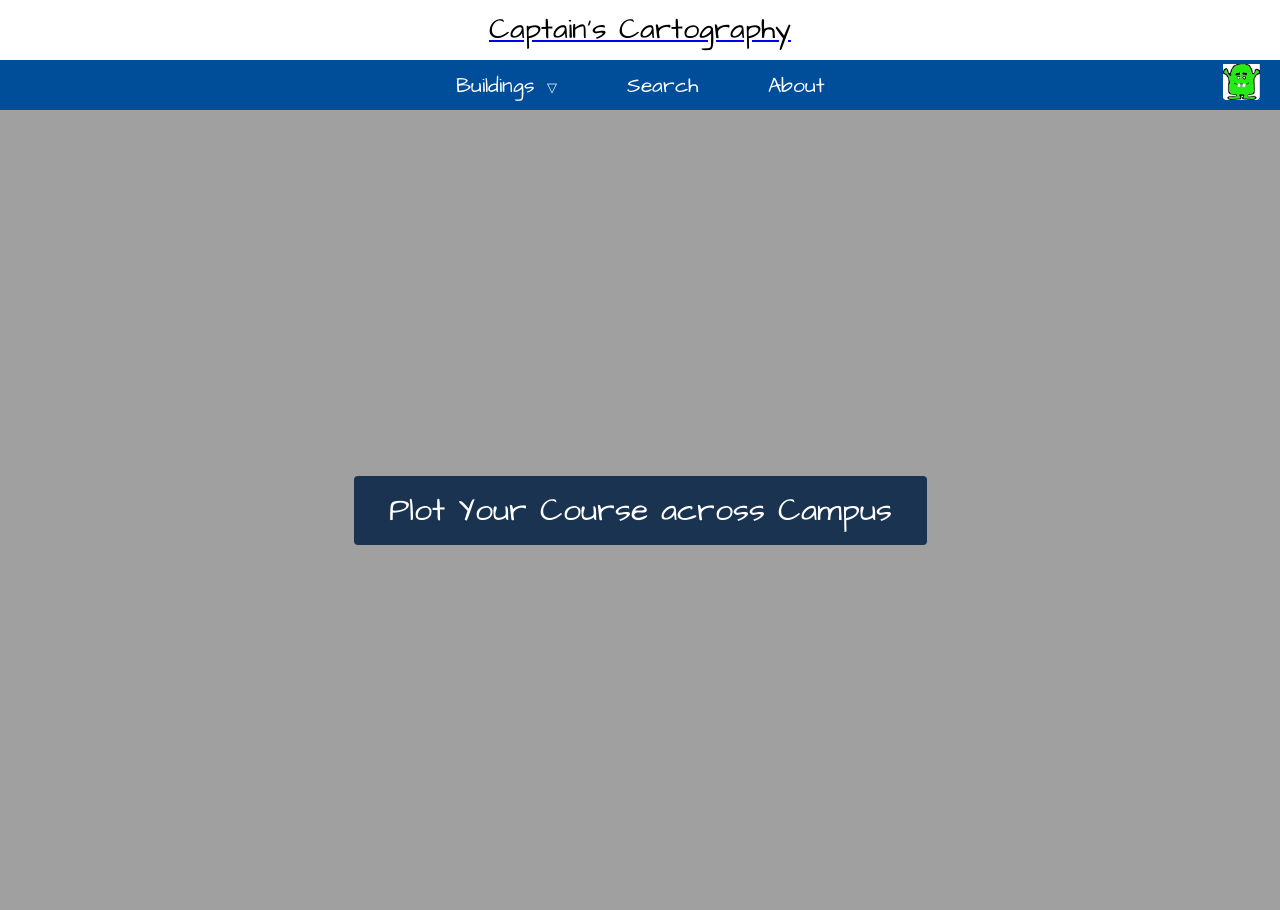
<file: index.html>
<!DOCTYPE html>
<html lang="en">
<head>
    <meta charset="UTF-8">
    <meta name="viewport" content="width=device-width, initial-scale=1.0">
    <title>Captain's Cartography</title>
    <!-- Google Font: Architects Daughter -->
    <link rel="preconnect" href="https://fonts.googleapis.com">
    <link rel="preconnect" href="https://fonts.gstatic.com" crossorigin>
    <link href="https://fonts.googleapis.com/css2?family=Architects+Daughter&display=swap" rel="stylesheet">
    
    <link rel="stylesheet" href="website/style.css"> 
    <script src="website/script.js"></script> 
</head>
<body>

    <!-- Header / Title -->
    <header class="header-title">
        <a href="index.html"><h1>Captain's Cartography</h1></a>
    </header>

    <!-- Navigation Bar -->
    <nav class="navbar">
        <ul class="navbar-links">
            <li class="dropdown">
                <a href="#" class="dropdown-toggle">Buildings <span class="arrow">&#9661;</span></a>
                <ul class="dropdown-menu">
                    <li><a href="website/Buildings/FERG/">Ferguson Center of the Arts (FERG)</a></li>
                    <li><a href="website/Buildings/FORBES/">Forbes</a></li>
                    <li><a href="website/Buildings/LUTR/">Luter (LUTR)</a></li>
                    <li><a href="website/Buildings/MCM/">McMurran (MCM)</a></li>
                    <li><a href="website/Buildings/SERC/">Science and Research Center (SERC)</a></li>
                    <li><a href="website/Buildings/TFAC/">Torggler Fine Arts Center (TFAC)</a></li>
                    <li><a href="website/Buildings/TRIB/">Trible Library (TRIB)</a></li>
                </ul>
            </li>
            <li><a href="#">Search</a></li>
            <li><a href="#">About</a></li>
        </ul>

        <!-- Rightmost Logo -->
        <div class="navbar-logo">
            <a href="index.html">
                <img src="website/media/Wumpus.png" alt="Logo"> <!-- Replace with correct logo image path -->
            </a>
        </div>
    </nav>

    <!-- Hero Section -->
    <div class="hero-container">
        
        <video id="hero-video" autoplay loop muted playsinline poster="website/media/CNU_Flyaround.mp4" class="hero-image">
            <source src="website/media/CNU_Flyaround.mp4" type="video/mp4">
            Your browser does not support the video tag.
        </video>
        
        <div class="hero-overlay-text">
            Plot Your Course across Campus
        </div>
    </div>
</body>
</html>
</file>
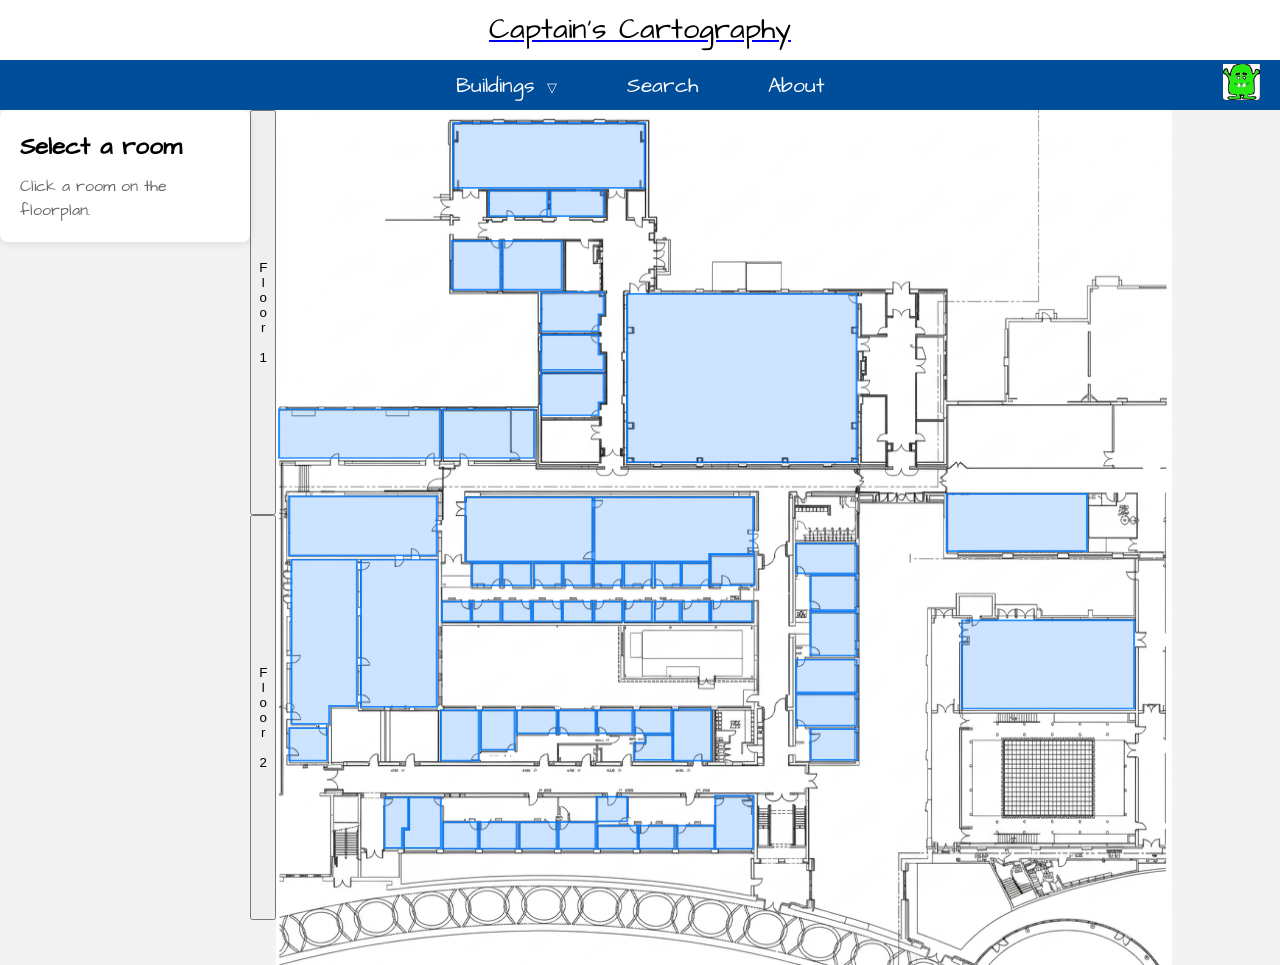
<file: website/Buildings/FERG/index.html>
<!DOCTYPE html>
<html lang="en">
<head>
    <meta charset="UTF-8">
    <meta name="viewport" content="width=device-width, initial-scale=1.0">
    <title>IMap: MCM</title>

    <link rel="stylesheet" href="../../style.css">
    <script src="../../script.js"></script>

    <!-- <script>alert("Please Note:\n\nSome rooms may be labeled differently then they appear");</script> -->

    <style>
        .floor_button {
            height: 45vh;
            width: 2vw;
            padding: 0;
            writing-mode: vertical-lr;
            text-orientation: upright;
            display: flex;
            justify-content: center;
            align-items: center;
        }
    </style>
</head>

<body data-building="FERG">
    <!-- NavBar -->
    <div id="navbar-placeholder"></div>

    <div class="main-layout">

        <!--
            INFORMATION PANEL
        -->
        <div class="room-info" id="information-panel">
            <!-- Original room-information view -->
            <section id="room-info-view">
                <h2 id="room-name">Select a room</h2>
                <p id="room-description">Click a room on the floorplan.</p>
            </section>

            <!-- Search panel injected here -->
            <div id="searchbar-placeholder"></div>
        </div>


        <!--
            FLOORPLAN
        -->
        <div class="floor-buttons">
            <button class="floor_button", onclick="showFloor(1)">Floor 1</button>
            <button class="floor_button", onclick="showFloor(2)">Floor 2</button>
        </div>

        <div class="floorplan-container">

            <!-- FLOOR 1 -->
            <div class="active floor" id="floor-1">
                <img src="Floors/FERG_1.jpg" class="floorplan-image">
                <svg
                    class="room-overlay"
                    viewBox="0 0 1000 1000"
                    preserveAspectRatio="none"
                >

                    <!-- FERG A157 -->
                    <polygon
                        class="room"
                        data-room="A157"
                        data-name="FERG A157"
                        points="
                            3,350
                            3,407
                            160,407
                            160,350
                        "
                    />

                    <!-- FERG A184 -->
                    <polygon
                        class="room"
                        data-room="A184"
                        data-name="FERG A184"
                        points="
                            163,350
                            163,407
                            252,407
                            252,350
                        "
                    />

                    <!-- FERG R108 -->
                    <polygon
                        class="room"
                        data-room="R108"
                        data-name="FERG R108"
                        points="
                            320,307
                            320,342
                            315,342
                            315,357
                            259,357
                            259,307
                        "
                    />

                    <!-- FERG R109 -->
                    <polygon
                        class="room"
                        data-room="R109"
                        data-name="FERG R109"
                        points="
                            259,304
                            259,263
                            315,263
                            315,286
                            320,286
                            320,304
                        "
                    />

                    <!-- FERG R110 -->
                    <polygon
                        class="room"
                        data-room="R110"
                        data-name="FERG R110"
                        points="
                            259,259
                            259,213
                            320,213
                            320,239
                            315,239
                            315,259
                        "
                    />

                    <!-- FERG R113 -->
                    <polygon
                        class="room"
                        data-room="R113"
                        data-name="FERG R113"
                        points="
                            219,153
                            219,210
                            172,210
                            172,153
                        "
                    />

                    <!-- FERG R112 -->
                    <polygon
                        class="room"
                        data-room="R112"
                        data-name="FERG R112"
                        points="
                            221,153
                            221,210
                            279,210
                            279,153
                        "
                    />

                    <!-- FERG R116 -->
                    <polygon
                        class="room"
                        data-room="R116"
                        data-name="FERG R116"
                        points="
                            208,94
                            208,124
                            265,124
                            265,94
                        "
                    />

                    <!-- FERG R117 -->
                    <polygon
                        class="room"
                        data-room="R117"
                        data-name="FERG R117"
                        points="
                            268,94
                            268,124
                            320,124
                            320,94
                        "
                    />

                    <!-- FERG R118 -->
                    <polygon
                        class="room"
                        data-room="R118"
                        data-name="FERG R118"
                        points="
                            173,15
                            360,15
                            360,91
                            173,91
                        "
                    />

                    <!-- FERG A182 -->
                    <polygon
                        class="room"
                        data-room="A182"
                        data-name="FERG A182"
                        points="
                            185,453
                            309,453
                            309,528
                            185,528
                        "
                    />

                    <!-- FERG A183 -->
                    <polygon
                        class="room"
                        data-room="A183"
                        data-name="FERG A183"
                        points="
                            311,453
                            466,453
                            466,519
                            423,519
                            423,528
                            311,528
                        "
                    />

                    <!-- FERG A168 -->
                    <polygon
                        class="room"
                        data-room="A168"
                        data-name="FERG A168"
                        points="
                            162,575
                            162,598
                            190,598
                            190,575
                        "
                    />

                    <!-- FERG A167 -->
                    <polygon
                        class="room"
                        data-room="A167"
                        data-name="FERG A167"
                        points="
                            191,575
                            191,598
                            219,598
                            219,575
                        "
                    />

                    <!-- FERG A166 -->
                    <polygon
                        class="room"
                        data-room="A166"
                        data-name="FERG A166"
                        points="
                            221,575
                            221,598
                            249,598
                            249,575
                        "
                    />

                    <!-- FERG A165 -->
                    <polygon
                        class="room"
                        data-room="A165"
                        data-name="FERG A165"
                        points="
                            251,575
                            251,598
                            279,598
                            279,575
                        "
                    />

                    <!-- FERG A164 -->
                    <polygon
                        class="room"
                        data-room="A164"
                        data-name="FERG A164"
                        points="
                            280,575
                            280,598
                            309,598
                            309,575
                        "
                    />

                    <!-- FERG A163 -->
                    <polygon
                        class="room"
                        data-room="A163"
                        data-name="FERG A163"
                        points="
                            311,575
                            311,598
                            338,598
                            338,575
                        "
                    />

                    <!-- FERG A162 -->
                    <polygon
                        class="room"
                        data-room="A162"
                        data-name="FERG A162"
                        points="
                            340,575
                            340,598
                            367,598
                            367,575
                        "
                    />

                    <!-- FERG A161 -->
                    <polygon
                        class="room"
                        data-room="A161"
                        data-name="FERG A161"
                        points="
                            370,575
                            370,598
                            394,598
                            394,575
                        "
                    />

                    <!-- FERG A160 -->
                    <polygon
                        class="room"
                        data-room="A160"
                        data-name="FERG A160"
                        points="
                            396,575
                            396,598
                            423,598
                            423,575
                        "
                    />

                    <!-- FERG A159 -->
                    <polygon
                        class="room"
                        data-room="A159"
                        data-name="FERG A159"
                        points="
                            425,575
                            425,598
                            465,598
                            465,575
                        "
                    />

                    <!-- FERG A171 -->
                    <polygon
                        class="room"
                        data-room="A171"
                        data-name="FERG A171"
                        points="
                            191,530
                            191,556
                            219,556
                            219,530
                        "
                    />

                    <!-- FERG A172 -->
                    <polygon
                        class="room"
                        data-room="A172"
                        data-name="FERG A172"
                        points="
                            221,530
                            221,556
                            249,556
                            249,530
                        "
                    />

                    <!-- FERG A173 -->
                    <polygon
                        class="room"
                        data-room="A173"
                        data-name="FERG A173"
                        points="
                            252,530
                            252,556
                            279,556
                            279,530
                        "
                    />

                    <!-- FERG A174 -->
                    <polygon
                        class="room"
                        data-room="A174"
                        data-name="FERG A174"
                        points="
                            281,530
                            281,556
                            308,556
                            308,530
                        "
                    />

                    <!-- FERG A175 -->
                    <polygon
                        class="room"
                        data-room="A175"
                        data-name="FERG A175"
                        points="
                            310,530
                            310,556
                            338,556
                            338,530
                        "
                    />

                    <!-- FERG A176 -->
                    <polygon
                        class="room"
                        data-room="A176"
                        data-name="FERG A176"
                        points="
                            340,530
                            340,556
                            367,556
                            367,530
                        "
                    />

                    <!-- FERG A177 -->
                    <polygon
                        class="room"
                        data-room="A177"
                        data-name="FERG A177"
                        points="
                            370,530
                            370,556
                            395,556
                            395,530
                        "
                    />

                    <!-- FERG A178 -->
                    <polygon
                        class="room"
                        data-room="A178"
                        data-name="FERG A178"
                        points="
                            396,530
                            396,556
                            423,556
                            423,530
                        "
                    />

                    <!-- FERG A179 -->
                    <polygon
                        class="room"
                        data-room="A179"
                        data-name="FERG A179"
                        points="
                            424,520
                            424,556
                            467,556
                            467,520
                        "
                    />

                    <!-- FERG R106 -->
                    <polygon
                        class="room"
                        data-room="R106"
                        data-name="FERG R106"
                        points="
                            343,215
                            343,412
                            567,412
                            567,215
                        "
                    />

                    <!-- FERG A152 -->
                    <polygon
                        class="room"
                        data-room="A152"
                        data-name="FERG A152"
                        points="
                            508,507
                            508,542
                            567,542
                            567,507
                        "
                    />

                    <!-- FERG A151 -->
                    <polygon
                        class="room"
                        data-room="A151"
                        data-name="FERG A151"
                        points="
                            522,544
                            522,585
                            567,585
                            567,544
                        "
                    />

                    <!-- FERG A150 -->
                    <polygon
                        class="room"
                        data-room="A150"
                        data-name="FERG A150"
                        points="
                            522,587
                            522,638
                            567,638
                            567,587
                        "
                    />

                    <!-- FERG A149 -->
                    <polygon
                        class="room"
                        data-room="A149"
                        data-name="FERG A149"
                        points="
                            508,643
                            508,681
                            567,681
                            567,643
                        "
                    />

                    <!-- FERG A148 -->
                    <polygon
                        class="room"
                        data-room="A148"
                        data-name="FERG A148"
                        points="
                            508,683
                            508,720
                            567,720
                            567,683
                        "
                    />

                    <!-- FERG A146 -->
                    <polygon
                        class="room"
                        data-room="A146"
                        data-name="FERG A146"
                        points="
                            522,724
                            522,760
                            567,760
                            567,724
                        "
                    />

                    <!-- FERG A108 -->
                    <polygon
                        class="room"
                        data-room="A108"
                        data-name="FERG A108"
                        points="
                            106,804
                            129,804
                            129,840
                            123,840
                            123,863
                            106,863
                        "
                    />

                    <!-- FERG A111 -->
                    <polygon
                        class="room"
                        data-room="A111"
                        data-name="FERG A111"
                        points="
                            130,804
                            161,804
                            161,863
                            125,863
                            125,842
                            130,842
                        "
                    />

                    <!-- FERG A112 -->
                    <polygon
                        class="room"
                        data-room="A112"
                        data-name="FERG A112"
                        points="
                            163,833
                            163,864
                            197,864
                            197,833
                        "
                    />

                    <!-- FERG A113 -->
                    <polygon
                        class="room"
                        data-room="A113"
                        data-name="FERG A113"
                        points="
                            199,833
                            199,864
                            235,864
                            235,833
                        "
                    />

                    <!-- FERG A114 -->
                    <polygon
                        class="room"
                        data-room="A114"
                        data-name="FERG A114"
                        points="
                            238,833
                            238,864
                            274,864
                            274,833
                        "
                    />

                    <!-- FERG A115 -->
                    <polygon
                        class="room"
                        data-room="A1"
                        data-name="FERG A115"
                        points="
                            276,833
                            276,864
                            312,864
                            312,833
                        "
                    />

                    <!-- FERG A120 -->
                    <polygon
                        class="room"
                        data-room="A120"
                        data-name="FERG A120"
                        points="
                            314,837
                            314,864
                            353,864
                            353,837
                        "
                    />

                    <!-- FERG A119 -->
                    <polygon
                        class="room"
                        data-room="A119"
                        data-name="FERG A119"
                        points="
                            313,803
                            313,832
                            343,832
                            343,803
                        "
                    />

                    <!-- FERG A121 -->
                    <polygon
                        class="room"
                        data-room="A121"
                        data-name="FERG A121"
                        points="
                            354,837
                            354,864
                            389,864
                            389,837
                        "
                    />

                    <!-- FERG A122 -->
                    <polygon
                        class="room"
                        data-room="A122"
                        data-name="FERG A122"
                        points="
                            392,837
                            392,864
                            428,864
                            428,837
                        "
                    />

                     <!-- FERG A123 -->
                    <polygon
                        class="room"
                        data-room="A123"
                        data-name="FERG A123"
                        points="
                            429,802
                            429,864
                            466,864
                            466,802
                        "
                    />

                     <!-- FERG A196 -->
                    <polygon
                        class="room"
                        data-room="A196"
                        data-name="FERG A196"
                        points="
                            15,526
                            79,526
                            79,697
                            52,697
                            52,718
                            15,718
                        "
                    />

                     <!-- FERG A197 -->
                    <polygon
                        class="room"
                        data-room="A197"
                        data-name="FERG A197"
                        points="
                            83,526
                            157,526
                            157,698
                            83,698
                        "
                    />

                     <!-- FERG A198 -->
                    <polygon
                        class="room"
                        data-room="A198"
                        data-name="FERG A198"
                        points="
                            13,452
                            157,452
                            157,521
                            13,521
                        "
                    />

                     <!-- FERG A195 -->
                    <polygon
                        class="room"
                        data-room="A195"
                        data-name="FERG A195"
                        points="
                            13,723
                            50,723
                            50,761
                            13,761
                        "
                    />

                     <!-- FERG A141 -->
                    <polygon
                        class="room"
                        data-room="A141"
                        data-name="FERG A141"
                        points="
                            161,702
                            198,702
                            198,761
                            161,761
                        "
                    />

                     <!-- FERG A140 -->
                    <polygon
                        class="room"
                        data-room="A140"
                        data-name="FERG A140"
                        points="
                            200,702
                            233,702
                            233,748
                            200,748
                        "
                    />

                     <!-- FERG A139 -->
                    <polygon
                        class="room"
                        data-room="A139"
                        data-name="FERG A139"
                        points="
                            235,702
                            274,702
                            274,729
                            235,729
                        "
                    />

                     <!-- FERG A138 -->
                    <polygon
                        class="room"
                        data-room="A138"
                        data-name="FERG A138"
                        points="
                            276,702
                            312,702
                            312,729
                            276,729
                        "
                    />

                     <!-- FERG A137 -->
                    <polygon
                        class="room"
                        data-room="A137"
                        data-name="FERG A137"
                        points="
                            348,702
                            313,702
                            313,729
                            348,729
                        "
                    />

                     <!-- FERG A136 -->
                    <polygon
                        class="room"
                        data-room="A136"
                        data-name="FERG A136"
                        points="
                            350,702
                            386,702
                            386,729
                            350,729
                        "
                    />

                     <!-- FERG A135 -->
                    <polygon
                        class="room"
                        data-room="A135"
                        data-name="FERG A135"
                        points="
                            350,740
                            361,740
                            361,731
                            387,731
                            387,760
                            350,760
                        "
                    />

                     <!-- FERG A130 -->
                    <polygon
                        class="room"
                        data-room="A130"
                        data-name="FERG A130"
                        points="
                            388,701
                            425,701
                            425,761
                            388,761
                        "
                    />

                     <!-- FERG T177 -->
                    <polygon
                        class="room"
                        data-room="T177"
                        data-name="FERG T177"
                        points="
                            655,449
                            792,449
                            792,516
                            655,516
                        "
                    />

                     <!-- FERG T107 -->
                    <polygon
                        class="room"
                        data-room="T107"
                        data-name="FERG T107"
                        points="
                            670,700
                            838,700
                            838,597
                            670,597
                        "
                    />




























                </svg>
            </div>

            <!-- FLOOR 2 -->
            <div class="floor" id="floor-2">
                <img src="Floors/FERG_2.jpg" class="floorplan-image">

                <svg 
                    class="room-overlay"
                    viewBox="0 0 1000 1000"
                    preserveAspectRatio="none"
                >
                    <!-- FERG 201 -->
                    <polygon
                        class="room"
                        data-room="201"
                        data-name="FERG 201"
                        points="
                            10,538
                            53,538
                            53,549
                            123,549
                            123,971
                            10,971
                        "
                    />

                    <!-- FERG 220 -->
                    <polygon
                        class="room"
                        data-room="220"
                        data-name="FERG 220"
                        points="
                            169,546
                            287,546
                            287,830
                            169,830
                        "
                    />

                    <!-- FERG 221 -->
                    <polygon
                        class="room"
                        data-room="221"
                        data-name="FERG 221"
                        points="
                            405,546
                            289,546
                            289,830
                            405,830
                        "
                    />

                    <!-- FERG 222 -->
                    <polygon
                        class="room"
                        data-room="222"
                        data-name="FERG 222"
                        points="
                            408,546
                            581,546
                            581,830
                            408,830
                        "
                    />

                    <!-- FERG 223 -->
                    <polygon
                        class="room"
                        data-room="223"
                        data-name="FERG 223"
                        points="
                            584,546
                            758,546
                            758,830
                            584,830
                        "
                    />

                    <!-- FERG 213 -->
                    <polygon
                        class="room"
                        data-room="213"
                        data-name="FERG 213"
                        points="
                            584,332
                            584,49
                            757,49
                            757,332
                        "
                    />

                    <!-- FERG 210 -->
                    <polygon
                        class="room"
                        data-room="210"
                        data-name="FERG 210"
                        points="
                            523,332
                            523,49
                            349,49
                            349,332
                        "
                    />

                    <!-- FERG 208 -->
                    <polygon
                        class="room"
                        data-room="208"
                        data-name="FERG 208"
                        points="
                            345,332
                            345,49
                            231,49
                            231,332
                        "
                    />

                    <!-- FERG 207 -->
                    <polygon
                        class="room"
                        data-room="207"
                        data-name="FERG 207"
                        points="
                            228,332
                            228,49
                            112,49
                            112,332
                        "
                    />



                </svg>
            </div>

        </div>
    </div>

</body>
</html>
</file>
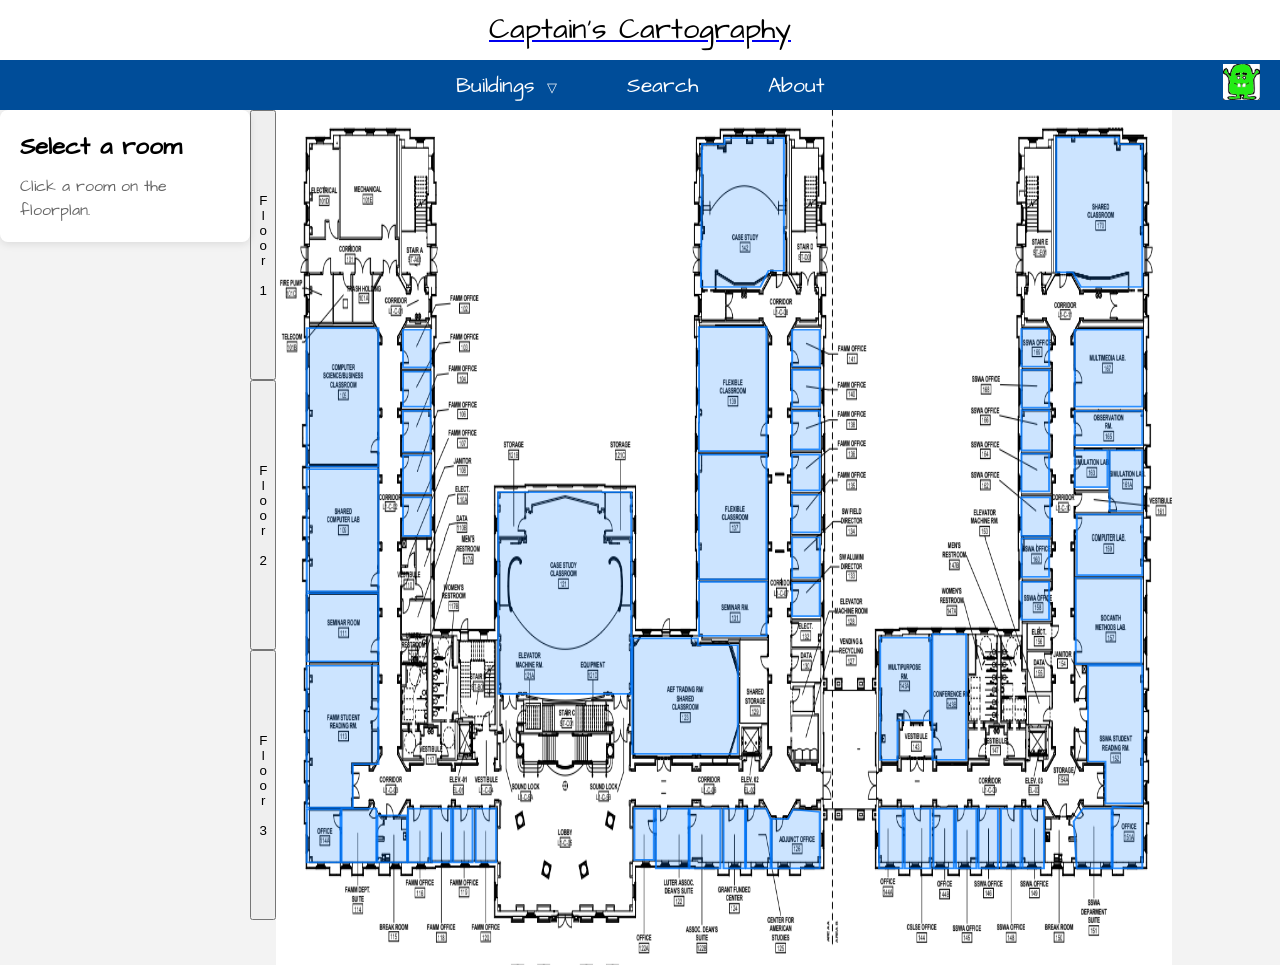
<file: website/Buildings/LUTR/index.html>
<!DOCTYPE html>
<html lang="en">
<head>
    <meta charset="UTF-8">
    <meta name="viewport" content="width=device-width, initial-scale=1.0">
    <title>Captain's Cartography</title>

    <link rel="stylesheet" href="../../style.css">
    <script src="../../script.js"></script>

    <!-- <script>alert("Please Note:\n\nSome rooms may be labeled differently then they appear");</script> -->

</head>

<body data-building="LUTR">
    <!-- NavBar -->
    <div id="navbar-placeholder"></div>

    <div class="main-layout">

        <!--
            INFORMATION PANEL
        -->
        <div class="room-info" id="information-panel">
            <!-- Original room-information view -->
            <section id="room-info-view">
                <h2 id="room-name">Select a room</h2>
                <p id="room-description">Click a room on the floorplan.</p>
            </section>

            <!-- Search panel injected here -->
            <div id="searchbar-placeholder"></div>
        </div>


        <!--
            FLOORPLAN
        -->
        <div class="floor-buttons">
            <button class="floor_button", onclick="showFloor(1)">Floor 1</button>
            <button class="floor_button", onclick="showFloor(2)">Floor 2</button>
            <button class="floor_button", onclick="showFloor(3)">Floor 3</button>
        </div>

        <div class="floorplan-container">

            <!-- FLOOR 1 -->
            <div class="active floor" id="floor-1">
                <img src="Floors/LUTR_1.png" class="floorplan-image">
                <svg
                    class="room-overlay"
                    viewBox="0 0 1000 1000"
                    preserveAspectRatio="none"
                >

                    <!-- LUTR 105 -->
                    <polygon
                        class="room"
                        data-room="105"
                        data-name="LUTR 105"
                        points="
                            30,255
                            100,255
                            100,417
                            30,417
                        "
                    />

                    <!-- LUTR 109 -->
                    <polygon
                        class="room"
                        data-room="109"
                        data-name="LUTR 109"
                        points="
                            30,420
                            100,420
                            100,563
                            30,563
                        "
                    />

                    <!-- LUTR 111 -->
                    <polygon
                        class="room"
                        data-room="111"
                        data-name="LUTR 111"
                        points="
                            30,565
                            100,565
                            100,645
                            30,645
                        "
                    />

                    <!-- LUTR 113 -->
                    <polygon
                        class="room"
                        data-room="113"
                        data-name="LUTR 113"
                        points="
                            30,650
                            100,650
                            100,765
                            75,765
                            75,816
                            30,816
                        "
                    />

                    <!-- LUTR 114A -->
                    <polygon
                        class="room"
                        data-room="114A"
                        data-name="LUTR 114A"
                        points="
                            30,818
                            63,818
                            63,880
                            30,880
                        "
                    />

                    <!-- LUTR 114 -->
                    <polygon
                        class="room"
                        data-room="114"
                        data-name="LUTR 114"
                        points="
                            64,817
                            98,817
                            98,880
                            64,880
                        "
                    />

                    <!-- LUTR 115 -->
                    <polygon
                        class="room"
                        data-room="115"
                        data-name="LUTR 115"
                        points="
                            99,825
                            128,825
                            128,880
                            99,880
                        "
                    />

                    <!-- LUTR 116 -->
                    <polygon
                        class="room"
                        data-room="116"
                        data-name="LUTR 116"
                        points="
                            129,817
                            150,817
                            150,880
                            129,880
                        "
                    />

                    <!-- LUTR 118 -->
                    <polygon
                        class="room"
                        data-room="118"
                        data-name="LUTR 118"
                        points="
                            152,817
                            171,817
                            171,880
                            152,880
                        "
                    />

                    <!-- LUTR 119 -->
                    <polygon
                        class="room"
                        data-room="119"
                        data-name="LUTR 119"
                        points="
                            173,817
                            192,817
                            192,880
                            173,880

                        "
                    />

                    <!-- LUTR 120 -->
                    <polygon
                        class="room"
                        data-room="120"
                        data-name="LUTR 120"
                        points="
                            195,817
                            215,817
                            215,880
                            195,880

                        "
                    />

                    <!-- LUTR 102 -->
                    <polygon
                        class="room"
                        data-room="102"
                        data-name="LUTR 102"
                        points="
                            124,257
                            151,257
                            151,301
                            124,301
                        "
                    />

                    <!-- LUTR 103 -->
                    <polygon
                        class="room"
                        data-room="103"
                        data-name="LUTR 103"
                        points="
                            124,306
                            151,306
                            151,347
                            124,347
                        "
                    />

                    <!-- LUTR 104 -->
                    <polygon
                        class="room"
                        data-room="104"
                        data-name="LUTR 104"
                        points="
                            124,352
                            151,352
                            151,400
                            124,400
                        "
                    />

                    <!-- LUTR 106 -->
                    <polygon
                        class="room"
                        data-room="106"
                        data-name="LUTR 106"
                        points="
                            124,404
                            151,404
                            151,448
                            124,448
                        "
                    />

                    <!-- LUTR 107 -->
                    <polygon
                        class="room"
                        data-room="107"
                        data-name="LUTR 107"
                        points="
                            124,453
                            151,453
                            151,498
                            124,498
                        "
                    />

                    <!-- LUTR 121 -->
                    <polygon
                        class="room"
                        data-room="121"
                        data-name="LUTR 121"
                        points="
                            217,447
                            347,447
                            347,683
                            217,683
                        "
                    />

                    <!-- LUTR 123 -->
                    <polygon
                        class="room"
                        data-room="123"
                        data-name="LUTR 123"
                        points="
                            348,618
                            412,618
                            412,626
                            451,626
                            451,753
                            348,753
                        "
                    />

                    <!-- LUTR 131 -->
                    <polygon
                        class="room"
                        data-room="131"
                        data-name="LUTR 131"
                        points="
                            413,552
                            479,552
                            479,615
                            413,615
                        "
                    />

                    <!-- LUTR 137 -->
                    <polygon
                        class="room"
                        data-room="137"
                        data-name="LUTR 137"
                        points="
                            413,403
                            479,403
                            479,549
                            413,549
                        "
                    />

                    <!-- LUTR 139 -->
                    <polygon
                        class="room"
                        data-room="139"
                        data-name="LUTR 139"
                        points="
                            413,254
                            479,254
                            479,399
                            413,399
                        "
                    />

                    <!-- LUTR 142 -->
                    <polygon
                        class="room"
                        data-room="142"
                        data-name="LUTR 142"
                        points="
                            496,33
                            496,188
                            481,188
                            473,207
                            415,207
                            416,40
                            438,40
                            438,33
                        "
                    />

                    <!-- LUTR 141 -->
                    <polygon
                        class="room"
                        data-room="141"
                        data-name="LUTR 141"
                        points="
                            504,257
                            531,257
                            531,300
                            504,300
                        "
                    />

                    <!-- LUTR 140 -->
                    <polygon
                        class="room"
                        data-room="140"
                        data-name="LUTR 140"
                        points="
                            504,304
                            531,304
                            531,347
                            504,347
                        "
                    />

                    <!-- LUTR 138 -->
                    <polygon
                        class="room"
                        data-room="138"
                        data-name="LUTR 138"
                        points="
                            504,352
                            531,352
                            531,397
                            504,397
                        "
                    />

                    <!-- LUTR 136 -->
                    <polygon
                        class="room"
                        data-room="136"
                        data-name="LUTR 136"
                        points="
                            504,403
                            531,403
                            531,445
                            504,445
                        "
                    />

                    <!-- LUTR 135 -->
                    <polygon
                        class="room"
                        data-room="135"
                        data-name="LUTR 135"
                        points="
                            504,450
                            531,450
                            531,494
                            504,494
                        "
                    />

                    <!-- LUTR 134 -->
                    <polygon
                        class="room"
                        data-room="134"
                        data-name="LUTR 134"
                        points="
                            504,500
                            531,500
                            531,547
                            504,547
                        "
                    />

                    <!-- LUTR 133 -->
                    <polygon
                        class="room"
                        data-room="133"
                        data-name="LUTR 133"
                        points="
                            504,553
                            531,553
                            531,592
                            504,592
                        "
                    />

                    <!-- LUTR 122A -->
                    <polygon
                        class="room"
                        data-room="122A"
                        data-name="LUTR 122A"
                        points="
                            350,817
                            369,817
                            369,877
                            350,877
                        "
                    />

                    <!-- LUTR 122 -->
                    <polygon
                        class="room"
                        data-room="122"
                        data-name="LUTR 122"
                        points="
                            371,817
                            403,817
                            403,887
                            371,887
                        "
                    />

                    <!-- LUTR 122B -->
                    <polygon
                        class="room"
                        data-room="122B"
                        data-name="LUTR 122B"
                        points="
                            404,817
                            434,817
                            434,887
                            404,887
                        "
                    />

                    <!-- LUTR 124 -->
                    <polygon
                        class="room"
                        data-room="124"
                        data-name="LUTR 124"
                        points="
                            437,817
                            458,817
                            458,887
                            437,887
                        "
                    />

                    <!-- LUTR 126 -->
                    <polygon
                        class="room"
                        data-room="126"
                        data-name="LUTR 126"
                        points="
                            484,829
                            500,829
                            505,818
                            531,821
                            531,887
                            484,887
                        "
                    />

                    <!-- LUTR 125 -->
                    <polygon
                        class="room"
                        data-room="125"
                        data-name="LUTR 125"
                        points="
                            459,817
                            479,817
                            483,830
                            483,887
                            459,887
                        "
                    />

                    <!-- LUTR 144A -->
                    <polygon
                        class="room"
                        data-room="144A"
                        data-name="LUTR 144A"
                        points="
                            589,817
                            612,817
                            612,887
                            589,887
                        "
                    />

                    <!-- LUTR 144 -->
                    <polygon
                        class="room"
                        data-room="144"
                        data-name="LUTR 144"
                        points="
                            614,817
                            639,817
                            639,887
                            614,887
                        "
                    />

                    <!-- LUTR 144B -->
                    <polygon
                        class="room"
                        data-room="144B"
                        data-name="LUTR 144B"
                        points="
                            642,817
                            662,817
                            662,887
                            642,887
                        "
                    />

                    <!-- LUTR 145 -->
                    <polygon
                        class="room"
                        data-room="145"
                        data-name="LUTR 145"
                        points="
                            664,817
                            684,817
                            684,887
                            664,887
                        "
                    />

                    <!-- LUTR 146 -->
                    <polygon
                        class="room"
                        data-room="146"
                        data-name="LUTR 146"
                        points="
                            686,817
                            705,817
                            705,887
                            686,887
                        "
                    />

                    <!-- LUTR 148 -->
                    <polygon
                        class="room"
                        data-room="148"
                        data-name="LUTR 148"
                        points="
                            708,817
                            727,817
                            727,887
                            708,887
                        "
                    />

                    <!-- LUTR 149 -->
                    <polygon
                        class="room"
                        data-room="149"
                        data-name="LUTR 149"
                        points="
                            729,817
                            750,817
                            750,887
                            729,887
                        "
                    />

                    <!-- LUTR 151 -->
                    <polygon
                        class="room"
                        data-room="151"
                        data-name="LUTR 151"
                        points="
                            782,887
                            779,832
                            788,817
                            816,817
                            816,887
                        "
                    />

                    <!-- LUTR 151A -->
                    <polygon
                        class="room"
                        data-room="151A"
                        data-name="LUTR 151A"
                        points="
                            817,815
                            846,817
                            846,887
                            817,887
                        "
                    />


                    <!-- LUTR 152 -->
                    <polygon
                        class="room"
                        data-room="152"
                        data-name="LUTR 152"
                        points="
                            793,650
                            846,650
                            846,811
                            810,811
                            810,762
                            793,762
                            793,650
                        "
                    />

                    <!-- LUTR 157 -->
                    <polygon
                        class="room"
                        data-room="157"
                        data-name="LUTR 157"
                        points="
                            781,547
                            845,547
                            845,648
                            781,648
                        "
                    />


                    <!-- LUTR 159 -->
                    <polygon
                        class="room"
                        data-room="159"
                        data-name="LUTR 159"
                        points="
                            782,473
                            846,473
                            846,544
                            782,544

                        "
                    />


                    <!-- LUTR 161A -->
                    <polygon
                        class="room"
                        data-room="161A"
                        data-name="LUTR 161A"
                        points="
                            814,398
                            846,398
                            846,469
                            814,469
                        "
                    />


                    <!-- LUTR 163 -->
                    <polygon
                        class="room"
                        data-room="163"
                        data-name="LUTR 163"
                        points="
                            780,398
                            812,398
                            812,441
                            780,441
                        "
                    />


                    <!-- LUTR 165 -->
                    <polygon
                        class="room"
                        data-room="165"
                        data-name="LUTR 165"
                        points="
                            780,352
                            846,352
                            846,392
                            780,392
                        "
                    />


                    <!-- LUTR 167 -->
                    <polygon
                        class="room"
                        data-room="167"
                        data-name="LUTR 167"
                        points="
                            780,257
                            846,257
                            846,347
                            780,347
                        "
                    />


                    <!-- LUTR 170 -->
                    <polygon
                        class="room"
                        data-room="170"
                        data-name="LUTR 170"
                        points="
                            762,32
                            823,32
                            823,40
                            846,40
                            846,207
                            786,207
                            778,190
                            
                            762,190
                        "
                    />

                    <!-- LUTR 169 -->
                    <polygon
                        class="room"
                        data-room="169"
                        data-name="LUTR 169"
                        points="
                            728,256
                            755,256
                            755,300
                            728,300
                        "
                    />

                    <!-- LUTR 168 -->
                    <polygon
                        class="room"
                        data-room="168"
                        data-name="LUTR 168"
                        points="
                            728,304
                            755,304
                            755,348
                            728,348
                        "
                    />

                    <!-- LUTR 166 -->
                    <polygon
                        class="room"
                        data-room="166"
                        data-name="LUTR 166"
                        points="
                            728,351
                            755,351
                            755,398
                            728,398
                        "
                    />

                    <!-- LUTR 164 -->
                    <polygon
                        class="room"
                        data-room="164"
                        data-name="LUTR 164"
                        points="
                            728,402
                            755,402
                            755,446
                            728,446
                        "
                    />

                    <!-- LUTR 162 -->
                    <polygon
                        class="room"
                        data-room="162"
                        data-name="LUTR 162"
                        points="
                            728,453
                            756,453
                            756,498
                            728,498
                        "
                    />

                    <!-- LUTR 160 -->
                    <polygon
                        class="room"
                        data-room="160"
                        data-name="LUTR 160"
                        points="
                            728,501
                            755,501
                            755,546
                            728,546
                        "
                    />

                    <!-- LUTR 159 -->
                    <polygon
                        class="room"
                        data-room="159"
                        data-name="LUTR 159"
                        points="
                            728,552
                            755,552
                            755,596
                            728,596
                        "
                    />

                    <!-- LUTR 143A -->
                    <polygon
                        class="room"
                        data-room="143A"
                        data-name="LUTR 143A"
                        points="
                            590,617
                            639,617
                            639,714
                            607,714
                            607,760
                            590,760
                        "
                    />

                    <!-- LUTR 143B -->
                    <polygon
                        class="room"
                        data-room="143B"
                        data-name="LUTR 143B"
                        points="
                            641,613
                            674,613
                            674,760
                            641,760
                        "
                    />

                </svg>
            </div>

            <!-- FLOOR 2 -->
            <div class="floor" id="floor-2">
                <img src="Floors/LUTR_2.png" class="floorplan-image">

                <svg 
                    class="room-overlay"
                    viewBox="0 0 1000 1000"
                    preserveAspectRatio="none"
                >
                    <!-- LUTR 204 -->
                    <polygon
                        class="room"
                        data-room="204"
                        data-name="LUTR 204"
                        points="
                            10,275
                            78,275
                            78,398
                            10,398
                        "
                    />

                    <!-- LUTR 206 -->
                    <polygon
                        class="room"
                        data-room="206"
                        data-name="LUTR 206"
                        points="
                            10,405
                            78,405
                            78,542
                            10,542
                        "
                    />

                    <!-- LUTR 210 -->
                    <polygon
                        class="room"
                        data-room="210"
                        data-name="LUTR 210"
                        points="
                            10,546
                            78,546
                            78,653
                            10,653
                        "
                    />

                    <!-- LUTR 212 -->
                    <polygon
                        class="room"
                        data-room="212"
                        data-name="LUTR 212"
                        points="
                            10,656
                            65,658
                            65,708
                            54,708
                            54,787
                            10,787
                        "
                    />

                    <!-- LUTR 213A -->
                    <polygon
                        class="room"
                        data-room="213A"
                        data-name="LUTR 213A"
                        points="
                            10,791
                            39,791
                            39,845
                            10,845
                        "
                    />

                    <!-- LUTR 213 -->
                    <polygon
                        class="room"
                        data-room="213"
                        data-name="LUTR 213"
                        points="
                            42,793
                            76,793
                            76,846
                            42,846
                        "
                    />

                    <!-- LUTR 215 -->
                    <polygon
                        class="room"
                        data-room="215"
                        data-name="LUTR 215"
                        points="
                            110,793
                            131,793
                            131,845
                            110,845
                        "
                    />

                    <!-- LUTR 217 -->
                    <polygon
                        class="room"
                        data-room="217"
                        data-name="LUTR 217"
                        points="
                            134,793
                            154,793
                            154,845
                            134,845
                        "
                    />

                    <!-- LUTR 218 -->
                    <polygon
                        class="room"
                        data-room="218"
                        data-name="LUTR 218"
                        points="
                            156,793
                            177,793
                            177,845
                            156,845
                        "
                    />

                    <!-- LUTR 219 -->
                    <polygon
                        class="room"
                        data-room="219"
                        data-name="LUTR 219"
                        points="
                            179,793
                            200,793
                            200,845
                            179,845
                        "
                    />

                    <!-- LUTR 202 -->
                    <polygon
                        class="room"
                        data-room="202"
                        data-name="LUTR 202"
                        points="
                            104,296
                            131,296
                            131,334
                            104,334
                        "
                    />

                    <!-- LUTR 203 -->
                    <polygon
                        class="room"
                        data-room="203"
                        data-name="LUTR 203"
                        points="
                            104,337
                            131,337
                            131,378
                            104,378
                        "
                    />

                    <!-- LUTR 205 -->
                    <polygon
                        class="room"
                        data-room="205"
                        data-name="LUTR 205"
                        points="
                            104,383
                            131,383
                            131,424
                            104,424
                        "
                    />

                    <!-- LUTR 207 -->
                    <polygon
                        class="room"
                        data-room="207"
                        data-name="LUTR 207"
                        points="
                            104,426
                            131,426
                            131,469
                            104,469
                        "
                    />

                    <!-- LUTR 208 -->
                    <polygon
                        class="room"
                        data-room="208"
                        data-name="LUTR 208"
                        points="
                            104,473
                            131,473
                            131,514
                            104,514
                        "
                    />

                    <!-- LUTR 221 -->
                    <polygon
                        class="room"
                        data-room="221"
                        data-name="LUTR 221"
                        points="
                            203,592
                            203,474
                            238,474
                            238,453
                            303,453
                            303,474
                            338,474
                            338,592
                        "
                    />

                    <!-- LUTR 224C -->
                    <polygon
                        class="room"
                        data-room="224C"
                        data-name="LUTR 224C"
                        points="
                            340,609
                            380,609
                            380,674
                            340,674
                        "
                    />

                    <!-- LUTR 224B -->
                    <polygon
                        class="room"
                        data-room="224B"
                        data-name="LUTR 224B"
                        points="
                            382,608
                            413,608
                            413,675
                            382,675
                        "
                    />

                    <!-- LUTR 224A -->
                    <polygon
                        class="room"
                        data-room="224A"
                        data-name="LUTR 224A"
                        points="
                            415,613
                            447,613
                            447,735
                            415,735
                        "
                    />

                    <!-- LUTR 234A -->
                    <polygon
                        class="room"
                        data-room="234A"
                        data-name="LUTR 234A"
                        points="
                            456,562
                            477,562
                            477,608
                            456,608
                        "
                    />

                    <!-- LUTR 234 -->
                    <polygon
                        class="room"
                        data-room="234"
                        data-name="LUTR 234"
                        points="
                            409,517
                            477,517
                            477,557
                            454,557
                            454,608
                            409,608
                        "
                    />

                    <!-- LUTR 236 -->
                    <polygon
                        class="room"
                        data-room="236"
                        data-name="LUTR 236"
                        points="
                            409,279
                            477,279
                            477,513
                            409,513
                        "
                    />

                    <!-- LUTR 242 -->
                    <polygon
                        class="room"
                        data-room="242"
                        data-name="LUTR 242"
                        points="
                            410,230
                            410,80
                            434,80
                            434,70
                            496,70
                            496,214
                            479,214
                            470,230
                        "
                    />

                    <!-- LUTR 241 -->
                    <polygon
                        class="room"
                        data-room="241"
                        data-name="LUTR 241"
                        points="
                            503,296
                            529,296
                            529,332
                            503,332
                        "
                    />

                    <!-- LUTR 240 -->
                    <polygon
                        class="room"
                        data-room="240"
                        data-name="LUTR 240"
                        points="
                            503,338
                            529,338
                            529,376
                            503,376
                        "
                    />

                    <!-- LUTR 239 -->
                    <polygon
                        class="room"
                        data-room="239"
                        data-name="LUTR 239"
                        points="
                            503,380
                            529,380
                            529,423
                            503,423
                        "
                    />

                    <!-- LUTR 238 -->
                    <polygon
                        class="room"
                        data-room="238"
                        data-name="LUTR 238"
                        points="
                            503,426
                            529,426
                            529,467
                            503,467
                        "
                    />

                    <!-- LUTR 237 -->
                    <polygon
                        class="room"
                        data-room="237"
                        data-name="LUTR 237"
                        points="
                            503,471
                            529,471
                            529,513
                            503,513
                        "
                    />

                    <!-- LUTR 235 -->
                    <polygon
                        class="room"
                        data-room="235"
                        data-name="LUTR 235"
                        points="
                            503,517
                            529,517
                            529,558
                            503,558
                        "
                    />

                    <!-- LUTR 233 -->
                    <polygon
                        class="room"
                        data-room="233"
                        data-name="LUTR 233"
                        points="
                            503,562
                            529,562
                            529,606
                            503,606
                        "
                    />

                    <!-- LUTR 243 -->
                    <polygon
                        class="room"
                        data-room="243"
                        data-name="LUTR 243"
                        points="
                            533,667
                            589,667
                            589,739
                            533,739
                        "
                    />

                    <!-- LUTR 245 -->
                    <polygon
                        class="room"
                        data-room="245"
                        data-name="LUTR 245"
                        points="
                            593,608
                            635,608
                            635,740
                            593,740
                        "
                    />

                    <!-- LUTR 248 -->
                    <polygon
                        class="room"
                        data-room="248"
                        data-name="LUTR 248"
                        points="
                            637,608
                            682,608
                            682,741
                            637,741
                        "
                    />

                    <!-- LUTR 261 -->
                    <polygon
                        class="room"
                        data-room="261"
                        data-name="LUTR 261"
                        points="
                            738,565
                            766,565
                            766,607
                            738,607
                        "
                    />

                    <!-- LUTR 262 -->
                    <polygon
                        class="room"
                        data-room="262"
                        data-name="LUTR 262"
                        points="
                            738,520
                            766,520
                            766,562
                            738,562
                        "
                    />

                    <!-- LUTR 263 -->
                    <polygon
                        class="room"
                        data-room="263"
                        data-name="LUTR 263"
                        points="
                            738,517
                            766,517
                            766,476
                            738,476
                        "
                    />

                    <!-- LUTR 265 -->
                    <polygon
                        class="room"
                        data-room="265"
                        data-name="LUTR 265"
                        points="
                            738,470
                            766,470
                            766,430
                            738,430
                        "
                    />

                    <!-- LUTR 266 -->
                    <polygon
                        class="room"
                        data-room="266"
                        data-name="LUTR 266"
                        points="
                            738,425
                            766,425
                            766,385
                            738,385
                        "
                    />

                    <!-- LUTR 267 -->
                    <polygon
                        class="room"
                        data-room="267"
                        data-name="LUTR 267"
                        points="
                            738,381
                            766,381
                            766,340
                            738,340
                        "
                    />

                    <!-- LUTR 268 -->
                    <polygon
                        class="room"
                        data-room="268"
                        data-name="LUTR 268"
                        points="
                            738,336
                            766,336
                            766,296
                            738,296
                        "
                    />

                    <!-- LUTR 269 -->
                    <polygon
                        class="room"
                        data-room="269"
                        data-name="LUTR 269"
                        points="
                            774,70
                            836,70
                            836,80
                            860,80
                            860,232
                            798,232
                            789,213
                            774,213
                        "
                    />

                    <!-- LUTR 264 -->
                    <polygon
                        class="room"
                        data-room="264"
                        data-name="LUTR 264"
                        points="
                            792,279
                            860,279
                            860,470
                            792,470
                        "
                    />

                    <!-- LUTR 258 -->
                    <polygon
                        class="room"
                        data-room="258"
                        data-name="LUTR 258"
                        points="
                            792,475
                            860,475
                            860,704
                            792,704
                        "
                    />

                    <!-- LUTR 256 -->
                    <polygon
                        class="room"
                        data-room="256"
                        data-name="LUTR 256"
                        points="
                            810,710
                            860,710
                            860,790
                            810,790
                        "
                    />

                    <!-- LUTR 255A -->
                    <polygon
                        class="room"
                        data-room="255A"
                        data-name="LUTR 255A"
                        points="
                            831,793
                            860,793
                            860,846
                            831,846
                        "
                    />

                    <!-- LUTR 255 -->
                    <polygon
                        class="room"
                        data-room="255"
                        data-name="LUTR 255"
                        points="
                            794,846
                            828,848
                            828,793
                            794,793
                        "
                    />

                    <!-- LUTR 253 -->
                    <polygon
                        class="room"
                        data-room="253"
                        data-name="LUTR 253"
                        points="
                            759,793
                            738,793
                            738,846
                            759,846
                        "
                    />

                    <!-- LUTR 252 -->
                    <polygon
                        class="room"
                        data-room="252"
                        data-name="LUTR 252"
                        points="
                            736,846
                            716,848
                            716,793
                            736,793
                        "
                    />

                    <!-- LUTR 250 -->
                    <polygon
                        class="room"
                        data-room="250"
                        data-name="LUTR 250"
                        points="
                            714,846
                            693,848
                            693,793
                            714,793
                        "
                    />

                    <!-- LUTR 249 -->
                    <polygon
                        class="room"
                        data-room="249"
                        data-name="LUTR 249"
                        points="
                            691,846
                            670,848
                            670,793
                            691,793
                        "
                    />

                    <!-- LUTR 247 -->
                    <polygon
                        class="room"
                        data-room="247"
                        data-name="LUTR 247"
                        points="
                            668,846
                            647,848
                            647,793
                            668,793
                        "
                    />

                    <!-- LUTR 246 -->
                    <polygon
                        class="room"
                        data-room="246"
                        data-name="LUTR 246"
                        points="
                            645,846
                            623,848
                            623,793
                            645,793
                        "
                    />

                    <!-- LUTR 244 -->
                    <polygon
                        class="room"
                        data-room="244"
                        data-name="LUTR 244"
                        points="
                            621,846
                            592,848
                            592,793
                            621,793
                        "
                    />

                    <!-- LUTR 227 -->
                    <polygon
                        class="room"
                        data-room="227"
                        data-name="LUTR 227"
                        points="
                            461,793
                            475,793
                            480,805
                            502,805
                            502,846
                            461,846
                        "
                    />

                    <!-- LUTR 227A -->
                    <polygon
                        class="room"
                        data-room="227A"
                        data-name="LUTR 227A"
                        points="
                            460,846
                            433,848
                            433,793
                            460,793
                        "
                    />

                    <!-- LUTR 226 -->
                    <polygon
                        class="room"
                        data-room="226"
                        data-name="LUTR 226"
                        points="
                            430,846
                            409,848
                            409,793
                            430,793
                        "
                    />

                    <!-- LUTR 225 -->
                    <polygon
                        class="room"
                        data-room="225"
                        data-name="LUTR 225"
                        points="
                            408,846
                            388,848
                            388,793
                            408,793
                        "
                    />

                    <!-- LUTR 223 -->
                    <polygon
                        class="room"
                        data-room="223"
                        data-name="LUTR 223"
                        points="
                            384,846
                            363,848
                            363,793
                            384,793
                        "
                    />

                    <!-- LUTR 222 -->
                    <polygon
                        class="room"
                        data-room="222"
                        data-name="LUTR 222"
                        points="
                            361,846
                            340,848
                            340,793
                            361,793
                        "
                    />

                </svg>
            </div>

            <!-- FLOOR 3 -->
            <div class="floor" id="floor-3">
                <img src="Floors/LUTR_3.png" class="floorplan-image">

                <svg 
                    class="room-overlay"
                    viewBox="0 0 1000 1000"
                    preserveAspectRatio="none"
                >
                    <!-- LUTR 301 -->
                    <polygon
                        class="room"
                        data-room="301"
                        data-name="LUTR 301"
                        points="
                            12,54
                            36,54
                            36,42
                            99,42
                            99,191
                            83,191
                            72,205
                            12,205
                        "
                    />

                    <!-- LUTR 306 -->
                    <polygon
                        class="room"
                        data-room="306"
                        data-name="LUTR 306"
                        points="
                            12,258
                            78,258
                            78,427
                            12,427
                        "
                    />

                    <!-- LUTR 307 -->
                    <polygon
                        class="room"
                        data-room="307"
                        data-name="LUTR 307"
                        points="
                            12,431
                            63,431
                            63,505
                            12,505
                        "
                    />

                    <!-- LUTR 310 -->
                    <polygon
                        class="room"
                        data-room="310"
                        data-name="LUTR 310"
                        points="
                            12,512
                            72,512
                            72,544
                            79,544
                            79,652
                            72,652
                            72,691
                            12,691
                        "
                    />

                    <!-- LUTR 312 -->
                    <polygon
                        class="room"
                        data-room="312"
                        data-name="LUTR 312"
                        points="
                            12,695
                            55,695
                            55,772
                            12,772
                        "
                    />

                    <!-- LUTR 313A -->
                    <polygon
                        class="room"
                        data-room="313A"
                        data-name="LUTR 313A"
                        points="
                            12,777
                            40,777
                            40,832
                            12,832
                        "
                    />

                    <!-- LUTR 313 -->
                    <polygon
                        class="room"
                        data-room="313"
                        data-name="LUTR 313"
                        points="
                            43,777
                            77,777
                            77,832
                            43,832
                        "
                    />

                    <!-- LUTR 315 -->
                    <polygon
                        class="room"
                        data-room="315"
                        data-name="LUTR 315"
                        points="
                            110,777
                            131,777
                            131,832
                            110,832
                        "
                    />

                    <!-- LUTR 317 -->
                    <polygon
                        class="room"
                        data-room="317"
                        data-name="LUTR 317"
                        points="
                            133,777
                            154,777
                            154,832
                            133,832
                        "
                    />

                    <!-- LUTR 318 -->
                    <polygon
                        class="room"
                        data-room="318"
                        data-name="LUTR 318"
                        points="
                            156,777
                            176,777
                            176,832
                            156,832
                        "
                    />

                    <!-- LUTR 319 -->
                    <polygon
                        class="room"
                        data-room="319"
                        data-name="LUTR 319"
                        points="
                            178,777
                            199,777
                            199,832
                            178,832
                        "
                    />

                    <!-- LUTR 325 -->
                    <polygon
                        class="room"
                        data-room="325"
                        data-name="LUTR 325"
                        points="
                            337,777
                            358,777
                            358,832
                            337,832
                        "
                    />

                    <!-- LUTR 326 -->
                    <polygon
                        class="room"
                        data-room="326"
                        data-name="LUTR 326"
                        points="
                            359,777
                            380,777
                            380,832
                            359,832
                        "
                    />

                    <!-- LUTR 328 -->
                    <polygon
                        class="room"
                        data-room="328"
                        data-name="LUTR 328"
                        points="
                            382,777
                            403,777
                            403,832
                            382,832
                        "
                    />

                    <!-- LUTR 329 -->
                    <polygon
                        class="room"
                        data-room="329"
                        data-name="LUTR 329"
                        points="
                            405,777
                            425,777
                            425,832
                            405,832
                        "
                    />

                    <!-- LUTR 330 -->
                    <polygon
                        class="room"
                        data-room="330"
                        data-name="LUTR 330"
                        points="
                            427,777
                            448,777
                            448,832
                            427,832
                        "
                    />

                    <!-- LUTR 331 -->
                    <polygon
                        class="room"
                        data-room="331"
                        data-name="LUTR 331"
                        points="
                            450,777
                            470,777
                            470,832
                            450,832
                        "
                    />

                    <!-- LUTR 332 -->
                    <polygon
                        class="room"
                        data-room="332"
                        data-name="LUTR 332"
                        points="
                            472,789
                            493,789
                            493,832
                            472,832
                        "
                    />

                    <!-- LUTR 333 -->
                    <polygon
                        class="room"
                        data-room="333"
                        data-name="LUTR 333"
                        points="
                            495,777
                            525,777
                            525,832
                            495,832
                        "
                    />

                    <!-- LUTR 349 -->
                    <polygon
                        class="room"
                        data-room="349"
                        data-name="LUTR 349"
                        points="
                            585,777
                            614,777
                            614,832
                            585,832
                        "
                    />

                    <!-- LUTR 351 -->
                    <polygon
                        class="room"
                        data-room="351"
                        data-name="LUTR 351"
                        points="
                            617,777
                            637,777
                            637,832
                            617,832
                        "
                    />

                    <!-- LUTR 353 -->
                    <polygon
                        class="room"
                        data-room="353"
                        data-name="LUTR 353"
                        points="
                            638,777
                            659,777
                            659,832
                            638,832
                        "
                    />

                    <!-- LUTR 354 -->
                    <polygon
                        class="room"
                        data-room="354"
                        data-name="LUTR 354"
                        points="
                            661,777
                            682,777
                            682,832
                            661,832
                        "
                    />

                    <!-- LUTR 355 -->
                    <polygon
                        class="room"
                        data-room="355"
                        data-name="LUTR 355"
                        points="
                            684,777
                            705,777
                            705,832
                            684,832
                        "
                    />

                    <!-- LUTR 357 -->
                    <polygon
                        class="room"
                        data-room="357"
                        data-name="LUTR 357"
                        points="
                            707,777
                            727,777
                            727,832
                            707,832
                        "
                    />

                    <!-- LUTR 358 -->
                    <polygon
                        class="room"
                        data-room="358"
                        data-name="LUTR 358"
                        points="
                            728,777
                            750,777
                            750,832
                            728,832
                        "
                    />

                    <!-- LUTR 360 -->
                    <polygon
                        class="room"
                        data-room="360"
                        data-name="LUTR 360"
                        points="
                            783,777
                            818,777
                            818,832
                            783,832
                        "
                    />

                    <!-- LUTR 360A -->
                    <polygon
                        class="room"
                        data-room="360A"
                        data-name="LUTR 360A"
                        points="
                            819,777
                            848,777
                            848,832
                            819,832
                        "
                    />

                    <!-- LUTR 302 -->
                    <polygon
                        class="room"
                        data-room="302"
                        data-name="LUTR 302"
                        points="
                            104,273
                            131,273
                            131,311
                            104,311
                        "
                    />

                    <!-- LUTR 303 -->
                    <polygon
                        class="room"
                        data-room="303"
                        data-name="LUTR 303"
                        points="
                            104,316
                            131,316
                            131,356
                            104,356
                        "
                    />

                    <!-- LUTR 304 -->
                    <polygon
                        class="room"
                        data-room="304"
                        data-name="LUTR 304"
                        points="
                            104,362
                            132,362
                            132,402
                            104,402
                        "
                    />

                    <!-- LUTR 305 -->
                    <polygon
                        class="room"
                        data-room="305"
                        data-name="LUTR 305"
                        points="
                            104,408
                            132,408
                            132,448
                            104,448
                        "
                    />

                    <!-- LUTR 309 -->
                    <polygon
                        class="room"
                        data-room="309"
                        data-name="LUTR 309"
                        points="
                            104,453
                            132,453
                            132,494
                            104,494
                        "
                    />

                    <!-- LUTR 322 -->
                    <polygon
                        class="room"
                        data-room="322"
                        data-name="LUTR 322"
                        points="
                            202,450
                            232,448
                            232,433
                            274,433
                            274,602
                            256,602
                            256,610
                            202,610
                        "
                    />

                    <!-- LUTR 323 -->
                    <polygon
                        class="room"
                        data-room="323"
                        data-name="LUTR 323"
                        points="
                            277,433
                            303,433
                            303,448
                            334,448
                            334,609
                            280,609
                            280,602
                            277,602
                        "
                    />

                    <!-- LUTR 320 -->
                    <polygon
                        class="room"
                        data-room="320"
                        data-name="LUTR 320"
                        points="
                            200,795
                            222,795
                            248,850
                            248,887
                            200,887
                        "
                    />

                    <!-- LUTR 327 -->
                    <polygon
                        class="room"
                        data-room="327"
                        data-name="LUTR 327"
                        points="
                            338,589
                            402,589
                            402,718
                            381,718
                            381,680
                            338,680
                        "
                    />

                    <!-- LUTR 327A -->
                    <polygon
                        class="room"
                        data-room="327A"
                        data-name="LUTR 327A"
                        points="
                            350,684
                            379,684
                            379,718
                            350,718
                        "
                    />

                    <!-- LUTR 335 -->
                    <polygon
                        class="room"
                        data-room="335"
                        data-name="LUTR 335"
                        points="
                            405,608
                            442,608
                            442,718
                            405,718
                        "
                    />

                    <!-- LUTR 335A -->
                    <polygon
                        class="room"
                        data-room="335A"
                        data-name="LUTR 335A"
                        points="
                            445,607
                            471,607
                            471,683
                            445,683
                        "
                    />

                    <!-- LUTR 337 -->
                    <polygon
                        class="room"
                        data-room="337"
                        data-name="LUTR 337"
                        points="
                            404,530
                            471,530
                            471,603
                            404,603
                        "
                    />

                    <!-- LUTR 339 -->
                    <polygon
                        class="room"
                        data-room="339"
                        data-name="LUTR 339"
                        points="
                            404,434
                            471,434
                            471,526
                            404,526
                        "
                    />

                    <!-- LUTR 342 -->
                    <polygon
                        class="room"
                        data-room="342"
                        data-name="LUTR 342"
                        points="
                            404,342
                            471,342
                            471,430
                            404,430
                        "
                    />

                    <!-- LUTR 345 -->
                    <polygon
                        class="room"
                        data-room="345"
                        data-name="LUTR 345"
                        points="
                            404,251
                            471,251
                            471,339
                            404,339
                        "
                    />

                    <!-- LUTR 347 -->
                    <polygon
                        class="room"
                        data-room="347"
                        data-name="LUTR 347"
                        points="
                            404,52
                            430,52
                            430,42
                            492,42
                            492,190
                            473,190
                            465,208
                            404,208
                        "
                    />

                    <!-- LUTR 346 -->
                    <polygon
                        class="room"
                        data-room="346"
                        data-name="LUTR 346"
                        points="
                            497,272
                            524,272
                            524,310
                            497,310
                        "
                    />

                    <!-- LUTR 344 -->
                    <polygon
                        class="room"
                        data-room="344"
                        data-name="LUTR 344"
                        points="
                            497,313
                            524,313
                            524,356
                            497,356
                        "
                    />

                    <!-- LUTR 343 -->
                    <polygon
                        class="room"
                        data-room="343"
                        data-name="LUTR 343"
                        points="
                            497,360
                            524,360
                            524,430
                            497,430
                        "
                    />

                    <!-- LUTR 341 -->
                    <polygon
                        class="room"
                        data-room="341"
                        data-name="LUTR 341"
                        points="
                            497,435
                            524,435
                            524,477
                            497,477
                        "
                    />

                    <!-- LUTR 340 -->
                    <polygon
                        class="room"
                        data-room="340"
                        data-name="LUTR 340"
                        points="
                            497,482
                            524,482
                            524,567
                            497,567
                        "
                    />

                    <!-- LUTR 348 -->
                    <polygon
                        class="room"
                        data-room="348"
                        data-name="LUTR 348"
                        points="
                            527,647
                            527,726
                            582,726
                            582,647
                        "
                    />

                    <!-- LUTR 350 -->
                    <polygon
                        class="room"
                        data-room="350"
                        data-name="LUTR 350"
                        points="
                            585,590
                            627,590
                            627,726
                            585,726
                        "
                    />

                    <!-- LUTR 352 -->
                    <polygon
                        class="room"
                        data-room="352"
                        data-name="LUTR 352"
                        points="
                            629,590
                            674,590
                            674,726
                            629,726
                        "
                    />

                    <!-- LUTR 361 -->
                    <polygon
                        class="room"
                        data-room="361"
                        data-name="LUTR 361"
                        points="
                            799,698
                            848,698
                            848,773
                            799,773
                        "
                    />

                    <!-- LUTR 363 -->
                    <polygon
                        class="room"
                        data-room="363"
                        data-name="LUTR 363"
                        points="
                            789,524
                            849,524
                            849,695
                            790,695
                            790,656
                            782,656
                            782,559
                            789,559
                            
                        "
                    />

                    <!-- LUTR 370 -->
                    <polygon
                        class="room"
                        data-room="370"
                        data-name="LUTR 370"
                        points="
                            789,453
                            848,453
                            848,519
                            805,519
                            805,484
                            789,484
                        "
                    />

                    <!-- LUTR 372 -->
                    <polygon
                        class="room"
                        data-room="372"
                        data-name="LUTR 372"
                        points="
                            782,258
                            848,258
                            848,449
                            789,449
                            789,418
                            782,418
                        "
                    />

                    <!-- LUTR 376 -->
                    <polygon
                        class="room"
                        data-room="376"
                        data-name="LUTR 376"
                        points="
                            763,43
                            826,43
                            826,54
                            848,54
                            848,208
                            787,208
                            778,189
                            763,189

                        "
                    />

                    <!-- LUTR 375 -->
                    <polygon
                        class="room"
                        data-room="375"
                        data-name="LUTR 375"
                        points="
                            729,273
                            756,273
                            756,313
                            729,313
                        "
                    />

                    <!-- LUTR 374 -->
                    <polygon
                        class="room"
                        data-room="374"
                        data-name="LUTR 374"
                        points="
                            729,317
                            756,317
                            756,358
                            729,358
                        "
                    />

                    <!-- LUTR 373 -->
                    <polygon
                        class="room"
                        data-room="373"
                        data-name="LUTR 373"
                        points="
                            729,363
                            756,363
                            756,406
                            729,406
                        "
                    />

                    <!-- LUTR 371 -->
                    <polygon
                        class="room"
                        data-room="371"
                        data-name="LUTR 371"
                        points="
                            729,410
                            756,410
                            756,450
                            729,450
                        "
                    />

                    <!-- LUTR 369 -->
                    <polygon
                        class="room"
                        data-room="369"
                        data-name="LUTR 369"
                        points="
                            729,454
                            756,454
                            756,496
                            729,496
                        "
                    />

                    <!-- LUTR 367 -->
                    <polygon
                        class="room"
                        data-room="367"
                        data-name="LUTR 367"
                        points="
                            729,500
                            756,500
                            756,542
                            729,542
                        "
                    />

                    <!-- LUTR 366 -->
                    <polygon
                        class="room"
                        data-room="366"
                        data-name="LUTR 366"
                        points="
                            729,546
                            756,546
                            756,588
                            729,588
                        "
                    />

                </svg>
            </div>

        </div>
    </div>

</body>
</html>
</file>
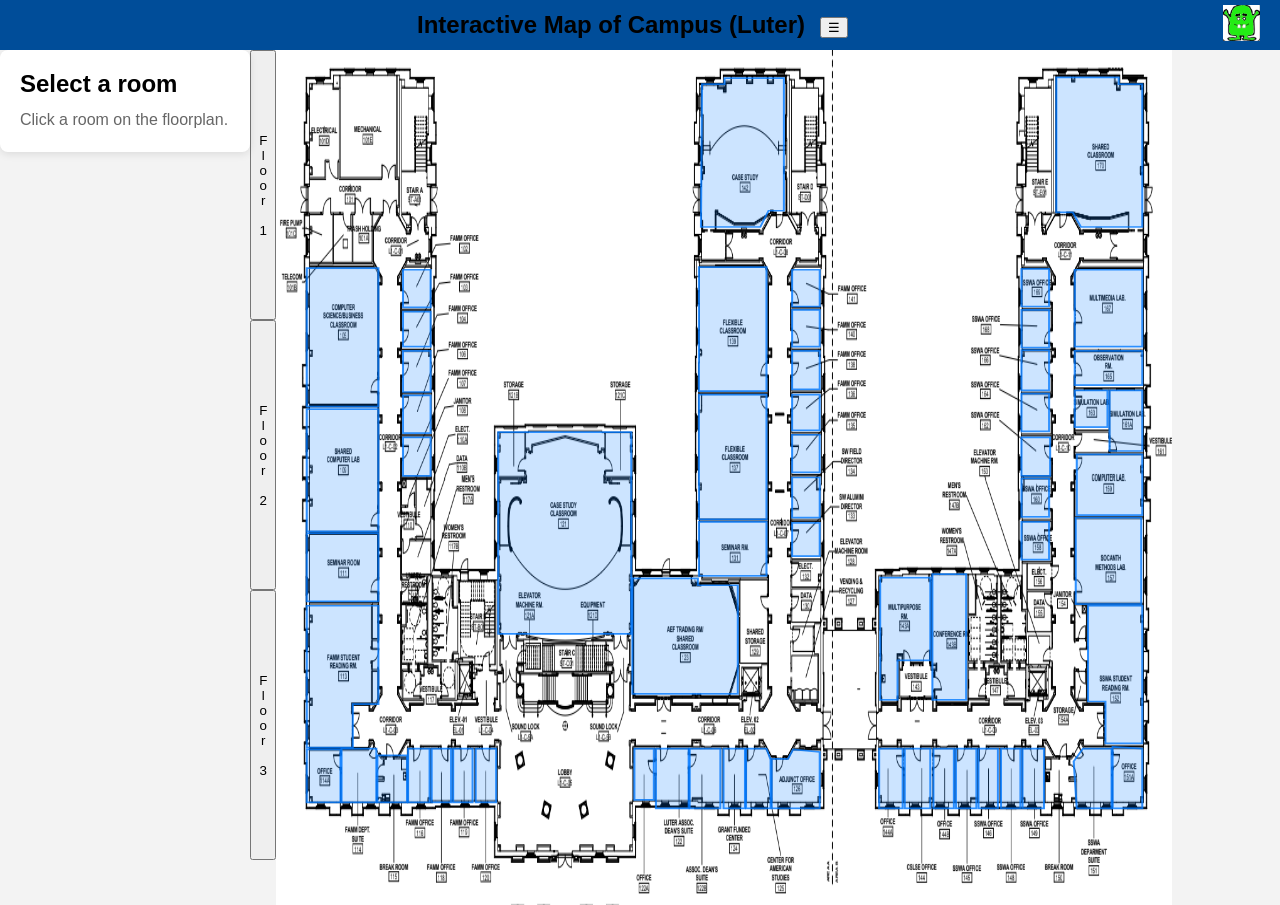
<file: website/Buildings/LUTR/index.HTML>
<!DOCTYPE html>
<html lang="en">
<head>
    <meta charset="UTF-8">
    <meta name="viewport" content="width=device-width, initial-scale=1.0">
    <title>IMap: LUTR</title>

    <link rel="stylesheet" href="../../style.css">
    <script src="../../script.js"></script>

    <!-- <script>alert("Please Note:\n\nSome rooms may be labeled differently then they appear");</script> -->

    <style>
        * {
            box-sizing: border-box;
        }

        body {
            margin: 0;
            /* padding: 20px; */
            font-family: Arial, sans-serif;
            background: #f3f3f3;
            overflow:hidden;
        }

        /*
         * Main layout
         *
         * Information = roughly 20vw
         * Floorplan   = roughly 80vw
         */
        .main-layout {
            display: flex;
            align-items: flex-start;
            /* gap: 20px; */
            width: 100%;
        }

        /*
         * Information panel
         */
        .room-info {
            width: 20vw;
            min-width: 220px;

            padding: 20px;

            background: white;
            border-radius: 8px;

            box-shadow: 0 2px 8px rgba(0,0,0,0.1);

            position: sticky;
            top: 20px;
        }

        .room-info h2 {
            margin: 0 0 10px;
        }

        .room-info p {
            margin: 0;
            color: #666;
            line-height: 1.5;

            overflow-y: scroll;
        }

        /*
         * Floorplan area
         */
        .floorplan-container {
            position: relative;
            width: 80vw;
            height: 95vh;
            max-width: calc(80vw - 20px);
            max-height: calc(95vh - 20px);
        }

        /*
         * Actual floorplan image
         */
        .floorplan-image {
            display: block;

            width: 80vw;
            height: 95vh;
            aspect-ratio: 1/1;
            padding-right: 10vw;

            /*
             * Keeps the image square.
             *
             * Change this to "contain" if your source image
             * isn't actually square and you don't want it cropped.
             */
        }

        /*
         * SVG sits exactly on top of the floorplan.
         */
        .room-overlay {
            position: absolute;

            top: 0;
            left: 0;

            width: 80vw;
            height: 95vh;
        }

        /*
         * Individual rooms
         */
        .room {
            fill: rgba(0, 120, 255, 0.20);
            stroke: rgba(0, 120, 255, 0.8);
            stroke-width: 2;

            cursor: pointer;

            transition:
                fill 0.15s ease,
                stroke 0.15s ease;
        }

        .room:hover {
            fill: rgba(0, 120, 255, 0.45);
            stroke: #0066cc;
        }

        .room.selected {
            fill: rgba(255, 170, 0, 0.50);
            stroke: #ff9900;
            stroke-width: 3;
        }

        /* TABLET / PHONE */
        @media (max-width: 700px) {

            body {
                padding: 10px;
                overflow-y: auto;
            }

            .main-layout {
                display: flex;
                flex-direction: column;
                gap: 10px;
                width: 100%;
            }

            /* Floor buttons come first */
            .floor-buttons {
                order: 1;
                display: flex;
                width: 100%;
                justify-content: center;
                gap: 5px;
            }

            /* Map comes second */
            .floorplan-container {
                order: 2;

                width: 100%;
                max-width: 100%;
                height: auto;

                aspect-ratio: 1 / 1;
            }

            /* Information comes last */
            .room-info {
                order: 3;

                width: 100%;
                min-width: 0;

                position: static;

                padding: 15px;
            }

            /* Make the floor buttons horizontal on phones */
            .floor_button {
                height: 45px;
                width: auto;
                flex: 1;

                writing-mode: horizontal-tb;
                text-orientation: initial;
            }

            /* Make the floorplan fit the phone width */
            .floorplan-image {
                width: 100%;
                height: auto;
                padding-right: 0;
            }

            .room-overlay {
                width: 100%;
                height: 100%;
            }
        }
        
        .floor {
            display: none;
        }

        .floor.active {
            display: block;
        }

        .floor_button {
            height: 30vh;
            width: 2vw;
            padding: 0;
            writing-mode: vertical-lr;
            text-orientation: upright;
            display: flex;
            justify-content: center;
            align-items: center;
        }

        /* Delete this later */
        #mouse-coordinates {
            position: fixed;
            top: 15px;
            right: 15px;
            z-index: 9999;
            background: #003366;
            color: white;
            padding: 12px 16px;
            border-radius: 8px;
            font-family: monospace;
            font-size: 16px;
            font-weight: bold;
            box-shadow: 0 2px 8px rgba(0, 0, 0, 0.3);
            pointer-events: none;
        }


    </style>
</head>

<body data-building="LUTR">
        <!-- NavBar-->
    <nav class="navbar">
        <h1 class="navbar-title">Interactive Map of Campus (Luter)</h1>

        <ul class="navbar-links">
            <li class="dropdown">
                <a href="#"><button class="menu-btn">&#9776;</button></a>
                <ul class="dropdown-menu">
                    <li><a href="../../../index.html">Home</a></li>
                    <li class="dropdown"><a href="#">Buildings</a>
                        <ul class="dropdown-menu">
                            <li><a href="../TFAC/">(TFAC) Torggler Fine Arts Center</a></li>
                            <li><a href="../FORBES/">(FORBES) Forbes</a></li>
                            <li><a href="../LUTR/">(LUTR) Luter</a></li>
                            <li><a href="../MCM/">(MCM) McMurran</a></li>
                            <li><a href="../FERG/">(FERG) Ferguson</a></li>
                            <li><a href="../SERC/">(SERC) Science and Engineering Recearch Center</a></li>
                            <li><a href="../TRIB/">(TRIB) Trible Library</a></li>
                        </ul>
                    </li>
                    <li><a href="#">Search</a></li>
                    <li><a href="#">About</a></li>
                </ul>
            </li>
        </ul>
        <div class="navbar-logo">
            <a href="../../../index.html">
                <img src="../../img/Wumpus.png" alt="IMAP Logo">
            </a>
        </div>
    </nav>

    <div class="main-layout">

        <!--
            INFORMATION PANEL
        -->
        <div class="room-info">
            <h2 id="room-name">
                Select a room
            </h2>

            <p id="room-description">
                Click a room on the floorplan.
            </p>

        </div>


        <!--
            FLOORPLAN
        -->
        <div class="floor-buttons">
            <button class="floor_button", onclick="showFloor(1)">Floor 1</button>
            <button class="floor_button", onclick="showFloor(2)">Floor 2</button>
            <button class="floor_button", onclick="showFloor(3)">Floor 3</button>
        </div>

        <div class="floorplan-container">

            <!-- FLOOR 1 -->
            <div class="active floor" id="floor-1">
                <img src="Floors/LUTR_1.png" class="floorplan-image">
                <svg
                    class="room-overlay"
                    viewBox="0 0 1000 1000"
                    preserveAspectRatio="none"
                >

                    <!-- LUTR 105 -->
                    <polygon
                        class="room"
                        data-room="105"
                        data-name="LUTR 105"
                        points="
                            30,255
                            100,255
                            100,417
                            30,417
                        "
                    />

                    <!-- LUTR 109 -->
                    <polygon
                        class="room"
                        data-room="109"
                        data-name="LUTR 109"
                        points="
                            30,420
                            100,420
                            100,563
                            30,563
                        "
                    />

                    <!-- LUTR 111 -->
                    <polygon
                        class="room"
                        data-room="111"
                        data-name="LUTR 111"
                        points="
                            30,565
                            100,565
                            100,645
                            30,645
                        "
                    />

                    <!-- LUTR 113 -->
                    <polygon
                        class="room"
                        data-room="113"
                        data-name="LUTR 113"
                        points="
                            30,650
                            100,650
                            100,765
                            75,765
                            75,816
                            30,816
                        "
                    />

                    <!-- LUTR 114A -->
                    <polygon
                        class="room"
                        data-room="114A"
                        data-name="LUTR 114A"
                        points="
                            30,818
                            63,818
                            63,880
                            30,880
                        "
                    />

                    <!-- LUTR 114 -->
                    <polygon
                        class="room"
                        data-room="114"
                        data-name="LUTR 114"
                        points="
                            64,817
                            98,817
                            98,880
                            64,880
                        "
                    />

                    <!-- LUTR 115 -->
                    <polygon
                        class="room"
                        data-room="115"
                        data-name="LUTR 115"
                        points="
                            99,825
                            128,825
                            128,880
                            99,880
                        "
                    />

                    <!-- LUTR 116 -->
                    <polygon
                        class="room"
                        data-room="116"
                        data-name="LUTR 116"
                        points="
                            129,817
                            150,817
                            150,880
                            129,880
                        "
                    />

                    <!-- LUTR 118 -->
                    <polygon
                        class="room"
                        data-room="118"
                        data-name="LUTR 118"
                        points="
                            152,817
                            171,817
                            171,880
                            152,880
                        "
                    />

                    <!-- LUTR 119 -->
                    <polygon
                        class="room"
                        data-room="119"
                        data-name="LUTR 119"
                        points="
                            173,817
                            192,817
                            192,880
                            173,880

                        "
                    />

                    <!-- LUTR 120 -->
                    <polygon
                        class="room"
                        data-room="120"
                        data-name="LUTR 120"
                        points="
                            195,817
                            215,817
                            215,880
                            195,880

                        "
                    />

                    <!-- LUTR 102 -->
                    <polygon
                        class="room"
                        data-room="102"
                        data-name="LUTR 102"
                        points="
                            124,257
                            151,257
                            151,301
                            124,301
                        "
                    />

                    <!-- LUTR 103 -->
                    <polygon
                        class="room"
                        data-room="103"
                        data-name="LUTR 103"
                        points="
                            124,306
                            151,306
                            151,347
                            124,347
                        "
                    />

                    <!-- LUTR 104 -->
                    <polygon
                        class="room"
                        data-room="104"
                        data-name="LUTR 104"
                        points="
                            124,352
                            151,352
                            151,400
                            124,400
                        "
                    />

                    <!-- LUTR 106 -->
                    <polygon
                        class="room"
                        data-room="106"
                        data-name="LUTR 106"
                        points="
                            124,404
                            151,404
                            151,448
                            124,448
                        "
                    />

                    <!-- LUTR 107 -->
                    <polygon
                        class="room"
                        data-room="107"
                        data-name="LUTR 107"
                        points="
                            124,453
                            151,453
                            151,498
                            124,498
                        "
                    />

                    <!-- LUTR 121 -->
                    <polygon
                        class="room"
                        data-room="121"
                        data-name="LUTR 121"
                        points="
                            217,447
                            347,447
                            347,683
                            217,683
                        "
                    />

                    <!-- LUTR 123 -->
                    <polygon
                        class="room"
                        data-room="123"
                        data-name="LUTR 123"
                        points="
                            348,618
                            412,618
                            412,626
                            451,626
                            451,753
                            348,753
                        "
                    />

                    <!-- LUTR 131 -->
                    <polygon
                        class="room"
                        data-room="131"
                        data-name="LUTR 131"
                        points="
                            413,552
                            479,552
                            479,615
                            413,615
                        "
                    />

                    <!-- LUTR 137 -->
                    <polygon
                        class="room"
                        data-room="137"
                        data-name="LUTR 137"
                        points="
                            413,403
                            479,403
                            479,549
                            413,549
                        "
                    />

                    <!-- LUTR 139 -->
                    <polygon
                        class="room"
                        data-room="139"
                        data-name="LUTR 139"
                        points="
                            413,254
                            479,254
                            479,399
                            413,399
                        "
                    />

                    <!-- LUTR 142 -->
                    <polygon
                        class="room"
                        data-room="142"
                        data-name="LUTR 142"
                        points="
                            496,33
                            496,188
                            481,188
                            473,207
                            415,207
                            416,40
                            438,40
                            438,33
                        "
                    />

                    <!-- LUTR 141 -->
                    <polygon
                        class="room"
                        data-room="141"
                        data-name="LUTR 141"
                        points="
                            504,257
                            531,257
                            531,300
                            504,300
                        "
                    />

                    <!-- LUTR 140 -->
                    <polygon
                        class="room"
                        data-room="140"
                        data-name="LUTR 140"
                        points="
                            504,304
                            531,304
                            531,347
                            504,347
                        "
                    />

                    <!-- LUTR 138 -->
                    <polygon
                        class="room"
                        data-room="138"
                        data-name="LUTR 138"
                        points="
                            504,352
                            531,352
                            531,397
                            504,397
                        "
                    />

                    <!-- LUTR 136 -->
                    <polygon
                        class="room"
                        data-room="136"
                        data-name="LUTR 136"
                        points="
                            504,403
                            531,403
                            531,445
                            504,445
                        "
                    />

                    <!-- LUTR 135 -->
                    <polygon
                        class="room"
                        data-room="135"
                        data-name="LUTR 135"
                        points="
                            504,450
                            531,450
                            531,494
                            504,494
                        "
                    />

                    <!-- LUTR 134 -->
                    <polygon
                        class="room"
                        data-room="134"
                        data-name="LUTR 134"
                        points="
                            504,500
                            531,500
                            531,547
                            504,547
                        "
                    />

                    <!-- LUTR 133 -->
                    <polygon
                        class="room"
                        data-room="133"
                        data-name="LUTR 133"
                        points="
                            504,553
                            531,553
                            531,592
                            504,592
                        "
                    />

                    <!-- LUTR 122A -->
                    <polygon
                        class="room"
                        data-room="122A"
                        data-name="LUTR 122A"
                        points="
                            350,817
                            369,817
                            369,877
                            350,877
                        "
                    />

                    <!-- LUTR 122 -->
                    <polygon
                        class="room"
                        data-room="122"
                        data-name="LUTR 122"
                        points="
                            371,817
                            403,817
                            403,887
                            371,887
                        "
                    />

                    <!-- LUTR 122B -->
                    <polygon
                        class="room"
                        data-room="122B"
                        data-name="LUTR 122B"
                        points="
                            404,817
                            434,817
                            434,887
                            404,887
                        "
                    />

                    <!-- LUTR 124 -->
                    <polygon
                        class="room"
                        data-room="124"
                        data-name="LUTR 124"
                        points="
                            437,817
                            458,817
                            458,887
                            437,887
                        "
                    />

                    <!-- LUTR 126 -->
                    <polygon
                        class="room"
                        data-room="126"
                        data-name="LUTR 126"
                        points="
                            484,829
                            500,829
                            505,818
                            531,821
                            531,887
                            484,887
                        "
                    />

                    <!-- LUTR 125 -->
                    <polygon
                        class="room"
                        data-room="125"
                        data-name="LUTR 125"
                        points="
                            459,817
                            479,817
                            483,830
                            483,887
                            459,887
                        "
                    />

                    <!-- LUTR 144A -->
                    <polygon
                        class="room"
                        data-room="144A"
                        data-name="LUTR 144A"
                        points="
                            589,817
                            612,817
                            612,887
                            589,887
                        "
                    />

                    <!-- LUTR 144 -->
                    <polygon
                        class="room"
                        data-room="144"
                        data-name="LUTR 144"
                        points="
                            614,817
                            639,817
                            639,887
                            614,887
                        "
                    />

                    <!-- LUTR 144B -->
                    <polygon
                        class="room"
                        data-room="144B"
                        data-name="LUTR 144B"
                        points="
                            642,817
                            662,817
                            662,887
                            642,887
                        "
                    />

                    <!-- LUTR 145 -->
                    <polygon
                        class="room"
                        data-room="145"
                        data-name="LUTR 145"
                        points="
                            664,817
                            684,817
                            684,887
                            664,887
                        "
                    />

                    <!-- LUTR 146 -->
                    <polygon
                        class="room"
                        data-room="146"
                        data-name="LUTR 146"
                        points="
                            686,817
                            705,817
                            705,887
                            686,887
                        "
                    />

                    <!-- LUTR 148 -->
                    <polygon
                        class="room"
                        data-room="148"
                        data-name="LUTR 148"
                        points="
                            708,817
                            727,817
                            727,887
                            708,887
                        "
                    />

                    <!-- LUTR 149 -->
                    <polygon
                        class="room"
                        data-room="149"
                        data-name="LUTR 149"
                        points="
                            729,817
                            750,817
                            750,887
                            729,887
                        "
                    />

                    <!-- LUTR 151 -->
                    <polygon
                        class="room"
                        data-room="151"
                        data-name="LUTR 151"
                        points="
                            782,887
                            779,832
                            788,817
                            816,817
                            816,887
                        "
                    />

                    <!-- LUTR 151A -->
                    <polygon
                        class="room"
                        data-room="151A"
                        data-name="LUTR 151A"
                        points="
                            817,815
                            846,817
                            846,887
                            817,887
                        "
                    />


                    <!-- LUTR 152 -->
                    <polygon
                        class="room"
                        data-room="152"
                        data-name="LUTR 152"
                        points="
                            793,650
                            846,650
                            846,811
                            810,811
                            810,762
                            793,762
                            793,650
                        "
                    />

                    <!-- LUTR 157 -->
                    <polygon
                        class="room"
                        data-room="157"
                        data-name="LUTR 157"
                        points="
                            781,547
                            845,547
                            845,648
                            781,648
                        "
                    />


                    <!-- LUTR 159 -->
                    <polygon
                        class="room"
                        data-room="159"
                        data-name="LUTR 159"
                        points="
                            782,473
                            846,473
                            846,544
                            782,544

                        "
                    />


                    <!-- LUTR 161A -->
                    <polygon
                        class="room"
                        data-room="161A"
                        data-name="LUTR 161A"
                        points="
                            814,398
                            846,398
                            846,469
                            814,469
                        "
                    />


                    <!-- LUTR 163 -->
                    <polygon
                        class="room"
                        data-room="163"
                        data-name="LUTR 163"
                        points="
                            780,398
                            812,398
                            812,441
                            780,441
                        "
                    />


                    <!-- LUTR 165 -->
                    <polygon
                        class="room"
                        data-room="165"
                        data-name="LUTR 165"
                        points="
                            780,352
                            846,352
                            846,392
                            780,392
                        "
                    />


                    <!-- LUTR 167 -->
                    <polygon
                        class="room"
                        data-room="167"
                        data-name="LUTR 167"
                        points="
                            780,257
                            846,257
                            846,347
                            780,347
                        "
                    />


                    <!-- LUTR 170 -->
                    <polygon
                        class="room"
                        data-room="170"
                        data-name="LUTR 170"
                        points="
                            762,32
                            823,32
                            823,40
                            846,40
                            846,207
                            786,207
                            778,190
                            
                            762,190
                        "
                    />

                    <!-- LUTR 169 -->
                    <polygon
                        class="room"
                        data-room="169"
                        data-name="LUTR 169"
                        points="
                            728,256
                            755,256
                            755,300
                            728,300
                        "
                    />

                    <!-- LUTR 168 -->
                    <polygon
                        class="room"
                        data-room="168"
                        data-name="LUTR 168"
                        points="
                            728,304
                            755,304
                            755,348
                            728,348
                        "
                    />

                    <!-- LUTR 166 -->
                    <polygon
                        class="room"
                        data-room="166"
                        data-name="LUTR 166"
                        points="
                            728,351
                            755,351
                            755,398
                            728,398
                        "
                    />

                    <!-- LUTR 164 -->
                    <polygon
                        class="room"
                        data-room="164"
                        data-name="LUTR 164"
                        points="
                            728,402
                            755,402
                            755,446
                            728,446
                        "
                    />

                    <!-- LUTR 162 -->
                    <polygon
                        class="room"
                        data-room="162"
                        data-name="LUTR 162"
                        points="
                            728,453
                            756,453
                            756,498
                            728,498
                        "
                    />

                    <!-- LUTR 160 -->
                    <polygon
                        class="room"
                        data-room="160"
                        data-name="LUTR 160"
                        points="
                            728,501
                            755,501
                            755,546
                            728,546
                        "
                    />

                    <!-- LUTR 159 -->
                    <polygon
                        class="room"
                        data-room="159"
                        data-name="LUTR 159"
                        points="
                            728,552
                            755,552
                            755,596
                            728,596
                        "
                    />

                    <!-- LUTR 143A -->
                    <polygon
                        class="room"
                        data-room="143A"
                        data-name="LUTR 143A"
                        points="
                            590,617
                            639,617
                            639,714
                            607,714
                            607,760
                            590,760
                        "
                    />

                    <!-- LUTR 143B -->
                    <polygon
                        class="room"
                        data-room="143B"
                        data-name="LUTR 143B"
                        points="
                            641,613
                            674,613
                            674,760
                            641,760
                        "
                    />

                </svg>
            </div>

            <!-- FLOOR 2 -->
            <div class="floor" id="floor-2">
                <img src="Floors/LUTR_2.png" class="floorplan-image">

                <svg 
                    class="room-overlay"
                    viewBox="0 0 1000 1000"
                    preserveAspectRatio="none"
                >
                    <!-- LUTR 204 -->
                    <polygon
                        class="room"
                        data-room="204"
                        data-name="LUTR 204"
                        points="
                            10,275
                            78,275
                            78,398
                            10,398
                        "
                    />

                    <!-- LUTR 206 -->
                    <polygon
                        class="room"
                        data-room="206"
                        data-name="LUTR 206"
                        points="
                            10,405
                            78,405
                            78,542
                            10,542
                        "
                    />

                    <!-- LUTR 210 -->
                    <polygon
                        class="room"
                        data-room="210"
                        data-name="LUTR 210"
                        points="
                            10,546
                            78,546
                            78,653
                            10,653
                        "
                    />

                    <!-- LUTR 212 -->
                    <polygon
                        class="room"
                        data-room="212"
                        data-name="LUTR 212"
                        points="
                            10,656
                            65,658
                            65,708
                            54,708
                            54,787
                            10,787
                        "
                    />

                    <!-- LUTR 213A -->
                    <polygon
                        class="room"
                        data-room="213A"
                        data-name="LUTR 213A"
                        points="
                            10,791
                            39,791
                            39,845
                            10,845
                        "
                    />

                    <!-- LUTR 213 -->
                    <polygon
                        class="room"
                        data-room="213"
                        data-name="LUTR 213"
                        points="
                            42,793
                            76,793
                            76,846
                            42,846
                        "
                    />

                    <!-- LUTR 215 -->
                    <polygon
                        class="room"
                        data-room="215"
                        data-name="LUTR 215"
                        points="
                            110,793
                            131,793
                            131,845
                            110,845
                        "
                    />

                    <!-- LUTR 217 -->
                    <polygon
                        class="room"
                        data-room="217"
                        data-name="LUTR 217"
                        points="
                            134,793
                            154,793
                            154,845
                            134,845
                        "
                    />

                    <!-- LUTR 218 -->
                    <polygon
                        class="room"
                        data-room="218"
                        data-name="LUTR 218"
                        points="
                            156,793
                            177,793
                            177,845
                            156,845
                        "
                    />

                    <!-- LUTR 219 -->
                    <polygon
                        class="room"
                        data-room="219"
                        data-name="LUTR 219"
                        points="
                            179,793
                            200,793
                            200,845
                            179,845
                        "
                    />

                    <!-- LUTR 202 -->
                    <polygon
                        class="room"
                        data-room="202"
                        data-name="LUTR 202"
                        points="
                            104,296
                            131,296
                            131,334
                            104,334
                        "
                    />

                    <!-- LUTR 203 -->
                    <polygon
                        class="room"
                        data-room="203"
                        data-name="LUTR 203"
                        points="
                            104,337
                            131,337
                            131,378
                            104,378
                        "
                    />

                    <!-- LUTR 205 -->
                    <polygon
                        class="room"
                        data-room="205"
                        data-name="LUTR 205"
                        points="
                            104,383
                            131,383
                            131,424
                            104,424
                        "
                    />

                    <!-- LUTR 207 -->
                    <polygon
                        class="room"
                        data-room="207"
                        data-name="LUTR 207"
                        points="
                            104,426
                            131,426
                            131,469
                            104,469
                        "
                    />

                    <!-- LUTR 208 -->
                    <polygon
                        class="room"
                        data-room="208"
                        data-name="LUTR 208"
                        points="
                            104,473
                            131,473
                            131,514
                            104,514
                        "
                    />

                    <!-- LUTR 221 -->
                    <polygon
                        class="room"
                        data-room="221"
                        data-name="LUTR 221"
                        points="
                            203,592
                            203,474
                            238,474
                            238,453
                            303,453
                            303,474
                            338,474
                            338,592
                        "
                    />

                    <!-- LUTR 224C -->
                    <polygon
                        class="room"
                        data-room="224C"
                        data-name="LUTR 224C"
                        points="
                            340,609
                            380,609
                            380,674
                            340,674
                        "
                    />

                    <!-- LUTR 224B -->
                    <polygon
                        class="room"
                        data-room="224B"
                        data-name="LUTR 224B"
                        points="
                            382,608
                            413,608
                            413,675
                            382,675
                        "
                    />

                    <!-- LUTR 224A -->
                    <polygon
                        class="room"
                        data-room="224A"
                        data-name="LUTR 224A"
                        points="
                            415,613
                            447,613
                            447,735
                            415,735
                        "
                    />

                    <!-- LUTR 234A -->
                    <polygon
                        class="room"
                        data-room="234A"
                        data-name="LUTR 234A"
                        points="
                            456,562
                            477,562
                            477,608
                            456,608
                        "
                    />

                    <!-- LUTR 234 -->
                    <polygon
                        class="room"
                        data-room="234"
                        data-name="LUTR 234"
                        points="
                            409,517
                            477,517
                            477,557
                            454,557
                            454,608
                            409,608
                        "
                    />

                    <!-- LUTR 236 -->
                    <polygon
                        class="room"
                        data-room="236"
                        data-name="LUTR 236"
                        points="
                            409,279
                            477,279
                            477,513
                            409,513
                        "
                    />

                    <!-- LUTR 242 -->
                    <polygon
                        class="room"
                        data-room="242"
                        data-name="LUTR 242"
                        points="
                            410,230
                            410,80
                            434,80
                            434,70
                            496,70
                            496,214
                            479,214
                            470,230
                        "
                    />

                    <!-- LUTR 241 -->
                    <polygon
                        class="room"
                        data-room="241"
                        data-name="LUTR 241"
                        points="
                            503,296
                            529,296
                            529,332
                            503,332
                        "
                    />

                    <!-- LUTR 240 -->
                    <polygon
                        class="room"
                        data-room="240"
                        data-name="LUTR 240"
                        points="
                            503,338
                            529,338
                            529,376
                            503,376
                        "
                    />

                    <!-- LUTR 239 -->
                    <polygon
                        class="room"
                        data-room="239"
                        data-name="LUTR 239"
                        points="
                            503,380
                            529,380
                            529,423
                            503,423
                        "
                    />

                    <!-- LUTR 238 -->
                    <polygon
                        class="room"
                        data-room="238"
                        data-name="LUTR 238"
                        points="
                            503,426
                            529,426
                            529,467
                            503,467
                        "
                    />

                    <!-- LUTR 237 -->
                    <polygon
                        class="room"
                        data-room="237"
                        data-name="LUTR 237"
                        points="
                            503,471
                            529,471
                            529,513
                            503,513
                        "
                    />

                    <!-- LUTR 235 -->
                    <polygon
                        class="room"
                        data-room="235"
                        data-name="LUTR 235"
                        points="
                            503,517
                            529,517
                            529,558
                            503,558
                        "
                    />

                    <!-- LUTR 233 -->
                    <polygon
                        class="room"
                        data-room="233"
                        data-name="LUTR 233"
                        points="
                            503,562
                            529,562
                            529,606
                            503,606
                        "
                    />

                    <!-- LUTR 243 -->
                    <polygon
                        class="room"
                        data-room="243"
                        data-name="LUTR 243"
                        points="
                            533,667
                            589,667
                            589,739
                            533,739
                        "
                    />

                    <!-- LUTR 245 -->
                    <polygon
                        class="room"
                        data-room="245"
                        data-name="LUTR 245"
                        points="
                            593,608
                            635,608
                            635,740
                            593,740
                        "
                    />

                    <!-- LUTR 248 -->
                    <polygon
                        class="room"
                        data-room="248"
                        data-name="LUTR 248"
                        points="
                            637,608
                            682,608
                            682,741
                            637,741
                        "
                    />

                    <!-- LUTR 261 -->
                    <polygon
                        class="room"
                        data-room="261"
                        data-name="LUTR 261"
                        points="
                            738,565
                            766,565
                            766,607
                            738,607
                        "
                    />

                    <!-- LUTR 262 -->
                    <polygon
                        class="room"
                        data-room="262"
                        data-name="LUTR 262"
                        points="
                            738,520
                            766,520
                            766,562
                            738,562
                        "
                    />

                    <!-- LUTR 263 -->
                    <polygon
                        class="room"
                        data-room="263"
                        data-name="LUTR 263"
                        points="
                            738,517
                            766,517
                            766,476
                            738,476
                        "
                    />

                    <!-- LUTR 265 -->
                    <polygon
                        class="room"
                        data-room="265"
                        data-name="LUTR 265"
                        points="
                            738,470
                            766,470
                            766,430
                            738,430
                        "
                    />

                    <!-- LUTR 266 -->
                    <polygon
                        class="room"
                        data-room="266"
                        data-name="LUTR 266"
                        points="
                            738,425
                            766,425
                            766,385
                            738,385
                        "
                    />

                    <!-- LUTR 267 -->
                    <polygon
                        class="room"
                        data-room="267"
                        data-name="LUTR 267"
                        points="
                            738,381
                            766,381
                            766,340
                            738,340
                        "
                    />

                    <!-- LUTR 268 -->
                    <polygon
                        class="room"
                        data-room="268"
                        data-name="LUTR 268"
                        points="
                            738,336
                            766,336
                            766,296
                            738,296
                        "
                    />

                    <!-- LUTR 269 -->
                    <polygon
                        class="room"
                        data-room="269"
                        data-name="LUTR 269"
                        points="
                            774,70
                            836,70
                            836,80
                            860,80
                            860,232
                            798,232
                            789,213
                            774,213
                        "
                    />

                    <!-- LUTR 264 -->
                    <polygon
                        class="room"
                        data-room="264"
                        data-name="LUTR 264"
                        points="
                            792,279
                            860,279
                            860,470
                            792,470
                        "
                    />

                    <!-- LUTR 258 -->
                    <polygon
                        class="room"
                        data-room="258"
                        data-name="LUTR 258"
                        points="
                            792,475
                            860,475
                            860,704
                            792,704
                        "
                    />

                    <!-- LUTR 256 -->
                    <polygon
                        class="room"
                        data-room="256"
                        data-name="LUTR 256"
                        points="
                            810,710
                            860,710
                            860,790
                            810,790
                        "
                    />

                    <!-- LUTR 255A -->
                    <polygon
                        class="room"
                        data-room="255A"
                        data-name="LUTR 255A"
                        points="
                            831,793
                            860,793
                            860,846
                            831,846
                        "
                    />

                    <!-- LUTR 255 -->
                    <polygon
                        class="room"
                        data-room="255"
                        data-name="LUTR 255"
                        points="
                            794,846
                            828,848
                            828,793
                            794,793
                        "
                    />

                    <!-- LUTR 253 -->
                    <polygon
                        class="room"
                        data-room="253"
                        data-name="LUTR 253"
                        points="
                            759,793
                            738,793
                            738,846
                            759,846
                        "
                    />

                    <!-- LUTR 252 -->
                    <polygon
                        class="room"
                        data-room="252"
                        data-name="LUTR 252"
                        points="
                            736,846
                            716,848
                            716,793
                            736,793
                        "
                    />

                    <!-- LUTR 250 -->
                    <polygon
                        class="room"
                        data-room="250"
                        data-name="LUTR 250"
                        points="
                            714,846
                            693,848
                            693,793
                            714,793
                        "
                    />

                    <!-- LUTR 249 -->
                    <polygon
                        class="room"
                        data-room="249"
                        data-name="LUTR 249"
                        points="
                            691,846
                            670,848
                            670,793
                            691,793
                        "
                    />

                    <!-- LUTR 247 -->
                    <polygon
                        class="room"
                        data-room="247"
                        data-name="LUTR 247"
                        points="
                            668,846
                            647,848
                            647,793
                            668,793
                        "
                    />

                    <!-- LUTR 246 -->
                    <polygon
                        class="room"
                        data-room="246"
                        data-name="LUTR 246"
                        points="
                            645,846
                            623,848
                            623,793
                            645,793
                        "
                    />

                    <!-- LUTR 244 -->
                    <polygon
                        class="room"
                        data-room="244"
                        data-name="LUTR 244"
                        points="
                            621,846
                            592,848
                            592,793
                            621,793
                        "
                    />

                    <!-- LUTR 227 -->
                    <polygon
                        class="room"
                        data-room="227"
                        data-name="LUTR 227"
                        points="
                            461,793
                            475,793
                            480,805
                            502,805
                            502,846
                            461,846
                        "
                    />

                    <!-- LUTR 227A -->
                    <polygon
                        class="room"
                        data-room="227A"
                        data-name="LUTR 227A"
                        points="
                            460,846
                            433,848
                            433,793
                            460,793
                        "
                    />

                    <!-- LUTR 226 -->
                    <polygon
                        class="room"
                        data-room="226"
                        data-name="LUTR 226"
                        points="
                            430,846
                            409,848
                            409,793
                            430,793
                        "
                    />

                    <!-- LUTR 225 -->
                    <polygon
                        class="room"
                        data-room="225"
                        data-name="LUTR 225"
                        points="
                            408,846
                            388,848
                            388,793
                            408,793
                        "
                    />

                    <!-- LUTR 223 -->
                    <polygon
                        class="room"
                        data-room="223"
                        data-name="LUTR 223"
                        points="
                            384,846
                            363,848
                            363,793
                            384,793
                        "
                    />

                    <!-- LUTR 222 -->
                    <polygon
                        class="room"
                        data-room="222"
                        data-name="LUTR 222"
                        points="
                            361,846
                            340,848
                            340,793
                            361,793
                        "
                    />

                </svg>
            </div>

            <!-- FLOOR 3 -->
            <div class="floor" id="floor-3">
                <img src="Floors/LUTR_3.png" class="floorplan-image">

                <svg 
                    class="room-overlay"
                    viewBox="0 0 1000 1000"
                    preserveAspectRatio="none"
                >
                    <!-- LUTR 301 -->
                    <polygon
                        class="room"
                        data-room="301"
                        data-name="LUTR 301"
                        points="
                            12,54
                            36,54
                            36,42
                            99,42
                            99,191
                            83,191
                            72,205
                            12,205
                        "
                    />

                    <!-- LUTR 306 -->
                    <polygon
                        class="room"
                        data-room="306"
                        data-name="LUTR 306"
                        points="
                            12,258
                            78,258
                            78,427
                            12,427
                        "
                    />

                    <!-- LUTR 307 -->
                    <polygon
                        class="room"
                        data-room="307"
                        data-name="LUTR 307"
                        points="
                            12,431
                            63,431
                            63,505
                            12,505
                        "
                    />

                    <!-- LUTR 310 -->
                    <polygon
                        class="room"
                        data-room="310"
                        data-name="LUTR 310"
                        points="
                            12,512
                            72,512
                            72,544
                            79,544
                            79,652
                            72,652
                            72,691
                            12,691
                        "
                    />

                    <!-- LUTR 312 -->
                    <polygon
                        class="room"
                        data-room="312"
                        data-name="LUTR 312"
                        points="
                            12,695
                            55,695
                            55,772
                            12,772
                        "
                    />

                    <!-- LUTR 313A -->
                    <polygon
                        class="room"
                        data-room="313A"
                        data-name="LUTR 313A"
                        points="
                            12,777
                            40,777
                            40,832
                            12,832
                        "
                    />

                    <!-- LUTR 313 -->
                    <polygon
                        class="room"
                        data-room="313"
                        data-name="LUTR 313"
                        points="
                            43,777
                            77,777
                            77,832
                            43,832
                        "
                    />

                    <!-- LUTR 315 -->
                    <polygon
                        class="room"
                        data-room="315"
                        data-name="LUTR 315"
                        points="
                            110,777
                            131,777
                            131,832
                            110,832
                        "
                    />

                    <!-- LUTR 317 -->
                    <polygon
                        class="room"
                        data-room="317"
                        data-name="LUTR 317"
                        points="
                            133,777
                            154,777
                            154,832
                            133,832
                        "
                    />

                    <!-- LUTR 318 -->
                    <polygon
                        class="room"
                        data-room="318"
                        data-name="LUTR 318"
                        points="
                            156,777
                            176,777
                            176,832
                            156,832
                        "
                    />

                    <!-- LUTR 319 -->
                    <polygon
                        class="room"
                        data-room="319"
                        data-name="LUTR 319"
                        points="
                            178,777
                            199,777
                            199,832
                            178,832
                        "
                    />

                    <!-- LUTR 325 -->
                    <polygon
                        class="room"
                        data-room="325"
                        data-name="LUTR 325"
                        points="
                            337,777
                            358,777
                            358,832
                            337,832
                        "
                    />

                    <!-- LUTR 326 -->
                    <polygon
                        class="room"
                        data-room="326"
                        data-name="LUTR 326"
                        points="
                            359,777
                            380,777
                            380,832
                            359,832
                        "
                    />

                    <!-- LUTR 328 -->
                    <polygon
                        class="room"
                        data-room="328"
                        data-name="LUTR 328"
                        points="
                            382,777
                            403,777
                            403,832
                            382,832
                        "
                    />

                    <!-- LUTR 329 -->
                    <polygon
                        class="room"
                        data-room="329"
                        data-name="LUTR 329"
                        points="
                            405,777
                            425,777
                            425,832
                            405,832
                        "
                    />

                    <!-- LUTR 330 -->
                    <polygon
                        class="room"
                        data-room="330"
                        data-name="LUTR 330"
                        points="
                            427,777
                            448,777
                            448,832
                            427,832
                        "
                    />

                    <!-- LUTR 331 -->
                    <polygon
                        class="room"
                        data-room="331"
                        data-name="LUTR 331"
                        points="
                            450,777
                            470,777
                            470,832
                            450,832
                        "
                    />

                    <!-- LUTR 332 -->
                    <polygon
                        class="room"
                        data-room="332"
                        data-name="LUTR 332"
                        points="
                            472,789
                            493,789
                            493,832
                            472,832
                        "
                    />

                    <!-- LUTR 333 -->
                    <polygon
                        class="room"
                        data-room="333"
                        data-name="LUTR 333"
                        points="
                            495,777
                            525,777
                            525,832
                            495,832
                        "
                    />

                    <!-- LUTR 349 -->
                    <polygon
                        class="room"
                        data-room="349"
                        data-name="LUTR 349"
                        points="
                            585,777
                            614,777
                            614,832
                            585,832
                        "
                    />

                    <!-- LUTR 351 -->
                    <polygon
                        class="room"
                        data-room="351"
                        data-name="LUTR 351"
                        points="
                            617,777
                            637,777
                            637,832
                            617,832
                        "
                    />

                    <!-- LUTR 353 -->
                    <polygon
                        class="room"
                        data-room="353"
                        data-name="LUTR 353"
                        points="
                            638,777
                            659,777
                            659,832
                            638,832
                        "
                    />

                    <!-- LUTR 354 -->
                    <polygon
                        class="room"
                        data-room="354"
                        data-name="LUTR 354"
                        points="
                            661,777
                            682,777
                            682,832
                            661,832
                        "
                    />

                    <!-- LUTR 355 -->
                    <polygon
                        class="room"
                        data-room="355"
                        data-name="LUTR 355"
                        points="
                            684,777
                            705,777
                            705,832
                            684,832
                        "
                    />

                    <!-- LUTR 357 -->
                    <polygon
                        class="room"
                        data-room="357"
                        data-name="LUTR 357"
                        points="
                            707,777
                            727,777
                            727,832
                            707,832
                        "
                    />

                    <!-- LUTR 358 -->
                    <polygon
                        class="room"
                        data-room="358"
                        data-name="LUTR 358"
                        points="
                            728,777
                            750,777
                            750,832
                            728,832
                        "
                    />

                    <!-- LUTR 360 -->
                    <polygon
                        class="room"
                        data-room="360"
                        data-name="LUTR 360"
                        points="
                            783,777
                            818,777
                            818,832
                            783,832
                        "
                    />

                    <!-- LUTR 360A -->
                    <polygon
                        class="room"
                        data-room="360A"
                        data-name="LUTR 360A"
                        points="
                            819,777
                            848,777
                            848,832
                            819,832
                        "
                    />

                    <!-- LUTR 302 -->
                    <polygon
                        class="room"
                        data-room="302"
                        data-name="LUTR 302"
                        points="
                            104,273
                            131,273
                            131,311
                            104,311
                        "
                    />

                    <!-- LUTR 303 -->
                    <polygon
                        class="room"
                        data-room="303"
                        data-name="LUTR 303"
                        points="
                            104,316
                            131,316
                            131,356
                            104,356
                        "
                    />

                    <!-- LUTR 304 -->
                    <polygon
                        class="room"
                        data-room="304"
                        data-name="LUTR 304"
                        points="
                            104,362
                            132,362
                            132,402
                            104,402
                        "
                    />

                    <!-- LUTR 305 -->
                    <polygon
                        class="room"
                        data-room="305"
                        data-name="LUTR 305"
                        points="
                            104,408
                            132,408
                            132,448
                            104,448
                        "
                    />

                    <!-- LUTR 309 -->
                    <polygon
                        class="room"
                        data-room="309"
                        data-name="LUTR 309"
                        points="
                            104,453
                            132,453
                            132,494
                            104,494
                        "
                    />

                    <!-- LUTR 322 -->
                    <polygon
                        class="room"
                        data-room="322"
                        data-name="LUTR 322"
                        points="
                            202,450
                            232,448
                            232,433
                            274,433
                            274,602
                            256,602
                            256,610
                            202,610
                        "
                    />

                    <!-- LUTR 323 -->
                    <polygon
                        class="room"
                        data-room="323"
                        data-name="LUTR 323"
                        points="
                            277,433
                            303,433
                            303,448
                            334,448
                            334,609
                            280,609
                            280,602
                            277,602
                        "
                    />

                    <!-- LUTR 320 -->
                    <polygon
                        class="room"
                        data-room="320"
                        data-name="LUTR 320"
                        points="
                            200,795
                            222,795
                            248,850
                            248,887
                            200,887
                        "
                    />

                    <!-- LUTR 327 -->
                    <polygon
                        class="room"
                        data-room="327"
                        data-name="LUTR 327"
                        points="
                            338,589
                            402,589
                            402,718
                            381,718
                            381,680
                            338,680
                        "
                    />

                    <!-- LUTR 327A -->
                    <polygon
                        class="room"
                        data-room="327A"
                        data-name="LUTR 327A"
                        points="
                            350,684
                            379,684
                            379,718
                            350,718
                        "
                    />

                    <!-- LUTR 335 -->
                    <polygon
                        class="room"
                        data-room="335"
                        data-name="LUTR 335"
                        points="
                            405,608
                            442,608
                            442,718
                            405,718
                        "
                    />

                    <!-- LUTR 335A -->
                    <polygon
                        class="room"
                        data-room="335A"
                        data-name="LUTR 335A"
                        points="
                            445,607
                            471,607
                            471,683
                            445,683
                        "
                    />

                    <!-- LUTR 337 -->
                    <polygon
                        class="room"
                        data-room="337"
                        data-name="LUTR 337"
                        points="
                            404,530
                            471,530
                            471,603
                            404,603
                        "
                    />

                    <!-- LUTR 339 -->
                    <polygon
                        class="room"
                        data-room="339"
                        data-name="LUTR 339"
                        points="
                            404,434
                            471,434
                            471,526
                            404,526
                        "
                    />

                    <!-- LUTR 342 -->
                    <polygon
                        class="room"
                        data-room="342"
                        data-name="LUTR 342"
                        points="
                            404,342
                            471,342
                            471,430
                            404,430
                        "
                    />

                    <!-- LUTR 345 -->
                    <polygon
                        class="room"
                        data-room="345"
                        data-name="LUTR 345"
                        points="
                            404,251
                            471,251
                            471,339
                            404,339
                        "
                    />

                    <!-- LUTR 347 -->
                    <polygon
                        class="room"
                        data-room="347"
                        data-name="LUTR 347"
                        points="
                            404,52
                            430,52
                            430,42
                            492,42
                            492,190
                            473,190
                            465,208
                            404,208
                        "
                    />

                    <!-- LUTR 346 -->
                    <polygon
                        class="room"
                        data-room="346"
                        data-name="LUTR 346"
                        points="
                            497,272
                            524,272
                            524,310
                            497,310
                        "
                    />

                    <!-- LUTR 344 -->
                    <polygon
                        class="room"
                        data-room="344"
                        data-name="LUTR 344"
                        points="
                            497,313
                            524,313
                            524,356
                            497,356
                        "
                    />

                    <!-- LUTR 343 -->
                    <polygon
                        class="room"
                        data-room="343"
                        data-name="LUTR 343"
                        points="
                            497,360
                            524,360
                            524,430
                            497,430
                        "
                    />

                    <!-- LUTR 341 -->
                    <polygon
                        class="room"
                        data-room="341"
                        data-name="LUTR 341"
                        points="
                            497,435
                            524,435
                            524,477
                            497,477
                        "
                    />

                    <!-- LUTR 340 -->
                    <polygon
                        class="room"
                        data-room="340"
                        data-name="LUTR 340"
                        points="
                            497,482
                            524,482
                            524,567
                            497,567
                        "
                    />

                    <!-- LUTR 348 -->
                    <polygon
                        class="room"
                        data-room="348"
                        data-name="LUTR 348"
                        points="
                            527,647
                            527,726
                            582,726
                            582,647
                        "
                    />

                    <!-- LUTR 350 -->
                    <polygon
                        class="room"
                        data-room="350"
                        data-name="LUTR 350"
                        points="
                            585,590
                            627,590
                            627,726
                            585,726
                        "
                    />

                    <!-- LUTR 352 -->
                    <polygon
                        class="room"
                        data-room="352"
                        data-name="LUTR 352"
                        points="
                            629,590
                            674,590
                            674,726
                            629,726
                        "
                    />

                    <!-- LUTR 361 -->
                    <polygon
                        class="room"
                        data-room="361"
                        data-name="LUTR 361"
                        points="
                            799,698
                            848,698
                            848,773
                            799,773
                        "
                    />

                    <!-- LUTR 363 -->
                    <polygon
                        class="room"
                        data-room="363"
                        data-name="LUTR 363"
                        points="
                            789,524
                            849,524
                            849,695
                            790,695
                            790,656
                            782,656
                            782,559
                            789,559
                            
                        "
                    />

                    <!-- LUTR 370 -->
                    <polygon
                        class="room"
                        data-room="370"
                        data-name="LUTR 370"
                        points="
                            789,453
                            848,453
                            848,519
                            805,519
                            805,484
                            789,484
                        "
                    />

                    <!-- LUTR 372 -->
                    <polygon
                        class="room"
                        data-room="372"
                        data-name="LUTR 372"
                        points="
                            782,258
                            848,258
                            848,449
                            789,449
                            789,418
                            782,418
                        "
                    />

                    <!-- LUTR 376 -->
                    <polygon
                        class="room"
                        data-room="376"
                        data-name="LUTR 376"
                        points="
                            763,43
                            826,43
                            826,54
                            848,54
                            848,208
                            787,208
                            778,189
                            763,189

                        "
                    />

                    <!-- LUTR 375 -->
                    <polygon
                        class="room"
                        data-room="375"
                        data-name="LUTR 375"
                        points="
                            729,273
                            756,273
                            756,313
                            729,313
                        "
                    />

                    <!-- LUTR 374 -->
                    <polygon
                        class="room"
                        data-room="374"
                        data-name="LUTR 374"
                        points="
                            729,317
                            756,317
                            756,358
                            729,358
                        "
                    />

                    <!-- LUTR 373 -->
                    <polygon
                        class="room"
                        data-room="373"
                        data-name="LUTR 373"
                        points="
                            729,363
                            756,363
                            756,406
                            729,406
                        "
                    />

                    <!-- LUTR 371 -->
                    <polygon
                        class="room"
                        data-room="371"
                        data-name="LUTR 371"
                        points="
                            729,410
                            756,410
                            756,450
                            729,450
                        "
                    />

                    <!-- LUTR 369 -->
                    <polygon
                        class="room"
                        data-room="369"
                        data-name="LUTR 369"
                        points="
                            729,454
                            756,454
                            756,496
                            729,496
                        "
                    />

                    <!-- LUTR 367 -->
                    <polygon
                        class="room"
                        data-room="367"
                        data-name="LUTR 367"
                        points="
                            729,500
                            756,500
                            756,542
                            729,542
                        "
                    />

                    <!-- LUTR 366 -->
                    <polygon
                        class="room"
                        data-room="366"
                        data-name="LUTR 366"
                        points="
                            729,546
                            756,546
                            756,588
                            729,588
                        "
                    />

                </svg>
            </div>

        </div>
    </div>

</body>
</html>
</file>
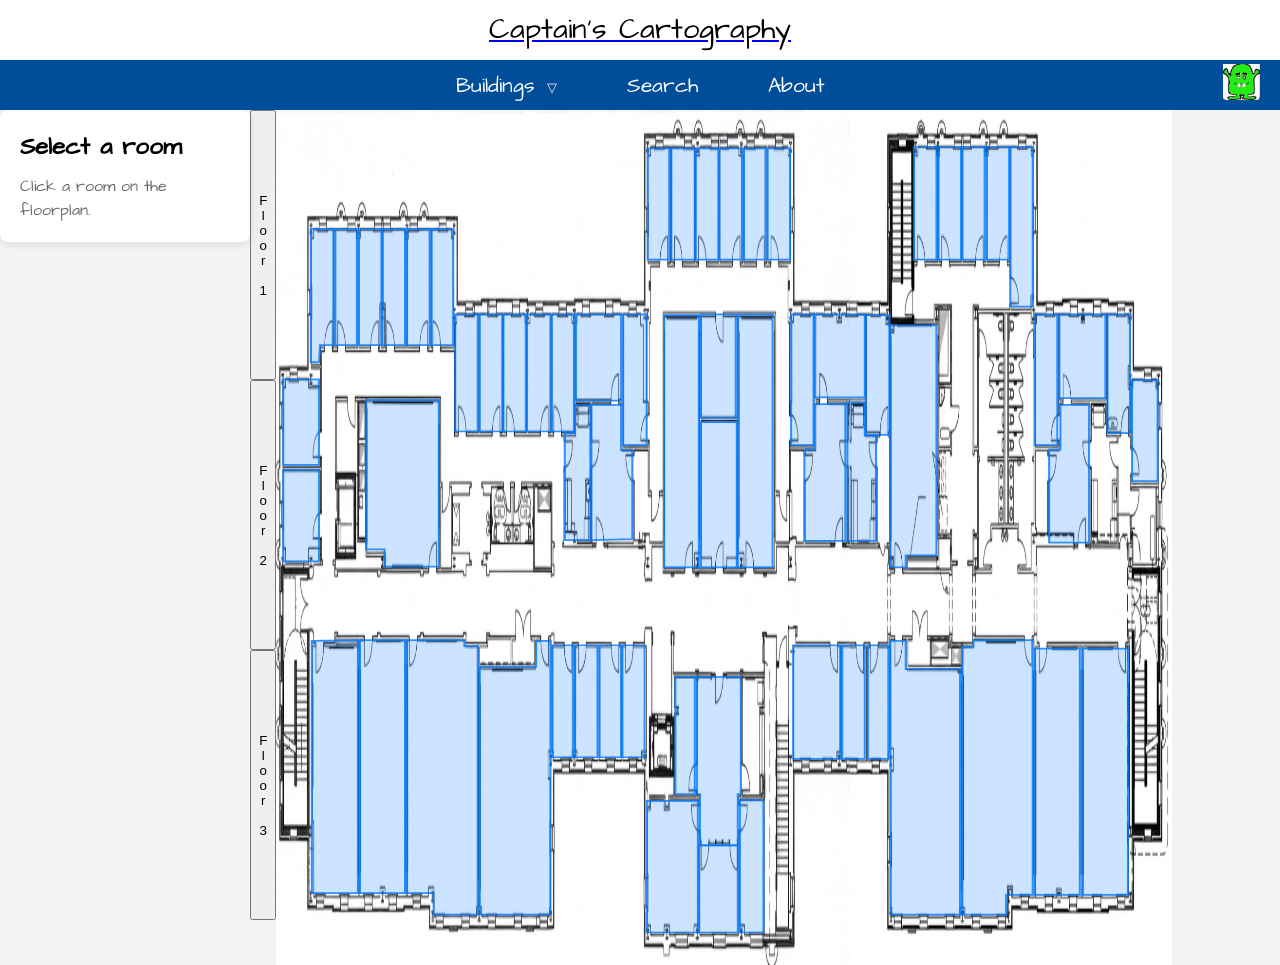
<file: website/Buildings/MCM/index.html>
<!DOCTYPE html>
<html lang="en">
<head>
    <meta charset="UTF-8">
    <meta name="viewport" content="width=device-width, initial-scale=1.0">
    <title>IMap: MCM</title>

    <link rel="stylesheet" href="../../style.css">
    <script src="../../script.js"></script>

</head>

<body data-building="MCM">
    <!-- NavBar -->
    <div id="navbar-placeholder"></div>

    <div class="main-layout">

        <!--
            INFORMATION PANEL
        -->
        <div class="room-info" id="information-panel">
            <!-- Original room-information view -->
            <section id="room-info-view">
                <h2 id="room-name">Select a room</h2>
                <p id="room-description">Click a room on the floorplan.</p>
            </section>

            <!-- Search panel injected here -->
            <div id="searchbar-placeholder"></div>
        </div>


        <!--
            FLOORPLAN
        -->
        <div class="floor-buttons">
            <button class="floor_button", onclick="showFloor(1)">Floor 1</button>
            <button class="floor_button", onclick="showFloor(2)">Floor 2</button>
            <button class="floor_button", onclick="showFloor(3)">Floor 3</button>
        </div>

        <div class="floorplan-container">

            <!-- FLOOR 1 -->
            <div class="floor" id="floor-1">
                <img src="Floors/MCM_1.png" class="floorplan-image">
                <svg
                    class="room-overlay"
                    viewBox="0 0 1000 1000"
                    preserveAspectRatio="none"
                >

                    <!-- MCM 114 -->
                    <polygon
                        class="room"
                        data-room="114"
                        data-name="MCM 114"
                        points="
                            48,577
                            72,576
                            72,573
                            116,573
                            116,576
                            137,576
                            137,822
                            48,822
                        "
                    />

                    <!-- MCM 112 -->
                    <polygon
                        class="room"
                        data-room="112"
                        data-name="MCM 112"
                        points="
                            139,574
                            160,574
                            160,571
                            205,571
                            205,840
                            164,840
                            164,822
                            139,822
                        "
                    />

                    <!-- MCM 110 -->
                    <polygon
                        class="room"
                        data-room="110"
                        data-name="MCM 110"
                        points="
                            208,598
                            261,598
                            261,569
                            275,569
                            275,840
                            208,840
                        "
                    />

                    <!-- MCM 108 -->
                    <polygon
                        class="room"
                        data-room="108"
                        data-name="MCM 108"
                        points="
                            277,579
                            299,579
                            299,688
                            277,688
                        "
                    />


                    <!-- MCM 104 -->
                    <polygon
                        class="room"
                        data-room="104"
                        data-name="MCM 104"
                        points="
                            301,579
                            343,579
                            343,688
                            301,688
                        "
                    />


                    <!-- MCM 102 -->
                    <polygon
                        class="room"
                        data-room="102"
                        data-name="MCM 102"
                        points="
                            345,579
                            365,579
                            365,688
                            345,688
                        "
                    />


                    <!-- MCM 131 -->
                    <polygon
                        class="room"
                        data-room="131"
                        data-name="MCM 131"
                        points="
                            20,314
                            55,314
                            55,389
                            20,389
                        "
                    />


                    <!-- MCM 129 -->
                    <polygon
                        class="room"
                        data-room="129"
                        data-name="MCM 129"
                        points="
                            47,167
                            68,167
                            68,281
                            55,279
                            55,299
                            47,299
                        "
                    />


                    <!-- MCM 127 -->
                    <polygon
                        class="room"
                        data-room="127"
                        data-name="MCM 127"
                        points="
                            70,277
                            70,167
                            73,167
                            73,143
                            91,143
                            91,282
                            70,282
                        "
                    />

                    <!-- MCM 125 -->
                    <polygon
                        class="room"
                        data-room="125"
                        data-name="MCM 125"
                        points="
                            92,282
                            114,282
                            114,143
                            92,143
                        "
                    />

                    <!-- MCM 127 -->
                    <polygon
                        class="room"
                        data-room="127"
                        data-name="MCM 127"
                        points="
                            116,282
                            138,282
                            138,143
                            116,143
                        "
                    />


                    <!-- MCM 123 -->
                    <polygon
                        class="room"
                        data-room="123"
                        data-name="MCM 123"
                        points="
                            138,282
                            138,143
                            156,143
                            156,167
                            160,167
                            160,282
                        "
                    />


                    <!-- MCM 121 -->
                    <polygon
                        class="room"
                        data-room="121"
                        data-name="MCM 121"
                        points="
                            162,282
                            182,282
                            182,167
                            162,167
                        "
                    />


                    <!-- MCM 117 -->
                    <polygon
                        class="room"
                        data-room="117"
                        data-name="MCM 117"
                        points="
                            184,366
                            184,252
                            206,252
                            206,366
                        "
                    />


                    <!-- MCM 115 -->
                    <polygon
                        class="room"
                        data-room="115"
                        data-name="MCM 115"
                        points="
                            208,366
                            208,252
                            229,252
                            229,366
                        "
                    />


                    <!-- MCM 113 -->
                    <polygon
                        class="room"
                        data-room="113"
                        data-name="MCM 113"
                        points="
                            231,366
                            231,252
                            252,252
                            252,366
                        "
                    />


                    <!-- MCM 111 -->
                    <polygon
                        class="room"
                        data-room="111"
                        data-name="MCM 111"
                        points="
                            254,366
                            254,252
                            276,252
                            276,366
                        "
                    />


                    <!-- MCM 109 -->
                    <polygon
                        class="room"
                        data-room="109"
                        data-name="MCM 109"
                        points="
                            277,366
                            277,252
                            298,252
                            298,366
                        "
                    />


                    <!-- MCM 105C -->
                    <polygon
                        class="room"
                        data-room="105C"
                        data-name="MCM 105C"
                        points="
                            290,370
                            300,370
                            300,340
                            313,340
                            313,473
                            290,473
                        "
                    />


                    <!-- MCM 105A -->
                    <polygon
                        class="room"
                        data-room="105A"
                        data-name="MCM 105A"
                        points="
                            299,249
                            343,249
                            343,333
                            299,333
                        "
                    />


                    <!-- MCM 105 -->
                    <polygon
                        class="room"
                        data-room="117"
                        data-name="MCM 117"
                        points="
                            315,337
                            343,337
                            343,384
                            354,384
                            354,473
                            315,473
                        "
                    />


                    <!-- MCM 105B -->
                    <polygon
                        class="room"
                        data-room="105B"
                        data-name="MCM 105B"
                        points="
                            345,251
                            363,251
                            363,377
                            345,377
                        "
                    />


                    <!-- MCM 107 -->
                    <polygon
                        class="room"
                        data-room="107"
                        data-name="MCM 107"
                        points="
                            243,481
                            243,423
                            276,423
                            276,503
                            258,503
                            258,484
                            243,484
                        "
                    />


                    <!-- MCM 101 -->
                    <polygon
                        class="room"
                        data-room="101"
                        data-name="MCM 101"
                        points="
                            369,473
                            369,85
                            399,85
                            399,64
                            473,64
                            473,85
                            504,85
                            504,473
                            483,473
                            483,500
                            389,500
                            389,473
                        "
                    />


                    <!-- MCM 160 -->
                    <polygon
                        class="room"
                        data-room="160"
                        data-name="MCM 160"
                        points="
                            609,598
                            624,598
                            624,626
                            675,628
                            675,865
                            609,865
                        "   
                    />


                    <!-- MCM 162 -->
                    <polygon
                        class="room"
                        data-room="162"
                        data-name="MCM 162"
                        points="
                            677,607
                            687,607
                            687,598
                            744,598
                            744,848
                            718,847
                            717,865
                            677,865
                        "
                    />


                    <!-- MCM 164 -->
                    <polygon
                        class="room"
                        data-room="164"
                        data-name="MCM 164"
                        points="
                            744,598
                            830,598
                            830,848
                            744,848
                        "
                    />


                    <!-- MCM 159B -->
                    <polygon
                        class="room"
                        data-room="159B"
                        data-name="MCM 159B"
                        points="
                            631,288
                            631,102
                            653,102
                            653,288
                        "
                    />


                    <!-- MCM 159C -->
                    <polygon
                        class="room"
                        data-room="159C"
                        data-name="MCM 159C"
                        points="
                            655,233
                            655,102
                            675,102
                            675,233
                        "
                    />


                    <!-- MCM 159D -->
                    <polygon
                        class="room"
                        data-room="159D"
                        data-name="MCM 159D"
                        points="
                            677,233
                            677,102
                            697,102
                            697,233
                        "
                    />


                    <!-- MCM 159E -->
                    <polygon
                        class="room"
                        data-room="159E"
                        data-name="MCM 159E"
                        points="
                            699,233
                            699,102
                            720,102
                            720,233
                        "
                    />


                    <!-- MCM 159F -->
                    <polygon
                        class="room"
                        data-room="159F"
                        data-name="MCM 159F"
                        points="
                            722,125
                            722,282
                            743,282
                            743,125

                        "
                    />


                    <!-- MCM 161 -->
                    <polygon
                        class="room"
                        data-room="161"
                        data-name="MCM 161"
                        points="
                            757,495
                            757,415
                            767,415
                            767,373
                            796,373
                            796,495
                        "
                    />


                    <!-- MCM 161B -->
                    <polygon
                        class="room"
                        data-room="161B"
                        data-name="MCM 161B"
                        points="
                            744,410
                            744,286
                            766,286
                            766,410
                        "
                    />


                    <!-- MCM 161A -->
                    <polygon
                        class="room"
                        data-room="161A"
                        data-name="MCM 161A"
                        points="
                            767,286
                            767,369
                            810,369
                            810,286
                        "
                    />

                    <!-- MCM 161D -->
                    <polygon
                        class="room"
                        data-room="161D"
                        data-name="MCM 161D"
                        points="
                            797,373
                            810,373
                            810,401
                            819,401
                            819,506
                            797,506
                        "
                    />

                    <!-- MCM 163 -->
                    <polygon
                        class="room"
                        data-room="163"
                        data-name="MCM 163"
                        points="
                            811,286
                            811,395
                            832,395
                            832,286
                        "
                    />

                    <!-- MCM 165 -->
                    <polygon
                        class="room"
                        data-room="165"
                        data-name="MCM 165"
                        points="
                            834,347
                            858,347
                            858,449
                            834,449
                        "
                    />

                </svg>
            </div>

            <!-- FLOOR 2 -->
            <div class="floor" id="floor-2">
                <img src="Floors/MCM_2.png" class="floorplan-image">

                <svg 
                    class="room-overlay"
                    viewBox="0 0 1000 1000"
                    preserveAspectRatio="none"
                >
                    <!-- MCM 216 -->
                    <polygon
                        class="room"
                        data-room="216"
                        data-name="MCM 216"
                        points="
                            51,825
                            51,563
                            114,563
                            114,825
                        "
                    />

                    <!-- MCM 214 -->
                    <polygon
                        class="room"
                        data-room="214"
                        data-name="MCM 214"
                        points="
                            117,825
                            117,562
                            138,562
                            138,825
                        "
                    />

                    <!-- MCM 212 -->
                    <polygon
                        class="room"
                        data-room="212"
                        data-name="MCM 212"
                        points="
                            139,562
                            194,562
                            194,568
                            207,568
                            207,850
                            165,850
                            165,828
                            139,828
                        "
                    />

                    <!-- MCM 210 -->
                    <polygon
                        class="room"
                        data-room="214"
                        data-name="MCM 214"
                        points="
                            210,591
                            263,591
                            263,562
                            277,562
                            277,850
                            210,850
                        "
                    />

                    <!-- MCM 233 -->
                    <polygon
                        class="room"
                        data-room="233"
                        data-name="MCM 233"
                        points="
                            19,385
                            55,385
                            55,479
                            19,479
                        "
                    />

                    <!-- MCM 231 -->
                    <polygon
                        class="room"
                        data-room="231"
                        data-name="MCM 231"
                        points="
                            19,290
                            55,290
                            55,379
                            19,379
                        "
                    />

                    <!-- MCM 229 -->
                    <polygon
                        class="room"
                        data-room="229"
                        data-name="MCM 229"
                        points="
                            47,274
                            47,133
                            68,133
                            68,254
                            55,254
                            55,274
                        "
                    />

                    <!-- MCM 227 -->
                    <polygon
                        class="room"
                        data-room="227"
                        data-name="MCM 227"
                        points="
                            70,133
                            91,133
                            91,253
                            70,253
                        "
                    />

                    <!-- MCM 225 -->
                    <polygon
                        class="room"
                        data-room="225"
                        data-name="MCM 225"
                        points="
                            94,133
                            114,133
                            114,253
                            94,253
                        "
                    />

                    <!-- MCM 223 -->
                    <polygon
                        class="room"
                        data-room="223"
                        data-name="MCM 223"
                        points="
                            116,133
                            138,133
                            138,253
                            116,253
                        "
                    />

                    <!-- MCM 221 -->
                    <polygon
                        class="room"
                        data-room="221"
                        data-name="MCM 221"
                        points="
                            139,133
                            161,133
                            161,253
                            139,253
                        "
                    />

                    <!-- MCM 219 -->
                    <polygon
                        class="room"
                        data-room="219"
                        data-name="MCM 219"
                        points="
                            163,133
                            185,133
                            185,253
                            163,253
                        "
                    />

                    <!-- MCM 207 -->
                    <polygon
                        class="room"
                        data-room="207"
                        data-name="MCM 207"
                        points="
                            100,312
                            170,312
                            170,486
                            119,486
                            119,469
                            100,469
                        "
                    />


                    <!-- MCM 217 -->
                    <polygon
                        class="room"
                        data-room="217"
                        data-name="MCM 217"
                        points="
                            186,343
                            207,343
                            207,225
                            186,225
                        "
                    />

                    <!-- MCM 215 -->
                    <polygon
                        class="room"
                        data-room="215"
                        data-name="MCM 215"
                        points="
                            210,343
                            231,343
                            231,225
                            210,225
                        "
                    />

                    <!-- MCM 213 -->
                    <polygon
                        class="room"
                        data-room="213"
                        data-name="MCM 213"
                        points="
                            233,343
                            254,343
                            254,225
                            233,225
                        "
                    />

                    <!-- MCM 211 -->
                    <polygon
                        class="room"
                        data-room="211"
                        data-name="MCM 211"
                        points="
                            255,343
                            277,343
                            277,225
                            255,225
                        "
                    />

                    <!-- MCM 209-->
                    <polygon
                        class="room"
                        data-room="209"
                        data-name="MCM 209"
                        points="
                            279,343
                            300,343
                            300,225
                            279,225
                        "
                    />

                    <!-- MCM 205 -->
                    <polygon
                        class="room"
                        data-room="205"
                        data-name="MCM 205"
                        points="
                            317,316
                            346,316
                            346,362
                            356,362
                            356,458
                            317,458
                        "
                    />

                    <!-- MCM 205B -->
                    <polygon
                        class="room"
                        data-room="205B"
                        data-name="MCM 205B"
                        points="
                            291,458
                            291,350
                            302,350
                            302,316
                            315,316
                            315,458
                        "
                    />

                    <!-- MCM 205A -->
                    <polygon
                        class="room"
                        data-room="205A"
                        data-name="MCM 205A"
                        points="
                            302,221
                            346,221
                            346,309
                            302,309
                        "
                    />

                    <!-- MCM 201B -->
                    <polygon
                        class="room"
                        data-room="201B"
                        data-name="MCM 201B"
                        points="
                            348,221
                            366,221
                            366,359
                            348,359
                        "
                    />


                    <!-- MCM 208 -->
                    <polygon
                        class="room"
                        data-room="208"
                        data-name="MCM 208"
                        points="
                            279,570
                            300,570
                            300,685
                            279,685
                        "
                    />

                    <!-- MCM 206 -->
                    <polygon
                        class="room"
                        data-room="206"
                        data-name="MCM 206"
                        points="
                            302,570
                            323,570
                            323,685
                            302,685
                        "
                    />

                    <!-- MCM 204 -->
                    <polygon
                        class="room"
                        data-room="204"
                        data-name="MCM 204"
                        points="
                            324,570
                            346,570
                            346,685
                            324,685
                        "
                    />

                    <!-- MCM 202 -->
                    <polygon
                        class="room"
                        data-room="202"
                        data-name="MCM 202"
                        points="
                            348,570
                            368,570
                            368,685
                            348,685
                        "
                    />

                    <!-- MCM 200B -->
                    <polygon
                        class="room"
                        data-room="200B"
                        data-name="MCM 200B"
                        points="
                            387,223
                            387,487
                            420,487
                            420,223
                        "
                    />

                    <!-- MCM 200C -->
                    <polygon
                        class="room"
                        data-room="200C"
                        data-name="MCM 200C"
                        points="
                            423,223
                            423,487
                            456,487
                            456,223
                        "
                    />

                    <!-- MCM 200D -->
                    <polygon
                        class="room"
                        data-room="200D"
                        data-name="MCM 200D"
                        points="
                            459,223
                            459,487
                            492,487
                            492,223
                        "
                    />

                    <!-- MCM 201C -->
                    <polygon
                        class="room"
                        data-room="201C"
                        data-name="MCM 201C"
                        points="
                            371,166
                            371,48
                            392,48
                            392,166
                        "
                    />

                    <!-- MCM 201D -->
                    <polygon
                        class="room"
                        data-room="201D"
                        data-name="MCM 201D"
                        points="
                            394,166
                            394,48
                            416,48
                            416,166
                        "
                    />

                    <!-- MCM 201E -->
                    <polygon
                        class="room"
                        data-room="201E"
                        data-name="MCM 201E"
                        points="
                            417,166
                            417,48
                            438,48
                            438,166
                        "
                    />

                    <!-- MCM 201F -->
                    <polygon
                        class="room"
                        data-room="201F"
                        data-name="MCM 201F"
                        points="
                            440,166
                            440,48
                            462,48
                            462,166
                        "
                    />

                    <!-- MCM 201G -->
                    <polygon
                        class="room"
                        data-room="201G"
                        data-name="MCM 201G"
                        points="
                            464,166
                            464,48
                            485,48
                            485,166
                        "
                    />

                    <!-- MCM 201H -->
                    <polygon
                        class="room"
                        data-room="201H"
                        data-name="MCM 201H"
                        points="
                            487,166
                            487,48
                            509,48
                            509,166
                        "
                    />

                    <!-- MCM 201J -->
                    <polygon
                        class="room"
                        data-room="201J"
                        data-name="MCM 201J"
                        points="
                            509,358
                            509,222
                            531,222
                            531,358
                        "
                    />

                    <!-- MCM 252 -->
                    <polygon
                        class="room"
                        data-room="252"
                        data-name="MCM 252"
                        points="
                            512,686
                            534,686
                            534,568
                            512,568
                        "
                    />

                    <!-- MCM 254 -->
                    <polygon
                        class="room"
                        data-room="254"
                        data-name="MCM 254"
                        points="
                            536,686
                            578,686
                            578,568
                            536,568
                        "
                    />

                    <!-- MCM 258 -->
                    <polygon
                        class="room"
                        data-room="252"
                        data-name="MCM 252"
                        points="
                            579,686
                            603,686
                            603,568
                            579,568
                        "
                    />


                    <!-- MCM 253 -->
                    <polygon
                        class="room"
                        data-room="253"
                        data-name="MCM 253"
                        points="
                            523,460
                            523,362
                            533,362
                            533,315
                            562,315
                            562,460
                        "
                    />

                    <!-- MCM 253A -->
                    <polygon
                        class="room"
                        data-room="253"
                        data-name="MCM 253"
                        points="
                            533,222
                            580,222
                            580,309
                            533,309
                        "
                    />

                    <!-- MCM 253B -->
                    <polygon
                        class="room"
                        data-room="253B"
                        data-name="MCM 253B"
                        points="
                            564,460
                            564,315
                            580,315
                            580,350
                            591,350
                            591,460
                        "
                    />

                    <!-- MCM 255 -->
                    <polygon
                        class="room"
                        data-room="255"
                        data-name="MCM 255"
                        points="
                            581,222
                            603,222
                            603,343
                            580,343
                        "
                    />

                    <!-- MCM 257 -->
                    <polygon
                        class="room"
                        data-room="257"
                        data-name="MCM 257"
                        points="
                            606,230
                            650,230
                            650,471
                            606,471
                        "
                    />

                    <!-- MCM 260 -->
                    <polygon
                        class="room"
                        data-room="260"
                        data-name="MCM 260"
                        points="
                            604,562
                            620,561
                            620,594
                            673,594
                            673,850
                            604,850
                        "
                    />

                    <!-- MCM 262 -->
                    <polygon
                        class="room"
                        data-room="260"
                        data-name="MCM 260"
                        points="
                            675,568
                            685,568
                            686,561
                            743,561
                            743,830
                            717,830
                            717,850
                            675,850
                        "
                    />

                    <!-- MCM 264 -->
                    <polygon
                        class="room"
                        data-room="264"
                        data-name="MCM 264"
                        points="
                            744,568
                            766,568
                            766,830
                            744,830
                        "
                    />

                    <!-- MCM 266 -->
                    <polygon
                        class="room"
                        data-room="266"
                        data-name="MCM 266"
                        points="
                            767,568
                            833,568
                            833,830
                            767,830
                        "
                    />

                    <!-- MCM 259B -->
                    <polygon
                        class="room"
                        data-room="259B"
                        data-name="MCM 259B"
                        points="
                            628,166
                            628,48
                            650,48
                            650,166
                        "
                    />

                    <!-- MCM 259C -->
                    <polygon
                        class="room"
                        data-room="259C"
                        data-name="MCM 259C"
                        points="
                            651,166
                            651,48
                            673,48
                            673,166
                        "
                    />

                    <!-- MCM 259D -->
                    <polygon
                        class="room"
                        data-room="259D"
                        data-name="MCM 259D"
                        points="
                            675,166
                            675,48
                            697,48
                            697,166
                        "
                    />

                    <!-- MCM 259E -->
                    <polygon
                        class="room"
                        data-room="259E"
                        data-name="MCM 259E"
                        points="
                            698,166
                            698,48
                            720,48
                            720,166
                        "
                    />

                    <!-- MCM 259F -->
                    <polygon
                        class="room"
                        data-room="259F"
                        data-name="MCM 259F"
                        points="
                            722,214
                            722,48
                            743,48
                            743,214
                        "
                    />

                    <!-- MCM 261 -->
                    <polygon
                        class="room"
                        data-room="261"
                        data-name="MCM 261"
                        points="
                            758,450
                            758,363
                            768,363
                            768,315
                            797,315
                            797,460
                            781,460
                            781,450
                        "
                    />

                    <!-- MCM 261B -->
                    <polygon
                        class="room"
                        data-room="261B"
                        data-name="MCM 261B"
                        points="
                            745,222
                            766,222
                            766,358
                            745,358
                        "
                    />

                    <!-- MCM 261A -->
                    <polygon
                        class="room"
                        data-room="261A"
                        data-name="MCM 261A"
                        points="
                            768,222
                            813,222
                            813,309
                            768,309
                        "
                    />

                    <!-- MCM 263 -->
                    <polygon
                        class="room"
                        data-room="263"
                        data-name="MCM 263"
                        points="
                            814,222
                            836,222
                            836,343
                            814,343
                        "
                    />

                    <!-- MCM 265 -->
                    <polygon
                        class="room"
                        data-room="265"
                        data-name="MCM 265"
                        points="
                            837,290
                            864,290
                            864,396
                            837,396
                        "
                    />

                    <!-- MCM 261D -->
                    <polygon
                        class="room"
                        data-room="261D"
                        data-name="MCM 261D"
                        points="
                            799,460
                            799,315
                            813,315
                            813,350
                            822,350
                            822,460
                        "
                    />

                </svg>
            </div>

            <!-- FLOOR 3 -->
            <div class="active floor" id="floor-3">
                <img src="Floors/MCM_3.png" class="floorplan-image">

                <svg 
                    class="room-overlay"
                    viewBox="0 0 1000 1000"
                    preserveAspectRatio="none"
                >
                    <!-- MCM 316 -->
                    <polygon
                        class="room"
                        data-room="316"
                        data-name="MCM 316"
                        points="
                            35,621
                            80,620
                            80,916
                            35,916
                        "
                    />

                    <!-- MCM 314 -->
                    <polygon
                        class="room"
                        data-room="314"
                        data-name="MCM 314"
                        points="
                            82,620
                            126,620
                            126,916
                            82,916
                        "
                    />

                    <!-- MCM 312 -->
                    <polygon
                        class="room"
                        data-room="312"
                        data-name="MCM 312"
                        points="
                            128,620
                            184,620
                            184,627
                            197,627
                            197,941
                            154,941
                            154,916
                            128,916
                        "
                    />

                    <!-- MCM 310 -->
                    <polygon
                        class="room"
                        data-room="310"
                        data-name="MCM 310"
                        points="
                            199,651
                            254,651
                            254,621
                            268,621
                            268,941
                            199,941
                        "
                    />

                    <!-- MCM 308 -->
                    <polygon
                        class="room"
                        data-room="308"
                        data-name="MCM 308"
                        points="
                            270,626
                            290,626
                            290,757
                            270,757
                        "
                    />

                    <!-- MCM 306 -->
                    <polygon
                        class="room"
                        data-room="306"
                        data-name="MCM 306"
                        points="
                            292,626
                            314,626
                            314,757
                            292,757
                        "
                    />

                    <!-- MCM 304 -->
                    <polygon
                        class="room"
                        data-room="304"
                        data-name="MCM 304"
                        points="
                            316,626
                            337,626
                            337,757
                            316,757
                        "
                    />

                    <!-- MCM 302 -->
                    <polygon
                        class="room"
                        data-room="302"
                        data-name="MCM 302"
                        points="
                            338,626
                            360,626
                            360,757
                            338,757
                        "
                    />

                    <!-- MCM 307 -->
                    <polygon
                        class="room"
                        data-room="307"
                        data-name="MCM 307"
                        points="
                            88,339
                            159,339
                            159,534
                            106,534
                            106,514
                            88,514
                        "
                    />

                    <!-- MCM 333 -->
                    <polygon
                        class="room"
                        data-room="333"
                        data-name="MCM 333"
                        points="
                            7,421
                            42,421
                            42,528
                            7,528
                        "
                    />

                    <!-- MCM 331 -->
                    <polygon
                        class="room"
                        data-room="331"
                        data-name="MCM 331"
                        points="
                            7,415
                            7,315
                            42,315
                            42,415
                        "
                    />

                    <!-- MCM 329 -->
                    <polygon
                        class="room"
                        data-room="329"
                        data-name="MCM 329"
                        points="
                            34,139
                            56,139
                            56,275
                            43,275
                            42,295
                            34,295
                        "
                    />

                    <!-- MCM 327 -->
                    <polygon
                        class="room"
                        data-room="327"
                        data-name="MCM 327"
                        points="
                            58,139
                            58,275
                            79,275
                            79,139
                        "
                    />

                    <!-- MCM 325 -->
                    <polygon
                        class="room"
                        data-room="325"
                        data-name="MCM 325"
                        points="
                            81,139
                            81,275
                            103,275
                            103,139
                        "
                    />

                    <!-- MCM 323 -->
                    <polygon
                        class="room"
                        data-room="323"
                        data-name="MCM 323"
                        points="
                            104,139
                            104,275
                            126,275
                            126,139
                        "
                    />

                    <!-- MCM 321 -->
                    <polygon
                        class="room"
                        data-room="321"
                        data-name="MCM 321"
                        points="
                            128,139
                            128,275
                            150,275
                            150,139
                        "
                    />

                    <!-- MCM 319 -->
                    <polygon
                        class="room"
                        data-room="319"
                        data-name="MCM 319"
                        points="
                            152,139
                            152,275
                            173,275
                            173,139
                        "
                    />

                    <!-- MCM 317 -->
                    <polygon
                        class="room"
                        data-room="317"
                        data-name="MCM 317"
                        points="
                            175,376
                            197,376
                            197,239
                            175,239
                        "
                    />

                    <!-- MCM 315 -->
                    <polygon
                        class="room"
                        data-room="315"
                        data-name="MCM 315"
                        points="
                            199,376
                            199,239
                            221,239
                            221,376
                        "
                    />

                    <!-- MCM 313 -->
                    <polygon
                        class="room"
                        data-room="313"
                        data-name="MCM 313"
                        points="
                            222,376
                            222,239
                            244,239
                            244,376
                        "
                    />

                    <!-- MCM 311 -->
                    <polygon
                        class="room"
                        data-room="311"
                        data-name="MCM 311"
                        points="
                            245,376
                            245,239
                            268,239
                            268,376
                        "
                    />

                    <!-- MCM 309 -->
                    <polygon
                        class="room"
                        data-room="309"
                        data-name="MCM 309"
                        points="
                            269,376
                            269,239
                            291,239
                            291,376
                        "
                    />

                    <!-- MCM 305B -->
                    <polygon
                        class="room"
                        data-room="305B"
                        data-name="MCM 305B"
                        points="
                            292,345
                            307,345
                            307,503
                            282,503
                            282,378
                            292,378
                        "
                    />

                    <!-- MCM 305A -->
                    <polygon
                        class="room"
                        data-room="305A"
                        data-name="MCM 305A"
                        points="
                            293,340
                            293,239
                            337,239
                            337,340
                        "
                    />

                    <!-- MCM 305 -->
                    <polygon
                        class="room"
                        data-room="305"
                        data-name="MCM 305"
                        points="
                            308,345
                            308,503
                            348,502
                            348,398
                            337,398
                            337,345
                            308,345
                        "
                    />

                    <!-- MCM 301B -->
                    <polygon
                        class="room"
                        data-room="301B"
                        data-name="MCM 301B"
                        points="
                            339,239
                            339,392
                            362,392
                            362,239
                        "
                    />

                    <!-- MCM 300B -->
                    <polygon
                        class="room"
                        data-room="300B"
                        data-name="MCM 300B"
                        points="
                            379,240
                            413,240
                            413,535
                            379,535
                        "
                    />

                    <!-- MCM 300C -->
                    <polygon
                        class="room"
                        data-room="300C"
                        data-name="MCM 300C"
                        points="
                            415,365
                            450,365
                            450,535
                            415,535
                        "
                    />

                    <!-- MCM 300D -->
                    <polygon
                        class="room"
                        data-room="300D"
                        data-name="MCM 300D"
                        points="
                            451,239
                            485,239
                            485,535
                            451,535
                        "
                    />

                    <!-- MCM 301C -->
                    <polygon
                        class="room"
                        data-room="301C"
                        data-name="MCM 301C"
                        points="
                            363,175
                            363,45
                            384,45
                            384,175
                        "
                    />

                    <!-- MCM 301D -->
                    <polygon
                        class="room"
                        data-room="301D"
                        data-name="MCM 301D"
                        points="
                            386,175
                            386,45
                            409,45
                            409,175
                        "
                    />

                    <!-- MCM 301E -->
                    <polygon
                        class="room"
                        data-room="301E"
                        data-name="MCM 301E"
                        points="
                            410,175
                            410,45
                            432,45
                            432,175
                        "
                    />

                    <!-- MCM 301F -->
                    <polygon
                        class="room"
                        data-room="301F"
                        data-name="MCM 301F"
                        points="
                            433,175
                            433,45
                            455,45
                            455,175
                        "
                    />

                    <!-- MCM 301G -->
                    <polygon
                        class="room"
                        data-room="301G"
                        data-name="MCM 301G"
                        points="
                            457,175
                            457,45
                            478,45
                            478,175
                        "
                    />

                    <!-- MCM 301H -->
                    <polygon
                        class="room"
                        data-room="301H"
                        data-name="MCM 301H"
                        points="
                            480,175
                            480,45
                            502,45
                            502,175
                        "
                    />

                    <!-- MCM 301J -->
                    <polygon
                        class="room"
                        data-room="301J"
                        data-name="MCM 301J"
                        points="
                            503,239
                            525,239
                            525,392
                            503,392
                        "
                    />

                    <!-- MCM 301L -->
                    <polygon
                        class="room"
                        data-room="301L"
                        data-name="MCM 301L"
                        points="
                            415,360
                            449,360
                            449,239
                            415,239
                        "
                    />

                    <!-- MCM 303 -->
                    <polygon
                        class="room"
                        data-room="303"
                        data-name="MCM 303"
                        points="
                            411,663
                            454,663
                            454,800
                            451,800
                            451,860
                            414,860
                            414,800
                            411,800
                        "
                    />

                    <!-- MCM 303D -->
                    <polygon
                        class="room"
                        data-room="303D"
                        data-name="MCM 303D"
                        points="
                            453,807
                            476,807
                            476,962
                            453,962
                        "
                    />

                    <!-- MCM 303C -->
                    <polygon
                        class="room"
                        data-room="303C"
                        data-name="MCM 303C"
                        points="
                            362,808
                            412,808
                            412,962
                            362,962
                        "
                    />

                    <!-- MCM 303A -->
                    <polygon
                        class="room"
                        data-room="303A"
                        data-name="MCM 303A"
                        points="
                            390,663
                            409,663
                            409,800
                            390,800
                        "
                    />

                    <!-- MCM 303E -->
                    <polygon
                        class="room"
                        data-room="303E"
                        data-name="MCM 303E"
                        points="
                            413,860
                            451,860
                            451,962
                            413,962
                        "
                    />

                    <!-- MCM 354 -->
                    <polygon
                        class="room"
                        data-room="354"
                        data-name="MCM 354"
                        points="
                            505,626
                            551,626
                            551,759
                            505,759
                        "
                    />

                    <!-- MCM 356 -->
                    <polygon
                        class="room"
                        data-room="356"
                        data-name="MCM 356"
                        points="
                            553,626
                            575,626
                            575,759
                            553,759
                        "
                    />

                    <!-- MCM 358 -->
                    <polygon
                        class="room"
                        data-room="358"
                        data-name="MCM 358"
                        points="
                            578,626
                            598,626
                            598,759
                            578,759
                        "
                    />

                    <!-- MCM 353 -->
                    <polygon
                        class="room"
                        data-room="353"
                        data-name="MCM 353"
                        points="
                            516,504
                            516,397
                            526,397
                            526,344
                            556,344
                            556,504
                        "
                    />

                    <!-- MCM 353A -->
                    <polygon
                        class="room"
                        data-room="353A"
                        data-name="MCM 353A"
                        points="
                            526,336
                            526,239
                            575,239
                            575,336
                        "
                    />

                    <!-- MCM 353B -->
                    <polygon
                        class="room"
                        data-room="353B"
                        data-name="MCM 353B"
                        points="
                            558,342
                            575,342
                            575,381
                            586,381
                            586,504
                            558,504
                        "
                    />

                    <!-- MCM 355 -->
                    <polygon
                        class="room"
                        data-room="355"
                        data-name="MCM 355"
                        points="
                            576,240
                            599,240
                            599,380
                            576,380
                        "
                    />

                    <!-- MCM 357 -->
                    <polygon
                        class="room"
                        data-room="357"
                        data-name="MCM 357"
                        points="
                            600,252
                            645,252
                            645,521
                            615,521
                            615,535
                            600,535
                        "
                    />

                    <!-- MCM 359B -->
                    <polygon
                        class="room"
                        data-room="359B"
                        data-name="MCM 359B"
                        points="
                            623,43
                            645,43
                            645,175
                            623,175
                        "
                    />

                    <!-- MCM 359C -->
                    <polygon
                        class="room"
                        data-room="359C"
                        data-name="MCM 359C"
                        points="
                            647,43
                            669,43
                            669,175
                            647,175
                        "
                    />

                    <!-- MCM 359D -->
                    <polygon
                        class="room"
                        data-room="359D"
                        data-name="MCM 359D"
                        points="
                            670,43
                            692,43
                            692,175
                            670,175
                        "
                    />

                    <!-- MCM 359E -->
                    <polygon
                        class="room"
                        data-room="359E"
                        data-name="MCM 359E"
                        points="
                            694,43
                            716,43
                            716,175
                            694,175
                        "
                    />

                    <!-- MCM 359F -->
                    <polygon
                        class="room"
                        data-room="359F"
                        data-name="MCM 359F"
                        points="
                            717,43
                            739,43
                            739,230
                            717,230
                        "
                    />

                    <!-- MCM 361 -->
                    <polygon
                        class="room"
                        data-room="361"
                        data-name="MCM 361"
                        points="
                            755,506
                            755,397
                            766,397
                            766,345
                            794,345
                            794,506
                        "
                    />

                    <!-- MCM 361A -->
                    <polygon
                        class="room"
                        data-room="361A"
                        data-name="MCM 361A"
                        points="
                            765,239
                            810,239
                            810,337
                            765,337
                        "
                    />

                    <!-- MCM 361B -->
                    <polygon
                        class="room"
                        data-room="361B"
                        data-name="MCM 361B"
                        points="
                            741,239
                            763,239
                            763,392
                            741,392
                        "
                    />

                    <!-- MCM 363 -->
                    <polygon
                        class="room"
                        data-room="363"
                        data-name="MCM 363"
                        points="
                            812,239
                            834,239
                            834,378
                            812,378
                        "
                    />

                    <!-- MCM 365 -->
                    <polygon
                        class="room"
                        data-room="365"
                        data-name="MCM 365"
                        points="
                            836,316
                            836,434
                            861,434
                            861,316
                        "
                    />

                    <!-- MCM 360 -->
                    <polygon
                        class="room"
                        data-room="360"
                        data-name="MCM 360"
                        points="
                            600,621
                            615,621
                            615,654
                            668,654
                            668,941
                            600,941
                        "
                    />

                    <!-- MCM 362 -->
                    <polygon
                        class="room"
                        data-room="362"
                        data-name="MCM 362"
                        points="
                            670,628
                            681,628
                            681,620
                            739,620
                            739,918
                            713,918
                            713,941
                            670,941
                        "
                    />

                    <!-- MCM 364 -->
                    <polygon
                        class="room"
                        data-room="364"
                        data-name="MCM 364"
                        points="
                            741,630
                            785,630
                            785,918
                            741,918
                        "
                    />

                    <!-- MCM 366 -->
                    <polygon
                        class="room"
                        data-room="366"
                        data-name="MCM 366"
                        points="
                            788,630
                            832,630
                            832,918
                            788,918
                        "
                    />







                </svg>
            </div>

        </div>
    </div>

</body>
</html>
</file>
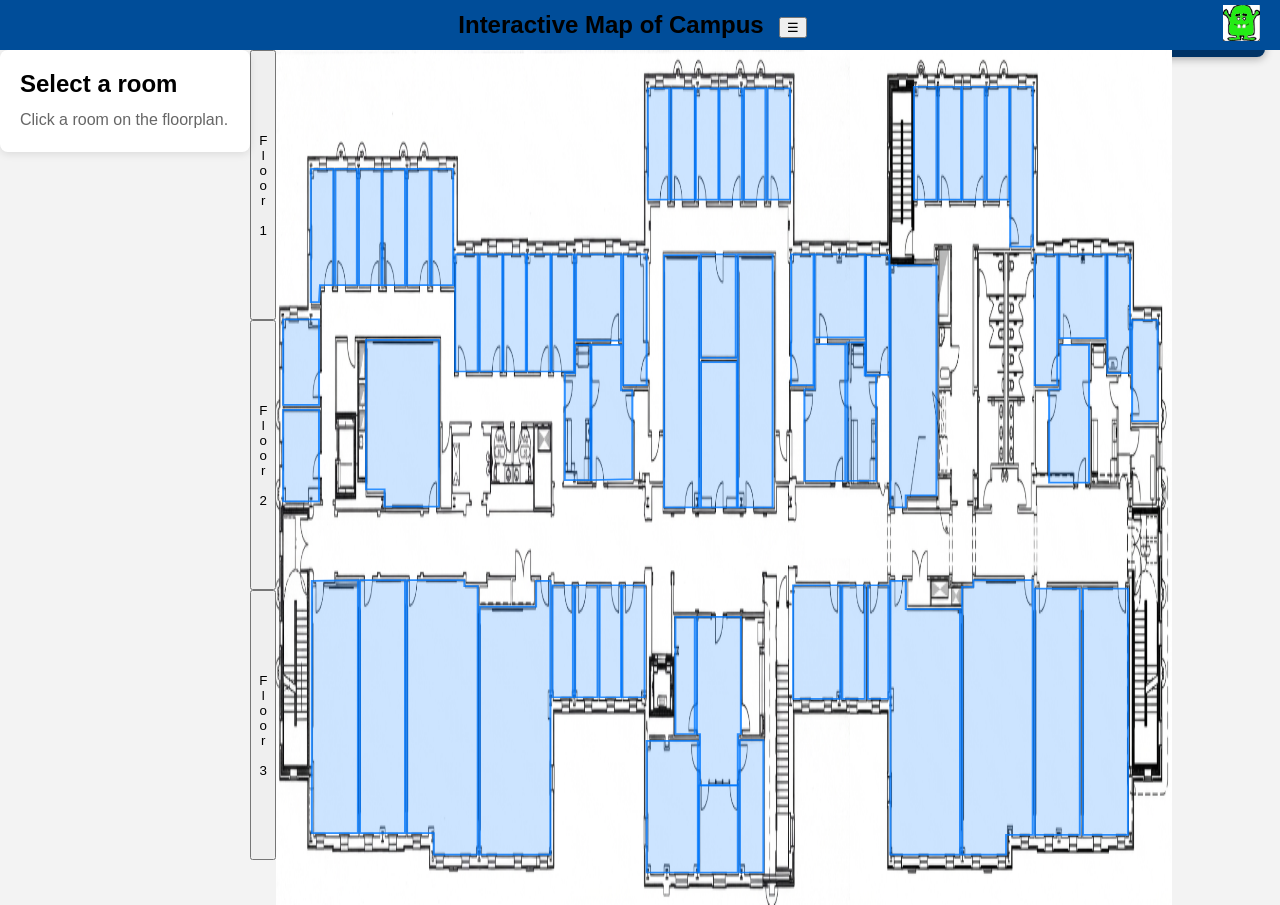
<file: website/Buildings/MCM/index.HTML>
<!DOCTYPE html>
<html lang="en">
<head>
    <meta charset="UTF-8">
    <meta name="viewport" content="width=device-width, initial-scale=1.0">
    <title>IMap: MCM</title>

    <link rel="stylesheet" href="../../style.css">
    <script src="../../script.js"></script>

    <!-- <script>alert("Please Note:\n\nSome rooms may be labeled differently then they appear");</script> -->

    <style>
        * {
            box-sizing: border-box;
        }

        body {
            margin: 0;
            /* padding: 20px; */
            font-family: Arial, sans-serif;
            background: #f3f3f3;
            overflow:hidden;
        }

        /*
         * Main layout
         *
         * Information = roughly 20vw
         * Floorplan   = roughly 80vw
         */
        .main-layout {
            display: flex;
            align-items: flex-start;
            /* gap: 20px; */
            width: 100%;
        }

        /*
         * Information panel
         */
        .room-info {
            width: 20vw;
            min-width: 220px;

            padding: 20px;

            background: white;
            border-radius: 8px;

            box-shadow: 0 2px 8px rgba(0,0,0,0.1);

            position: sticky;
            top: 20px;
        }

        .room-info h2 {
            margin: 0 0 10px;
        }

        .room-info p {
            margin: 0;
            color: #666;
            line-height: 1.5;

            overflow-y: scroll;
        }

        /*
         * Floorplan area
         */
        .floorplan-container {
            position: relative;
            width: 80vw;
            height: 95vh;
            max-width: calc(80vw - 20px);
            max-height: calc(95vh - 20px);
        }

        /*
         * Actual floorplan image
         */
        .floorplan-image {
            display: block;

            width: 80vw;
            height: 95vh;
            aspect-ratio: 1/1;
            padding-right: 10vw;

            /*
             * Keeps the image square.
             *
             * Change this to "contain" if your source image
             * isn't actually square and you don't want it cropped.
             */
        }

        /*
         * SVG sits exactly on top of the floorplan.
         */
        .room-overlay {
            position: absolute;

            top: 0;
            left: 0;

            width: 80vw;
            height: 95vh;
        }

        /*
         * Individual rooms
         */
        .room {
            fill: rgba(0, 120, 255, 0.20);
            stroke: rgba(0, 120, 255, 0.8);
            stroke-width: 2;

            cursor: pointer;

            transition:
                fill 0.15s ease,
                stroke 0.15s ease;
        }

        .room:hover {
            fill: rgba(0, 120, 255, 0.45);
            stroke: #0066cc;
        }

        .room.selected {
            fill: rgba(255, 170, 0, 0.50);
            stroke: #ff9900;
            stroke-width: 3;
        }

        /* TABLET / PHONE */
        @media (max-width: 700px) {

            body {
                padding: 10px;
                overflow-y: auto;
            }

            .main-layout {
                display: flex;
                flex-direction: column;
                gap: 10px;
                width: 100%;
            }

            /* Floor buttons come first */
            .floor-buttons {
                order: 1;
                display: flex;
                width: 100%;
                justify-content: center;
                gap: 5px;
            }

            /* Map comes second */
            .floorplan-container {
                order: 2;

                width: 100%;
                max-width: 100%;
                height: auto;

                aspect-ratio: 1 / 1;
            }

            /* Information comes last */
            .room-info {
                order: 3;

                width: 100%;
                min-width: 0;

                position: static;

                padding: 15px;
            }

            /* Make the floor buttons horizontal on phones */
            .floor_button {
                height: 45px;
                width: auto;
                flex: 1;

                writing-mode: horizontal-tb;
                text-orientation: initial;
            }

            /* Make the floorplan fit the phone width */
            .floorplan-image {
                width: 100%;
                height: auto;
                padding-right: 0;
            }

            .room-overlay {
                width: 100%;
                height: 100%;
            }
        }
        
        .floor {
            display: none;
        }

        .floor.active {
            display: block;
        }

        .floor_button {
            height: 30vh;
            width: 2vw;
            padding: 0;
            writing-mode: vertical-lr;
            text-orientation: upright;
            display: flex;
            justify-content: center;
            align-items: center;
        }

        /* Delete this later */
        #mouse-coordinates {
            position: fixed;
            top: 15px;
            right: 15px;
            z-index: 9999;
            background: #003366;
            color: white;
            padding: 12px 16px;
            border-radius: 8px;
            font-family: monospace;
            font-size: 16px;
            font-weight: bold;
            box-shadow: 0 2px 8px rgba(0, 0, 0, 0.3);
            pointer-events: none;
        }


    </style>
</head>

<body data-building="MCM">
        <!-- NavBar-->
    <nav class="navbar">
        <h1 class="navbar-title">Interactive Map of Campus</h1>

        <ul class="navbar-links">
            <li class="dropdown">
                <a href="#"><button class="menu-btn">&#9776;</button></a>
                <ul class="dropdown-menu">
                    <li><a href="../../../index.html">Home</a></li>
                    <li class="dropdown"><a href="#">Buildings</a>
                        <ul class="dropdown-menu">
                            <li><a href="../TFAC/">(TFAC) Torggler Fine Arts Center</a></li>
                            <li><a href="../FORBES/">(FORBES) Forbes</a></li>
                            <li><a href="../LUTR/">(LUTR) Luter</a></li>
                            <li><a href="../MCM/">(MCM) McMurran</a></li>
                            <li><a href="../FERG/">(FERG) Ferguson</a></li>
                            <li><a href="../SERC/">(SERC) Science and Engineering Recearch Center</a></li>
                            <li><a href="../TRIB/">(TRIB) Trible Library</a></li>
                        </ul>
                    </li>
                    <li><a href="#">Search</a></li>
                    <li><a href="#">About</a></li>
                </ul>
            </li>
        </ul>
        <div class="navbar-logo">
            <a href="../../../index.html">
                <img src="../../img/Wumpus.png" alt="IMAP Logo">
            </a>
        </div>
    </nav>

    <div class="main-layout">

        <!--
            INFORMATION PANEL
        -->
        <div class="room-info">

            <!-- Delete this later -->
            <div id="mouse-coordinates">
                X: <span id="mouse-x">---</span>
                &nbsp;|&nbsp;
                Y: <span id="mouse-y">---</span>
            </div>

            <h2 id="room-name">
                Select a room
            </h2>

            <p id="room-description">
                Click a room on the floorplan.
            </p>

        </div>


        <!--
            FLOORPLAN
        -->
        <div class="floor-buttons">
            <button class="floor_button", onclick="showFloor(1)">Floor 1</button>
            <button class="floor_button", onclick="showFloor(2)">Floor 2</button>
            <button class="floor_button", onclick="showFloor(3)">Floor 3</button>
        </div>

        <div class="floorplan-container">

            <!-- FLOOR 1 -->
            <div class="floor" id="floor-1">
                <img src="Floors/MCM_1.png" class="floorplan-image">
                <svg
                    class="room-overlay"
                    viewBox="0 0 1000 1000"
                    preserveAspectRatio="none"
                >

                    <!-- MCM 114 -->
                    <polygon
                        class="room"
                        data-room="114"
                        data-name="MCM 114"
                        points="
                            48,577
                            72,576
                            72,573
                            116,573
                            116,576
                            137,576
                            137,822
                            48,822
                        "
                    />

                    <!-- MCM 112 -->
                    <polygon
                        class="room"
                        data-room="112"
                        data-name="MCM 112"
                        points="
                            139,574
                            160,574
                            160,571
                            205,571
                            205,840
                            164,840
                            164,822
                            139,822
                        "
                    />

                    <!-- MCM 110 -->
                    <polygon
                        class="room"
                        data-room="110"
                        data-name="MCM 110"
                        points="
                            208,598
                            261,598
                            261,569
                            275,569
                            275,840
                            208,840
                        "
                    />

                    <!-- MCM 108 -->
                    <polygon
                        class="room"
                        data-room="108"
                        data-name="MCM 108"
                        points="
                            277,579
                            299,579
                            299,688
                            277,688
                        "
                    />


                    <!-- MCM 104 -->
                    <polygon
                        class="room"
                        data-room="104"
                        data-name="MCM 104"
                        points="
                            301,579
                            343,579
                            343,688
                            301,688
                        "
                    />


                    <!-- MCM 102 -->
                    <polygon
                        class="room"
                        data-room="102"
                        data-name="MCM 102"
                        points="
                            345,579
                            365,579
                            365,688
                            345,688
                        "
                    />


                    <!-- MCM 131 -->
                    <polygon
                        class="room"
                        data-room="131"
                        data-name="MCM 131"
                        points="
                            20,314
                            55,314
                            55,389
                            20,389
                        "
                    />


                    <!-- MCM 129 -->
                    <polygon
                        class="room"
                        data-room="129"
                        data-name="MCM 129"
                        points="
                            47,167
                            68,167
                            68,281
                            55,279
                            55,299
                            47,299
                        "
                    />


                    <!-- MCM 127 -->
                    <polygon
                        class="room"
                        data-room="127"
                        data-name="MCM 127"
                        points="
                            70,277
                            70,167
                            73,167
                            73,143
                            91,143
                            91,282
                            70,282
                        "
                    />

                    <!-- MCM 125 -->
                    <polygon
                        class="room"
                        data-room="125"
                        data-name="MCM 125"
                        points="
                            92,282
                            114,282
                            114,143
                            92,143
                        "
                    />

                    <!-- MCM 127 -->
                    <polygon
                        class="room"
                        data-room="127"
                        data-name="MCM 127"
                        points="
                            116,282
                            138,282
                            138,143
                            116,143
                        "
                    />


                    <!-- MCM 123 -->
                    <polygon
                        class="room"
                        data-room="123"
                        data-name="MCM 123"
                        points="
                            138,282
                            138,143
                            156,143
                            156,167
                            160,167
                            160,282
                        "
                    />


                    <!-- MCM 121 -->
                    <polygon
                        class="room"
                        data-room="121"
                        data-name="MCM 121"
                        points="
                            162,282
                            182,282
                            182,167
                            162,167
                        "
                    />


                    <!-- MCM 117 -->
                    <polygon
                        class="room"
                        data-room="117"
                        data-name="MCM 117"
                        points="
                            184,366
                            184,252
                            206,252
                            206,366
                        "
                    />


                    <!-- MCM 115 -->
                    <polygon
                        class="room"
                        data-room="115"
                        data-name="MCM 115"
                        points="
                            208,366
                            208,252
                            229,252
                            229,366
                        "
                    />


                    <!-- MCM 113 -->
                    <polygon
                        class="room"
                        data-room="113"
                        data-name="MCM 113"
                        points="
                            231,366
                            231,252
                            252,252
                            252,366
                        "
                    />


                    <!-- MCM 111 -->
                    <polygon
                        class="room"
                        data-room="111"
                        data-name="MCM 111"
                        points="
                            254,366
                            254,252
                            276,252
                            276,366
                        "
                    />


                    <!-- MCM 109 -->
                    <polygon
                        class="room"
                        data-room="109"
                        data-name="MCM 109"
                        points="
                            277,366
                            277,252
                            298,252
                            298,366
                        "
                    />


                    <!-- MCM 105C -->
                    <polygon
                        class="room"
                        data-room="105C"
                        data-name="MCM 105C"
                        points="
                            290,370
                            300,370
                            300,340
                            313,340
                            313,473
                            290,473
                        "
                    />


                    <!-- MCM 105A -->
                    <polygon
                        class="room"
                        data-room="105A"
                        data-name="MCM 105A"
                        points="
                            299,249
                            343,249
                            343,333
                            299,333
                        "
                    />


                    <!-- MCM 105 -->
                    <polygon
                        class="room"
                        data-room="117"
                        data-name="MCM 117"
                        points="
                            315,337
                            343,337
                            343,384
                            354,384
                            354,473
                            315,473
                        "
                    />


                    <!-- MCM 105B -->
                    <polygon
                        class="room"
                        data-room="105B"
                        data-name="MCM 105B"
                        points="
                            345,251
                            363,251
                            363,377
                            345,377
                        "
                    />


                    <!-- MCM 107 -->
                    <polygon
                        class="room"
                        data-room="107"
                        data-name="MCM 107"
                        points="
                            243,481
                            243,423
                            276,423
                            276,503
                            258,503
                            258,484
                            243,484
                        "
                    />


                    <!-- MCM 101 -->
                    <polygon
                        class="room"
                        data-room="101"
                        data-name="MCM 101"
                        points="
                            369,473
                            369,85
                            399,85
                            399,64
                            473,64
                            473,85
                            504,85
                            504,473
                            483,473
                            483,500
                            389,500
                            389,473
                        "
                    />


                    <!-- MCM 160 -->
                    <polygon
                        class="room"
                        data-room="160"
                        data-name="MCM 160"
                        points="
                            609,598
                            624,598
                            624,626
                            675,628
                            675,865
                            609,865
                        "   
                    />


                    <!-- MCM 162 -->
                    <polygon
                        class="room"
                        data-room="162"
                        data-name="MCM 162"
                        points="
                            677,607
                            687,607
                            687,598
                            744,598
                            744,848
                            718,847
                            717,865
                            677,865
                        "
                    />


                    <!-- MCM 164 -->
                    <polygon
                        class="room"
                        data-room="164"
                        data-name="MCM 164"
                        points="
                            744,598
                            830,598
                            830,848
                            744,848
                        "
                    />


                    <!-- MCM 159B -->
                    <polygon
                        class="room"
                        data-room="159B"
                        data-name="MCM 159B"
                        points="
                            631,288
                            631,102
                            653,102
                            653,288
                        "
                    />


                    <!-- MCM 159C -->
                    <polygon
                        class="room"
                        data-room="159C"
                        data-name="MCM 159C"
                        points="
                            655,233
                            655,102
                            675,102
                            675,233
                        "
                    />


                    <!-- MCM 159D -->
                    <polygon
                        class="room"
                        data-room="159D"
                        data-name="MCM 159D"
                        points="
                            677,233
                            677,102
                            697,102
                            697,233
                        "
                    />


                    <!-- MCM 159E -->
                    <polygon
                        class="room"
                        data-room="159E"
                        data-name="MCM 159E"
                        points="
                            699,233
                            699,102
                            720,102
                            720,233
                        "
                    />


                    <!-- MCM 159F -->
                    <polygon
                        class="room"
                        data-room="159F"
                        data-name="MCM 159F"
                        points="
                            722,125
                            722,282
                            743,282
                            743,125

                        "
                    />


                    <!-- MCM 161 -->
                    <polygon
                        class="room"
                        data-room="161"
                        data-name="MCM 161"
                        points="
                            757,495
                            757,415
                            767,415
                            767,373
                            796,373
                            796,495
                        "
                    />


                    <!-- MCM 161B -->
                    <polygon
                        class="room"
                        data-room="161B"
                        data-name="MCM 161B"
                        points="
                            744,410
                            744,286
                            766,286
                            766,410
                        "
                    />


                    <!-- MCM 161A -->
                    <polygon
                        class="room"
                        data-room="161A"
                        data-name="MCM 161A"
                        points="
                            767,286
                            767,369
                            810,369
                            810,286
                        "
                    />

                    <!-- MCM 161D -->
                    <polygon
                        class="room"
                        data-room="161D"
                        data-name="MCM 161D"
                        points="
                            797,373
                            810,373
                            810,401
                            819,401
                            819,506
                            797,506
                        "
                    />

                    <!-- MCM 163 -->
                    <polygon
                        class="room"
                        data-room="163"
                        data-name="MCM 163"
                        points="
                            811,286
                            811,395
                            832,395
                            832,286
                        "
                    />

                    <!-- MCM 165 -->
                    <polygon
                        class="room"
                        data-room="165"
                        data-name="MCM 165"
                        points="
                            834,347
                            858,347
                            858,449
                            834,449
                        "
                    />

                </svg>
            </div>

            <!-- FLOOR 2 -->
            <div class="floor" id="floor-2">
                <img src="Floors/MCM_2.png" class="floorplan-image">

                <svg 
                    class="room-overlay"
                    viewBox="0 0 1000 1000"
                    preserveAspectRatio="none"
                >
                    <!-- MCM 216 -->
                    <polygon
                        class="room"
                        data-room="216"
                        data-name="MCM 216"
                        points="
                            51,825
                            51,563
                            114,563
                            114,825
                        "
                    />

                    <!-- MCM 214 -->
                    <polygon
                        class="room"
                        data-room="214"
                        data-name="MCM 214"
                        points="
                            117,825
                            117,562
                            138,562
                            138,825
                        "
                    />

                    <!-- MCM 212 -->
                    <polygon
                        class="room"
                        data-room="212"
                        data-name="MCM 212"
                        points="
                            139,562
                            194,562
                            194,568
                            207,568
                            207,850
                            165,850
                            165,828
                            139,828
                        "
                    />

                    <!-- MCM 210 -->
                    <polygon
                        class="room"
                        data-room="214"
                        data-name="MCM 214"
                        points="
                            210,591
                            263,591
                            263,562
                            277,562
                            277,850
                            210,850
                        "
                    />

                    <!-- MCM 233 -->
                    <polygon
                        class="room"
                        data-room="233"
                        data-name="MCM 233"
                        points="
                            19,385
                            55,385
                            55,479
                            19,479
                        "
                    />

                    <!-- MCM 231 -->
                    <polygon
                        class="room"
                        data-room="231"
                        data-name="MCM 231"
                        points="
                            19,290
                            55,290
                            55,379
                            19,379
                        "
                    />

                    <!-- MCM 229 -->
                    <polygon
                        class="room"
                        data-room="229"
                        data-name="MCM 229"
                        points="
                            47,274
                            47,133
                            68,133
                            68,254
                            55,254
                            55,274
                        "
                    />

                    <!-- MCM 227 -->
                    <polygon
                        class="room"
                        data-room="227"
                        data-name="MCM 227"
                        points="
                            70,133
                            91,133
                            91,253
                            70,253
                        "
                    />

                    <!-- MCM 225 -->
                    <polygon
                        class="room"
                        data-room="225"
                        data-name="MCM 225"
                        points="
                            94,133
                            114,133
                            114,253
                            94,253
                        "
                    />

                    <!-- MCM 223 -->
                    <polygon
                        class="room"
                        data-room="223"
                        data-name="MCM 223"
                        points="
                            116,133
                            138,133
                            138,253
                            116,253
                        "
                    />

                    <!-- MCM 221 -->
                    <polygon
                        class="room"
                        data-room="221"
                        data-name="MCM 221"
                        points="
                            139,133
                            161,133
                            161,253
                            139,253
                        "
                    />

                    <!-- MCM 219 -->
                    <polygon
                        class="room"
                        data-room="219"
                        data-name="MCM 219"
                        points="
                            163,133
                            185,133
                            185,253
                            163,253
                        "
                    />

                    <!-- MCM 207 -->
                    <polygon
                        class="room"
                        data-room="207"
                        data-name="MCM 207"
                        points="
                            100,312
                            170,312
                            170,486
                            119,486
                            119,469
                            100,469
                        "
                    />


                    <!-- MCM 217 -->
                    <polygon
                        class="room"
                        data-room="217"
                        data-name="MCM 217"
                        points="
                            186,343
                            207,343
                            207,225
                            186,225
                        "
                    />

                    <!-- MCM 215 -->
                    <polygon
                        class="room"
                        data-room="215"
                        data-name="MCM 215"
                        points="
                            210,343
                            231,343
                            231,225
                            210,225
                        "
                    />

                    <!-- MCM 213 -->
                    <polygon
                        class="room"
                        data-room="213"
                        data-name="MCM 213"
                        points="
                            233,343
                            254,343
                            254,225
                            233,225
                        "
                    />

                    <!-- MCM 211 -->
                    <polygon
                        class="room"
                        data-room="211"
                        data-name="MCM 211"
                        points="
                            255,343
                            277,343
                            277,225
                            255,225
                        "
                    />

                    <!-- MCM 209-->
                    <polygon
                        class="room"
                        data-room="209"
                        data-name="MCM 209"
                        points="
                            279,343
                            300,343
                            300,225
                            279,225
                        "
                    />

                    <!-- MCM 205 -->
                    <polygon
                        class="room"
                        data-room="205"
                        data-name="MCM 205"
                        points="
                            317,316
                            346,316
                            346,362
                            356,362
                            356,458
                            317,458
                        "
                    />

                    <!-- MCM 205B -->
                    <polygon
                        class="room"
                        data-room="205B"
                        data-name="MCM 205B"
                        points="
                            291,458
                            291,350
                            302,350
                            302,316
                            315,316
                            315,458
                        "
                    />

                    <!-- MCM 205A -->
                    <polygon
                        class="room"
                        data-room="205A"
                        data-name="MCM 205A"
                        points="
                            302,221
                            346,221
                            346,309
                            302,309
                        "
                    />

                    <!-- MCM 201B -->
                    <polygon
                        class="room"
                        data-room="201B"
                        data-name="MCM 201B"
                        points="
                            348,221
                            366,221
                            366,359
                            348,359
                        "
                    />


                    <!-- MCM 208 -->
                    <polygon
                        class="room"
                        data-room="208"
                        data-name="MCM 208"
                        points="
                            279,570
                            300,570
                            300,685
                            279,685
                        "
                    />

                    <!-- MCM 206 -->
                    <polygon
                        class="room"
                        data-room="206"
                        data-name="MCM 206"
                        points="
                            302,570
                            323,570
                            323,685
                            302,685
                        "
                    />

                    <!-- MCM 204 -->
                    <polygon
                        class="room"
                        data-room="204"
                        data-name="MCM 204"
                        points="
                            324,570
                            346,570
                            346,685
                            324,685
                        "
                    />

                    <!-- MCM 202 -->
                    <polygon
                        class="room"
                        data-room="202"
                        data-name="MCM 202"
                        points="
                            348,570
                            368,570
                            368,685
                            348,685
                        "
                    />

                    <!-- MCM 200B -->
                    <polygon
                        class="room"
                        data-room="200B"
                        data-name="MCM 200B"
                        points="
                            387,223
                            387,487
                            420,487
                            420,223
                        "
                    />

                    <!-- MCM 200C -->
                    <polygon
                        class="room"
                        data-room="200C"
                        data-name="MCM 200C"
                        points="
                            423,223
                            423,487
                            456,487
                            456,223
                        "
                    />

                    <!-- MCM 200D -->
                    <polygon
                        class="room"
                        data-room="200D"
                        data-name="MCM 200D"
                        points="
                            459,223
                            459,487
                            492,487
                            492,223
                        "
                    />

                    <!-- MCM 201C -->
                    <polygon
                        class="room"
                        data-room="201C"
                        data-name="MCM 201C"
                        points="
                            371,166
                            371,48
                            392,48
                            392,166
                        "
                    />

                    <!-- MCM 201D -->
                    <polygon
                        class="room"
                        data-room="201D"
                        data-name="MCM 201D"
                        points="
                            394,166
                            394,48
                            416,48
                            416,166
                        "
                    />

                    <!-- MCM 201E -->
                    <polygon
                        class="room"
                        data-room="201E"
                        data-name="MCM 201E"
                        points="
                            417,166
                            417,48
                            438,48
                            438,166
                        "
                    />

                    <!-- MCM 201F -->
                    <polygon
                        class="room"
                        data-room="201F"
                        data-name="MCM 201F"
                        points="
                            440,166
                            440,48
                            462,48
                            462,166
                        "
                    />

                    <!-- MCM 201G -->
                    <polygon
                        class="room"
                        data-room="201G"
                        data-name="MCM 201G"
                        points="
                            464,166
                            464,48
                            485,48
                            485,166
                        "
                    />

                    <!-- MCM 201H -->
                    <polygon
                        class="room"
                        data-room="201H"
                        data-name="MCM 201H"
                        points="
                            487,166
                            487,48
                            509,48
                            509,166
                        "
                    />

                    <!-- MCM 201J -->
                    <polygon
                        class="room"
                        data-room="201J"
                        data-name="MCM 201J"
                        points="
                            509,358
                            509,222
                            531,222
                            531,358
                        "
                    />

                    <!-- MCM 252 -->
                    <polygon
                        class="room"
                        data-room="252"
                        data-name="MCM 252"
                        points="
                            512,686
                            534,686
                            534,568
                            512,568
                        "
                    />

                    <!-- MCM 254 -->
                    <polygon
                        class="room"
                        data-room="254"
                        data-name="MCM 254"
                        points="
                            536,686
                            578,686
                            578,568
                            536,568
                        "
                    />

                    <!-- MCM 258 -->
                    <polygon
                        class="room"
                        data-room="252"
                        data-name="MCM 252"
                        points="
                            579,686
                            603,686
                            603,568
                            579,568
                        "
                    />


                    <!-- MCM 253 -->
                    <polygon
                        class="room"
                        data-room="253"
                        data-name="MCM 253"
                        points="
                            523,460
                            523,362
                            533,362
                            533,315
                            562,315
                            562,460
                        "
                    />

                    <!-- MCM 253A -->
                    <polygon
                        class="room"
                        data-room="253"
                        data-name="MCM 253"
                        points="
                            533,222
                            580,222
                            580,309
                            533,309
                        "
                    />

                    <!-- MCM 253B -->
                    <polygon
                        class="room"
                        data-room="253B"
                        data-name="MCM 253B"
                        points="
                            564,460
                            564,315
                            580,315
                            580,350
                            591,350
                            591,460
                        "
                    />

                    <!-- MCM 255 -->
                    <polygon
                        class="room"
                        data-room="255"
                        data-name="MCM 255"
                        points="
                            581,222
                            603,222
                            603,343
                            580,343
                        "
                    />

                    <!-- MCM 257 -->
                    <polygon
                        class="room"
                        data-room="257"
                        data-name="MCM 257"
                        points="
                            606,230
                            650,230
                            650,471
                            606,471
                        "
                    />

                    <!-- MCM 260 -->
                    <polygon
                        class="room"
                        data-room="260"
                        data-name="MCM 260"
                        points="
                            604,562
                            620,561
                            620,594
                            673,594
                            673,850
                            604,850
                        "
                    />

                    <!-- MCM 262 -->
                    <polygon
                        class="room"
                        data-room="260"
                        data-name="MCM 260"
                        points="
                            675,568
                            685,568
                            686,561
                            743,561
                            743,830
                            717,830
                            717,850
                            675,850
                        "
                    />

                    <!-- MCM 264 -->
                    <polygon
                        class="room"
                        data-room="264"
                        data-name="MCM 264"
                        points="
                            744,568
                            766,568
                            766,830
                            744,830
                        "
                    />

                    <!-- MCM 266 -->
                    <polygon
                        class="room"
                        data-room="266"
                        data-name="MCM 266"
                        points="
                            767,568
                            833,568
                            833,830
                            767,830
                        "
                    />

                    <!-- MCM 259B -->
                    <polygon
                        class="room"
                        data-room="259B"
                        data-name="MCM 259B"
                        points="
                            628,166
                            628,48
                            650,48
                            650,166
                        "
                    />

                    <!-- MCM 259C -->
                    <polygon
                        class="room"
                        data-room="259C"
                        data-name="MCM 259C"
                        points="
                            651,166
                            651,48
                            673,48
                            673,166
                        "
                    />

                    <!-- MCM 259D -->
                    <polygon
                        class="room"
                        data-room="259D"
                        data-name="MCM 259D"
                        points="
                            675,166
                            675,48
                            697,48
                            697,166
                        "
                    />

                    <!-- MCM 259E -->
                    <polygon
                        class="room"
                        data-room="259E"
                        data-name="MCM 259E"
                        points="
                            698,166
                            698,48
                            720,48
                            720,166
                        "
                    />

                    <!-- MCM 259F -->
                    <polygon
                        class="room"
                        data-room="259F"
                        data-name="MCM 259F"
                        points="
                            722,214
                            722,48
                            743,48
                            743,214
                        "
                    />

                    <!-- MCM 261 -->
                    <polygon
                        class="room"
                        data-room="261"
                        data-name="MCM 261"
                        points="
                            758,450
                            758,363
                            768,363
                            768,315
                            797,315
                            797,460
                            781,460
                            781,450
                        "
                    />

                    <!-- MCM 261B -->
                    <polygon
                        class="room"
                        data-room="261B"
                        data-name="MCM 261B"
                        points="
                            745,222
                            766,222
                            766,358
                            745,358
                        "
                    />

                    <!-- MCM 261A -->
                    <polygon
                        class="room"
                        data-room="261A"
                        data-name="MCM 261A"
                        points="
                            768,222
                            813,222
                            813,309
                            768,309
                        "
                    />

                    <!-- MCM 263 -->
                    <polygon
                        class="room"
                        data-room="263"
                        data-name="MCM 263"
                        points="
                            814,222
                            836,222
                            836,343
                            814,343
                        "
                    />

                    <!-- MCM 265 -->
                    <polygon
                        class="room"
                        data-room="265"
                        data-name="MCM 265"
                        points="
                            837,290
                            864,290
                            864,396
                            837,396
                        "
                    />

                    <!-- MCM 261D -->
                    <polygon
                        class="room"
                        data-room="261D"
                        data-name="MCM 261D"
                        points="
                            799,460
                            799,315
                            813,315
                            813,350
                            822,350
                            822,460
                        "
                    />

                </svg>
            </div>

            <!-- FLOOR 3 -->
            <div class="active floor" id="floor-3">
                <img src="Floors/MCM_3.png" class="floorplan-image">

                <svg 
                    class="room-overlay"
                    viewBox="0 0 1000 1000"
                    preserveAspectRatio="none"
                >
                    <!-- MCM 316 -->
                    <polygon
                        class="room"
                        data-room="316"
                        data-name="MCM 316"
                        points="
                            35,621
                            80,620
                            80,916
                            35,916
                        "
                    />

                    <!-- MCM 314 -->
                    <polygon
                        class="room"
                        data-room="314"
                        data-name="MCM 314"
                        points="
                            82,620
                            126,620
                            126,916
                            82,916
                        "
                    />

                    <!-- MCM 312 -->
                    <polygon
                        class="room"
                        data-room="312"
                        data-name="MCM 312"
                        points="
                            128,620
                            184,620
                            184,627
                            197,627
                            197,941
                            154,941
                            154,916
                            128,916
                        "
                    />

                    <!-- MCM 310 -->
                    <polygon
                        class="room"
                        data-room="310"
                        data-name="MCM 310"
                        points="
                            199,651
                            254,651
                            254,621
                            268,621
                            268,941
                            199,941
                        "
                    />

                    <!-- MCM 308 -->
                    <polygon
                        class="room"
                        data-room="308"
                        data-name="MCM 308"
                        points="
                            270,626
                            290,626
                            290,757
                            270,757
                        "
                    />

                    <!-- MCM 306 -->
                    <polygon
                        class="room"
                        data-room="306"
                        data-name="MCM 306"
                        points="
                            292,626
                            314,626
                            314,757
                            292,757
                        "
                    />

                    <!-- MCM 304 -->
                    <polygon
                        class="room"
                        data-room="304"
                        data-name="MCM 304"
                        points="
                            316,626
                            337,626
                            337,757
                            316,757
                        "
                    />

                    <!-- MCM 302 -->
                    <polygon
                        class="room"
                        data-room="302"
                        data-name="MCM 302"
                        points="
                            338,626
                            360,626
                            360,757
                            338,757
                        "
                    />

                    <!-- MCM 307 -->
                    <polygon
                        class="room"
                        data-room="307"
                        data-name="MCM 307"
                        points="
                            88,339
                            159,339
                            159,534
                            106,534
                            106,514
                            88,514
                        "
                    />

                    <!-- MCM 333 -->
                    <polygon
                        class="room"
                        data-room="333"
                        data-name="MCM 333"
                        points="
                            7,421
                            42,421
                            42,528
                            7,528
                        "
                    />

                    <!-- MCM 331 -->
                    <polygon
                        class="room"
                        data-room="331"
                        data-name="MCM 331"
                        points="
                            7,415
                            7,315
                            42,315
                            42,415
                        "
                    />

                    <!-- MCM 329 -->
                    <polygon
                        class="room"
                        data-room="329"
                        data-name="MCM 329"
                        points="
                            34,139
                            56,139
                            56,275
                            43,275
                            42,295
                            34,295
                        "
                    />

                    <!-- MCM 327 -->
                    <polygon
                        class="room"
                        data-room="327"
                        data-name="MCM 327"
                        points="
                            58,139
                            58,275
                            79,275
                            79,139
                        "
                    />

                    <!-- MCM 325 -->
                    <polygon
                        class="room"
                        data-room="325"
                        data-name="MCM 325"
                        points="
                            81,139
                            81,275
                            103,275
                            103,139
                        "
                    />

                    <!-- MCM 323 -->
                    <polygon
                        class="room"
                        data-room="323"
                        data-name="MCM 323"
                        points="
                            104,139
                            104,275
                            126,275
                            126,139
                        "
                    />

                    <!-- MCM 321 -->
                    <polygon
                        class="room"
                        data-room="321"
                        data-name="MCM 321"
                        points="
                            128,139
                            128,275
                            150,275
                            150,139
                        "
                    />

                    <!-- MCM 319 -->
                    <polygon
                        class="room"
                        data-room="319"
                        data-name="MCM 319"
                        points="
                            152,139
                            152,275
                            173,275
                            173,139
                        "
                    />

                    <!-- MCM 317 -->
                    <polygon
                        class="room"
                        data-room="317"
                        data-name="MCM 317"
                        points="
                            175,376
                            197,376
                            197,239
                            175,239
                        "
                    />

                    <!-- MCM 315 -->
                    <polygon
                        class="room"
                        data-room="315"
                        data-name="MCM 315"
                        points="
                            199,376
                            199,239
                            221,239
                            221,376
                        "
                    />

                    <!-- MCM 313 -->
                    <polygon
                        class="room"
                        data-room="313"
                        data-name="MCM 313"
                        points="
                            222,376
                            222,239
                            244,239
                            244,376
                        "
                    />

                    <!-- MCM 311 -->
                    <polygon
                        class="room"
                        data-room="311"
                        data-name="MCM 311"
                        points="
                            245,376
                            245,239
                            268,239
                            268,376
                        "
                    />

                    <!-- MCM 309 -->
                    <polygon
                        class="room"
                        data-room="309"
                        data-name="MCM 309"
                        points="
                            269,376
                            269,239
                            291,239
                            291,376
                        "
                    />

                    <!-- MCM 305B -->
                    <polygon
                        class="room"
                        data-room="305B"
                        data-name="MCM 305B"
                        points="
                            292,345
                            307,345
                            307,503
                            282,503
                            282,378
                            292,378
                        "
                    />

                    <!-- MCM 305A -->
                    <polygon
                        class="room"
                        data-room="305A"
                        data-name="MCM 305A"
                        points="
                            293,340
                            293,239
                            337,239
                            337,340
                        "
                    />

                    <!-- MCM 305 -->
                    <polygon
                        class="room"
                        data-room="305"
                        data-name="MCM 305"
                        points="
                            308,345
                            308,503
                            348,502
                            348,398
                            337,398
                            337,345
                            308,345
                        "
                    />

                    <!-- MCM 301B -->
                    <polygon
                        class="room"
                        data-room="301B"
                        data-name="MCM 301B"
                        points="
                            339,239
                            339,392
                            362,392
                            362,239
                        "
                    />

                    <!-- MCM 300B -->
                    <polygon
                        class="room"
                        data-room="300B"
                        data-name="MCM 300B"
                        points="
                            379,240
                            413,240
                            413,535
                            379,535
                        "
                    />

                    <!-- MCM 300C -->
                    <polygon
                        class="room"
                        data-room="300C"
                        data-name="MCM 300C"
                        points="
                            415,365
                            450,365
                            450,535
                            415,535
                        "
                    />

                    <!-- MCM 300D -->
                    <polygon
                        class="room"
                        data-room="300D"
                        data-name="MCM 300D"
                        points="
                            451,239
                            485,239
                            485,535
                            451,535
                        "
                    />

                    <!-- MCM 301C -->
                    <polygon
                        class="room"
                        data-room="301C"
                        data-name="MCM 301C"
                        points="
                            363,175
                            363,45
                            384,45
                            384,175
                        "
                    />

                    <!-- MCM 301D -->
                    <polygon
                        class="room"
                        data-room="301D"
                        data-name="MCM 301D"
                        points="
                            386,175
                            386,45
                            409,45
                            409,175
                        "
                    />

                    <!-- MCM 301E -->
                    <polygon
                        class="room"
                        data-room="301E"
                        data-name="MCM 301E"
                        points="
                            410,175
                            410,45
                            432,45
                            432,175
                        "
                    />

                    <!-- MCM 301F -->
                    <polygon
                        class="room"
                        data-room="301F"
                        data-name="MCM 301F"
                        points="
                            433,175
                            433,45
                            455,45
                            455,175
                        "
                    />

                    <!-- MCM 301G -->
                    <polygon
                        class="room"
                        data-room="301G"
                        data-name="MCM 301G"
                        points="
                            457,175
                            457,45
                            478,45
                            478,175
                        "
                    />

                    <!-- MCM 301H -->
                    <polygon
                        class="room"
                        data-room="301H"
                        data-name="MCM 301H"
                        points="
                            480,175
                            480,45
                            502,45
                            502,175
                        "
                    />

                    <!-- MCM 301J -->
                    <polygon
                        class="room"
                        data-room="301J"
                        data-name="MCM 301J"
                        points="
                            503,239
                            525,239
                            525,392
                            503,392
                        "
                    />

                    <!-- MCM 301L -->
                    <polygon
                        class="room"
                        data-room="301L"
                        data-name="MCM 301L"
                        points="
                            415,360
                            449,360
                            449,239
                            415,239
                        "
                    />

                    <!-- MCM 303 -->
                    <polygon
                        class="room"
                        data-room="303"
                        data-name="MCM 303"
                        points="
                            411,663
                            454,663
                            454,800
                            451,800
                            451,860
                            414,860
                            414,800
                            411,800
                        "
                    />

                    <!-- MCM 303D -->
                    <polygon
                        class="room"
                        data-room="303D"
                        data-name="MCM 303D"
                        points="
                            453,807
                            476,807
                            476,962
                            453,962
                        "
                    />

                    <!-- MCM 303C -->
                    <polygon
                        class="room"
                        data-room="303C"
                        data-name="MCM 303C"
                        points="
                            362,808
                            412,808
                            412,962
                            362,962
                        "
                    />

                    <!-- MCM 303A -->
                    <polygon
                        class="room"
                        data-room="303A"
                        data-name="MCM 303A"
                        points="
                            390,663
                            409,663
                            409,800
                            390,800
                        "
                    />

                    <!-- MCM 303E -->
                    <polygon
                        class="room"
                        data-room="303E"
                        data-name="MCM 303E"
                        points="
                            413,860
                            451,860
                            451,962
                            413,962
                        "
                    />

                    <!-- MCM 354 -->
                    <polygon
                        class="room"
                        data-room="354"
                        data-name="MCM 354"
                        points="
                            505,626
                            551,626
                            551,759
                            505,759
                        "
                    />

                    <!-- MCM 356 -->
                    <polygon
                        class="room"
                        data-room="356"
                        data-name="MCM 356"
                        points="
                            553,626
                            575,626
                            575,759
                            553,759
                        "
                    />

                    <!-- MCM 358 -->
                    <polygon
                        class="room"
                        data-room="358"
                        data-name="MCM 358"
                        points="
                            578,626
                            598,626
                            598,759
                            578,759
                        "
                    />

                    <!-- MCM 353 -->
                    <polygon
                        class="room"
                        data-room="353"
                        data-name="MCM 353"
                        points="
                            516,504
                            516,397
                            526,397
                            526,344
                            556,344
                            556,504
                        "
                    />

                    <!-- MCM 353A -->
                    <polygon
                        class="room"
                        data-room="353A"
                        data-name="MCM 353A"
                        points="
                            526,336
                            526,239
                            575,239
                            575,336
                        "
                    />

                    <!-- MCM 353B -->
                    <polygon
                        class="room"
                        data-room="353B"
                        data-name="MCM 353B"
                        points="
                            558,342
                            575,342
                            575,381
                            586,381
                            586,504
                            558,504
                        "
                    />

                    <!-- MCM 355 -->
                    <polygon
                        class="room"
                        data-room="355"
                        data-name="MCM 355"
                        points="
                            576,240
                            599,240
                            599,380
                            576,380
                        "
                    />

                    <!-- MCM 357 -->
                    <polygon
                        class="room"
                        data-room="357"
                        data-name="MCM 357"
                        points="
                            600,252
                            645,252
                            645,521
                            615,521
                            615,535
                            600,535
                        "
                    />

                    <!-- MCM 359B -->
                    <polygon
                        class="room"
                        data-room="359B"
                        data-name="MCM 359B"
                        points="
                            623,43
                            645,43
                            645,175
                            623,175
                        "
                    />

                    <!-- MCM 359C -->
                    <polygon
                        class="room"
                        data-room="359C"
                        data-name="MCM 359C"
                        points="
                            647,43
                            669,43
                            669,175
                            647,175
                        "
                    />

                    <!-- MCM 359D -->
                    <polygon
                        class="room"
                        data-room="359D"
                        data-name="MCM 359D"
                        points="
                            670,43
                            692,43
                            692,175
                            670,175
                        "
                    />

                    <!-- MCM 359E -->
                    <polygon
                        class="room"
                        data-room="359E"
                        data-name="MCM 359E"
                        points="
                            694,43
                            716,43
                            716,175
                            694,175
                        "
                    />

                    <!-- MCM 359F -->
                    <polygon
                        class="room"
                        data-room="359F"
                        data-name="MCM 359F"
                        points="
                            717,43
                            739,43
                            739,230
                            717,230
                        "
                    />

                    <!-- MCM 361 -->
                    <polygon
                        class="room"
                        data-room="361"
                        data-name="MCM 361"
                        points="
                            755,506
                            755,397
                            766,397
                            766,345
                            794,345
                            794,506
                        "
                    />

                    <!-- MCM 361A -->
                    <polygon
                        class="room"
                        data-room="361A"
                        data-name="MCM 361A"
                        points="
                            765,239
                            810,239
                            810,337
                            765,337
                        "
                    />

                    <!-- MCM 361B -->
                    <polygon
                        class="room"
                        data-room="361B"
                        data-name="MCM 361B"
                        points="
                            741,239
                            763,239
                            763,392
                            741,392
                        "
                    />

                    <!-- MCM 363 -->
                    <polygon
                        class="room"
                        data-room="363"
                        data-name="MCM 363"
                        points="
                            812,239
                            834,239
                            834,378
                            812,378
                        "
                    />

                    <!-- MCM 365 -->
                    <polygon
                        class="room"
                        data-room="365"
                        data-name="MCM 365"
                        points="
                            836,316
                            836,434
                            861,434
                            861,316
                        "
                    />

                    <!-- MCM 360 -->
                    <polygon
                        class="room"
                        data-room="360"
                        data-name="MCM 360"
                        points="
                            600,621
                            615,621
                            615,654
                            668,654
                            668,941
                            600,941
                        "
                    />

                    <!-- MCM 362 -->
                    <polygon
                        class="room"
                        data-room="362"
                        data-name="MCM 362"
                        points="
                            670,628
                            681,628
                            681,620
                            739,620
                            739,918
                            713,918
                            713,941
                            670,941
                        "
                    />

                    <!-- MCM 364 -->
                    <polygon
                        class="room"
                        data-room="364"
                        data-name="MCM 364"
                        points="
                            741,630
                            785,630
                            785,918
                            741,918
                        "
                    />

                    <!-- MCM 366 -->
                    <polygon
                        class="room"
                        data-room="366"
                        data-name="MCM 366"
                        points="
                            788,630
                            832,630
                            832,918
                            788,918
                        "
                    />







                </svg>
            </div>

        </div>
    </div>

</body>
</html>
</file>
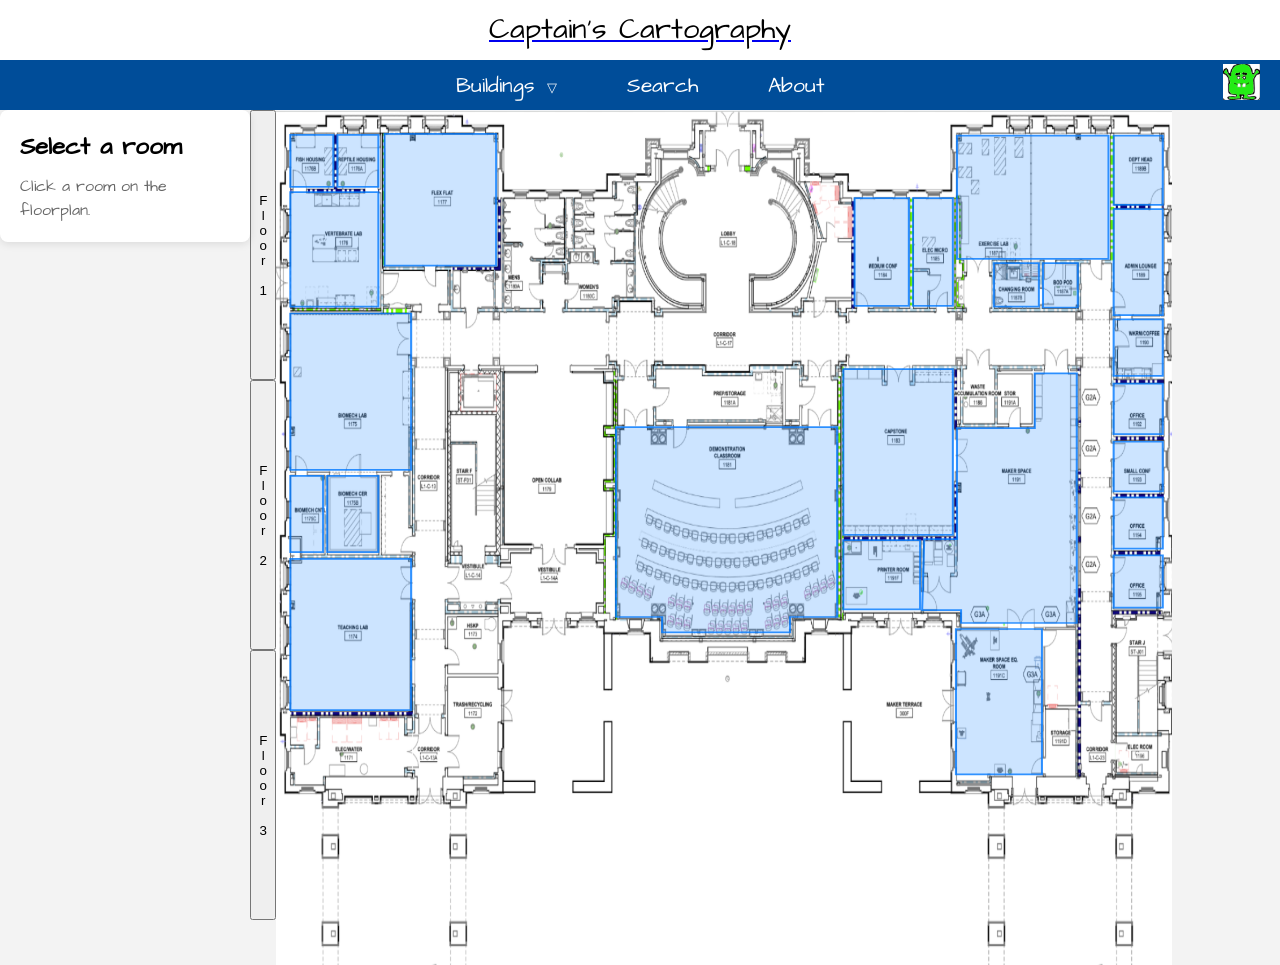
<file: website/Buildings/SERC/index.html>
<!DOCTYPE html>
<html lang="en">
<head>
    <meta charset="UTF-8">
    <meta name="viewport" content="width=device-width, initial-scale=1.0">
    <title>IMap: SERC</title>

    <link rel="stylesheet" href="../../style.css">
    <script src="../../script.js"></script>

    <!-- <script>alert("Please Note:\n\nSome rooms may be labeled differently then they appear");</script> -->

</head>

<body data-building="SERC">
        <!-- NavBar -->
    <div id="navbar-placeholder"></div>

    <div class="main-layout">

        <!--
            INFORMATION PANEL
        -->
        <div class="room-info" id="information-panel">
            <!-- Original room-information view -->
            <section id="room-info-view">
                <h2 id="room-name">Select a room</h2>
                <p id="room-description">Click a room on the floorplan.</p>
            </section>

            <!-- Search panel injected here -->
            <div id="searchbar-placeholder"></div>
        </div>


        <!--
            FLOORPLAN
        -->
        <div class="floor-buttons">
            <button class="floor_button", onclick="showFloor(1)">Floor 1</button>
            <button class="floor_button", onclick="showFloor(2)">Floor 2</button>
            <button class="floor_button", onclick="showFloor(3)">Floor 3</button>
        </div>

        <div class="floorplan-container">

            <!-- FLOOR 1 -->
            <div class="active floor" id="floor-1">
                <img src="Floors/SERC_1.png" class="floorplan-image">
                <svg
                    class="room-overlay"
                    viewBox="0 0 1000 1000"
                    preserveAspectRatio="none"
                >

                    <!-- SERC 1174 -->
                    <polygon
                        class="room"
                        data-room="1174"
                        data-name="SERC 1174"
                        points="
                            14,525
                            132,525
                            132,702
                            14,702
                        "
                    />

                    <!-- SERC 1175 -->
                    <polygon
                        class="room"
                        data-room="1175"
                        data-name="SERC 1175"
                        points="
                            14,238
                            132,238
                            132,421
                            14,421
                        "
                    />

                    <!-- SERC 1175C -->
                    <polygon
                        class="room"
                        data-room="1175C"
                        data-name="SERC 1175C"
                        points="
                            14,428
                            46,428
                            46,517
                            14,517
                        "
                    />

                    <!-- SERC 1175B -->
                    <polygon
                        class="room"
                        data-room="1175B"
                        data-name="SERC 1175B"
                        points="
                            50,428
                            100,428
                            100,517
                            50,517
                        "
                    />

                    <!-- SERC 1176 -->
                    <polygon
                        class="room"
                        data-room="1176"
                        data-name="SERC 1176"
                        points="
                            14,96
                            100,96
                            100,230
                            14,230
                        "
                    />

                    <!-- SERC 1176B -->
                    <polygon
                        class="room"
                        data-room="1176B"
                        data-name="SERC 1176B"
                        points="
                            14,29
                            56,29
                            56,90
                            14,90
                        "
                    />

                    <!-- SERC 1176A -->
                    <polygon
                        class="room"
                        data-room="1176A"
                        data-name="SERC 1176A"
                        points="
                            60,29
                            100,29
                            100,90
                            60,90
                        "
                    />

                    <!-- SERC 1177 -->
                    <polygon
                        class="room"
                        data-room="1177"
                        data-name="SERC 1177"
                        points="
                            106,28
                            215,28
                            215,182
                            106,182
                        "
                    />

                    <!-- SERC 1181 -->
                    <polygon
                        class="room"
                        data-room="1181"
                        data-name="SERC 1181"
                        points="
                            332,371
                            548,371
                            548,593
                            502,593
                            502,611
                            377,611
                            377,593
                            332,593
                        "
                    />

                    <!-- SERC 1184 -->
                    <polygon
                        class="room"
                        data-room="1184"
                        data-name="SERC 1184"
                        points="
                            565,103
                            618,103
                            618,229
                            565,229
                        "
                    />

                    <!-- SERC 1185 -->
                    <polygon
                        class="room"
                        data-room="1185"
                        data-name="SERC 1185"
                        points="
                            622,103
                            661,103
                            661,229
                            622,229
                        "
                    />

                    <!-- SERC 1187 -->
                    <polygon
                        class="room"
                        data-room="1187"
                        data-name="SERC 1187"
                        points="
                            665,30
                            813,30
                            813,174
                            665,174
                        "
                    />

                    <!-- SERC 1187A -->
                    <polygon
                        class="room"
                        data-room="1187A"
                        data-name="SERC 1187A"
                        points="
                            749,179
                            783,179
                            783,231
                            749,231
                        "
                    />

                    <!-- SERC 1187B -->
                    <polygon
                        class="room"
                        data-room="1187B"
                        data-name="SERC 1187B"
                        points="
                            701,179
                            745,179
                            745,230
                            701,230
                        "
                    />

                    <!-- SERC 1185 -->
                    <polygon
                        class="room"
                        data-room="1185"
                        data-name="SERC 1185"
                        points="
                            554,303
                            661,303
                            661,497
                            554,497
                        "
                    />

                    <!-- SERC 1191 -->
                    <polygon
                        class="room"
                        data-room="1191"
                        data-name="SERC 1191"
                        points="
                            741,308
                            782,308
                            782,600
                            669,600
                            669,585
                            631,585
                            633,502
                            665,502
                            665,372
                            741,372
                        "
                    />

                    <!-- SERC 1191C -->
                    <polygon
                        class="room"
                        data-room="1191C"
                        data-name="SERC 1191C"
                        points="
                            664,607
                            748,607
                            748,777
                            664,777
                        "
                    />

                    <!-- SERC 1191F -->
                    <polygon
                        class="room"
                        data-room="1191F"
                        data-name="SERC 1191F"
                        points="
                            554,503
                            629,503
                            629,584
                            554,584
                        "
                    />

                    <!-- SERC 1189B -->
                    <polygon
                        class="room"
                        data-room="1189"
                        data-name="SERC 1189B"
                        points="
                            818,30
                            866,30
                            866,111
                            818,111
                        "
                    />

                    <!-- SERC 1189 -->
                    <polygon
                        class="room"
                        data-room="1189"
                        data-name="SERC 1189"
                        points="
                            818,116
                            866,116
                            866,240
                            818,240
                        "
                    />

                    <!-- SERC 1190 -->
                    <polygon
                        class="room"
                        data-room="1190"
                        data-name="SERC 1190"
                        points="
                            818,245
                            866,245
                            866,311
                            818,311
                        "
                    />

                    <!-- SERC 1192 -->
                    <polygon
                        class="room"
                        data-room="1192"
                        data-name="SERC 1192"
                        points="
                            818,320
                            866,320
                            866,379
                            818,379
                        "
                    />

                    <!-- SERC 1193 -->
                    <polygon
                        class="room"
                        data-room="1193"
                        data-name="SERC 1193"
                        points="
                            818,388
                            866,388
                            866,446
                            818,446
                        "
                    />

                    <!-- SERC 1194 -->
                    <polygon
                        class="room"
                        data-room="1194"
                        data-name="SERC 1194"
                        points="
                            818,453
                            866,453
                            866,513
                            818,513
                        "
                    />

                    <!-- SERC 1195 -->
                    <polygon
                        class="room"
                        data-room="1195"
                        data-name="SERC 1195"
                        points="
                            818,521
                            866,521
                            866,582
                            818,582
                        "
                    />

                </svg>
            </div>

            <!-- FLOOR 2 -->
            <div class="floor" id="floor-2">
                <img src="Floors/SERC_2.png" class="floorplan-image">

                <svg 
                    class="room-overlay"
                    viewBox="0 0 1000 1000"
                    preserveAspectRatio="none"
                >

                    <!-- SERC 2270 -->
                    <polygon
                        class="room"
                        data-room="2270"
                        data-name="SERC 2270"
                        points="
                            51,939
                            121,939
                            121,992
                            51,992
                        "
                    />

                    <!-- SERC 2271 -->
                    <polygon
                        class="room"
                        data-room="2271"
                        data-name="SERC 2271"
                        points="
                            51,845
                            100,845
                            100,930
                            51,930
                        "
                    />

                    <!-- SERC 2272 -->
                    <polygon
                        class="room"
                        data-room="2272"
                        data-name="SERC 2272"
                        points="
                            51,777
                            121,777
                            121,837
                            51,837
                        "
                    />

                    <!-- SERC 2274 -->
                    <polygon
                        class="room"
                        data-room="2274"
                        data-name="SERC 2274"
                        points="
                            10,316
                            129,316
                            129,758
                            10,758
                        "
                    />

                    <!-- SERC 2273 -->
                    <polygon
                        class="room"
                        data-room="2273"
                        data-name="SERC 2273"
                        points="
                            164,696
                            211,696
                            211,758
                            164,758
                        "
                    />

                    <!-- SERC 2275 -->
                    <polygon
                        class="room"
                        data-room="2275"
                        data-name="SERC 2275"
                        points="
                            164,603
                            211,603
                            211,690
                            164,690
                        "
                    />

                    <!-- SERC 2276 -->
                    <polygon
                        class="room"
                        data-room="2276"
                        data-name="SERC 2276"
                        points="
                            164,510
                            211,510
                            211,566
                            164,566
                        "
                    />

                    <!-- SERC 2278 -->
                    <polygon
                        class="room"
                        data-room="2274"
                        data-name="SERC 2274"
                        points="
                            12,28
                            61,28
                            61,240
                            12,240
                        "
                    />

                    <!-- SERC 2279 -->
                    <polygon
                        class="room"
                        data-room="2279"
                        data-name="SERC 2279"
                        points="
                            65,32
                            209,32
                            209,205
                            164,205
                            164,220
                            101,220
                            101,205
                            65,205
                        "
                    />

                    <!-- SERC 2281 -->
                    <polygon
                        class="room"
                        data-room="2281"
                        data-name="SERC 2281"
                        points="
                            217,296
                            327,296
                            327,427
                            217,427
                        "
                    />

                    <!-- SERC 2285 -->
                    <polygon
                        class="room"
                        data-room="2285"
                        data-name="SERC 2285"
                        points="
                            508,209
                            516,198
                            522,185
                            526,168
                            527,157
                            549,157
                            549,222
                            508,222
                        "
                    />

                    <!-- SERC 2286 -->
                    <polygon
                        class="room"
                        data-room="2286"
                        data-name="SERC 2286"
                        points="
                            552,295
                            660,295
                            660,429
                            552,429
                        "
                    />

                    <!-- SERC 2287 -->
                    <polygon
                        class="room"
                        data-room="2287"
                        data-name="SERC 2287"
                        points="
                            553,102
                            587,102
                            587,221
                            551,221
                        "
                    />

                    <!-- SERC 2287B -->
                    <polygon
                        class="room"
                        data-room="2287B"
                        data-name="SERC 2287B"
                        points="
                            591,102
                            661,102
                            661,169
                            591,169
                        "
                    />

                    <!-- SERC 2287A -->
                    <polygon
                        class="room"
                        data-room="2287A"
                        data-name="SERC 2287A"
                        points="
                            592,177
                            661,177
                            661,222
                            592,222
                        "
                    />

                    <!-- SERC 2288 -->
                    <polygon
                        class="room"
                        data-room="2288"
                        data-name="SERC 2288"
                        points="
                            665,28
                            731,28
                            731,222
                            665,222
                        "
                    />

                    <!-- SERC 2289 -->
                    <polygon
                        class="room"
                        data-room="2289"
                        data-name="SERC 2289"
                        points="
                            735,28
                            864,28
                            864,212
                            817,212
                            817,223
                            735,223
                        "
                    />

                    <!-- SERC 2291 -->
                    <polygon
                        class="room"
                        data-room="2291"
                        data-name="SERC 2291"
                        points="
                            668,297
                            782,297
                            782,510
                            668,510
                        "
                    />

                    <!-- SERC 2296 -->
                    <polygon
                        class="room"
                        data-room="2296"
                        data-name="SERC 2296"
                        points="
                            664,518
                            782,518
                            782,755
                            664,755
                        "
                    />

                    <!-- SERC 2290 -->
                    <polygon
                        class="room"
                        data-room="2290"
                        data-name="SERC 2290"
                        points="
                            821,219
                            865,219
                            865,298
                            821,298
                        "
                    />

                    <!-- SERC 2292 -->
                    <polygon
                        class="room"
                        data-room="2292"
                        data-name="SERC 2292"
                        points="
                            817,305
                            865,305
                            865,361
                            817,361
                        "
                    />

                    <!-- SERC 2293 -->
                    <polygon
                        class="room"
                        data-room="2293"
                        data-name="SERC 2293"
                        points="
                            817,368
                            865,368
                            865,421
                            817,421
                        "
                    />

                    <!-- SERC 2294 -->
                    <polygon
                        class="room"
                        data-room="2294"
                        data-name="SERC 2294"
                        points="
                            817,430
                            865,430
                            865,483
                            817,483
                        "
                    />

                    <!-- SERC 2295 -->
                    <polygon
                        class="room"
                        data-room="2295"
                        data-name="SERC 2295"
                        points="
                            817,490
                            865,490
                            865,569
                            817,569
                        "
                    />

                    <!-- SERC 2297 -->
                    <polygon
                        class="room"
                        data-room="2297"
                        data-name="SERC 2297"
                        points="
                            706,775
                            772,775
                            772,834
                            706,834
                        "
                    />

                    <!-- SERC 2298 -->
                    <polygon
                        class="room"
                        data-room="2298"
                        data-name="SERC 2298"
                        points="
                            706,840
                            772,840
                            772,932
                            706,932
                        "
                    />

                    <!-- SERC 2299 -->
                    <polygon
                        class="room"
                        data-room="2299"
                        data-name="SERC 2299"
                        points="
                            706,938
                            772,938
                            772,990
                            706,990
                        "
                    />

                </svg>
            </div>

            <!-- FLOOR 3 -->
            <div class="floor" id="floor-3">
                <img src="Floors/SERC_3.png" class="floorplan-image">

                <svg 
                    class="room-overlay"
                    viewBox="0 0 1000 1000"
                    preserveAspectRatio="none"
                >

                    <!-- SERC 3377 -->
                    <polygon
                        class="room"
                        data-room="3377"
                        data-name="SERC 3377"
                        points="
                            50,773
                            124,773
                            124,992
                            50,992
                        "
                    />

                    <!-- SERC 3380 -->
                    <polygon
                        class="room"
                        data-room="3380"
                        data-name="SERC 3380"
                        points="
                            10,500
                            124,500
                            124,755
                            10,755
                        "
                    />

                    <!-- SERC 3381 -->
                    <polygon
                        class="room"
                        data-room="3381"
                        data-name="SERC 3381"
                        points="
                            10,242
                            124,242
                            124,496
                            10,496
                        "
                    />

                    <!-- SERC 3382 -->
                    <polygon
                        class="room"
                        data-room="3382"
                        data-name="SERC 3382"
                        points="
                            56,18
                            209,18
                            209,186
                            56,186
                        "
                    />

                    <!-- SERC 3383 -->
                    <polygon
                        class="room"
                        data-room="3383"
                        data-name="SERC 3383"
                        points="
                            215,292
                            333,292
                            333,421
                            215,421
                        "
                    />

                    <!-- SERC 3386A -->
                    <polygon
                        class="room"
                        data-room="3386A"
                        data-name="SERC 3386A"
                        points="
                            326,74
                            368,74
                            368,228
                            344,228
                            344,136
                            326,136
                        "
                    />

                    <!-- SERC 3386 -->
                    <polygon
                        class="room"
                        data-room="3386"
                        data-name="SERC 3386"
                        points="
                            371,44
                            503,44
                            503,207
                            371,207
                        "
                    />

                    <!-- SERC 3385 -->
                    <polygon
                        class="room"
                        data-room="3385"
                        data-name="SERC 3385"
                        points="
                            337,352
                            369,352
                            369,461
                            505,461
                            505,352
                            537,352
                            537,430
                            547,430
                            547,573
                            502,573
                            502,599
                            372,599
                            372,573
                            327,573
                            327,428
                            337,428
                        "
                    />

                    <!-- SERC 3385A -->
                    <polygon
                        class="room"
                        data-room="3385A"
                        data-name="SERC 3385A"
                        points="
                            373,454
                            501,454
                            501,307
                            373,307
                        "
                    />

                    <!-- SERC 3389 -->
                    <polygon
                        class="room"
                        data-room="3389"
                        data-name="SERC 3389"
                        points="
                            507,75
                            548,75
                            548,133
                            507,133
                        "
                    />

                    <!-- SERC 3390 -->
                    <polygon
                        class="room"
                        data-room="3390"
                        data-name="SERC 3390"
                        points="
                            552,93
                            585,93
                            585,172
                            552,172
                        "
                    />

                    <!-- SERC 3391 -->
                    <polygon
                        class="room"
                        data-room="3391"
                        data-name="SERC 3391"
                        points="
                            588,93
                            623,93
                            623,172
                            588,172
                        "
                    />

                    <!-- SERC 3392 -->
                    <polygon
                        class="room"
                        data-room="3392"
                        data-name="SERC 3392"
                        points="
                            627,93
                            661,93
                            661,172
                            627,172
                        "
                    />

                    <!-- SERC 3387 -->
                    <polygon
                        class="room"
                        data-room="3387"
                        data-name="SERC 3387"
                        points="
                            541,290
                            660,290
                            660,423
                            541,423
                        "
                    />

                    <!-- SERC 3397 -->
                    <polygon
                        class="room"
                        data-room="3397"
                        data-name="SERC 3397"
                        points="
                            665,290
                            770,290
                            770,333
                            779,333
                            779,445
                            770,445
                            770,487
                            665,487
                        "
                    />

                    <!-- SERC 3393 -->
                    <polygon
                        class="room"
                        data-room="3393"
                        data-name="SERC 3393"
                        points="
                            664,17
                            713,17
                            713,132
                            664,132
                        "
                    />

                    <!-- SERC 3395 -->
                    <polygon
                        class="room"
                        data-room="3395"
                        data-name="SERC 3395"
                        points="
                            717,17
                            865,17
                            865,205
                            813,205
                            813,229
                            717,229
                        "
                    />

                    <!-- SERC 3402 -->
                    <polygon
                        class="room"
                        data-room="3402"
                        data-name="SERC 3402"
                        points="
                            663,494
                            770,494
                            770,535
                            779,535
                            779,709
                            770,709
                            770,756
                            663,756
                        "
                    />

                    <!-- SERC 3396 -->
                    <polygon
                        class="room"
                        data-room="3396"
                        data-name="SERC 3396"
                        points="
                            817,211
                            864,211
                            864,294
                            817,294
                        "
                    />

                    <!-- SERC 3398 -->
                    <polygon
                        class="room"
                        data-room="3398"
                        data-name="SERC 3398"
                        points="
                            817,297
                            864,297
                            864,358
                            817,358
                        "
                    />

                    <!-- SERC 3399 -->
                    <polygon
                        class="room"
                        data-room="3399"
                        data-name="SERC 3399"
                        points="
                            817,365
                            864,365
                            864,418
                            817,418
                        "
                    />

                    <!-- SERC 3400 -->
                    <polygon
                        class="room"
                        data-room="3400"
                        data-name="SERC 3400"
                        points="
                            817,426
                            864,426
                            864,480
                            817,480
                        "
                    />

                    <!-- SERC 3401 -->
                    <polygon
                        class="room"
                        data-room="3401"
                        data-name="SERC 3401"
                        points="
                            817,486
                            864,486
                            864,565
                            817,565
                        "
                    />

                    <!-- SERC 3403 -->
                    <polygon
                        class="room"
                        data-room="3403"
                        data-name="SERC 3403"
                        points="
                            705,772
                            780,772
                            780,991
                            705,991
                        "
                    />

                    <!-- SERC 3396 -->
                    <polygon
                        class="room"
                        data-room="3396"
                        data-name="SERC 3396"
                        points="
                            817,211
                            864,211
                            864,294
                            817,294
                        "
                    />

                </svg>
            </div>

        </div>
    </div>

</body>
</html>
</file>
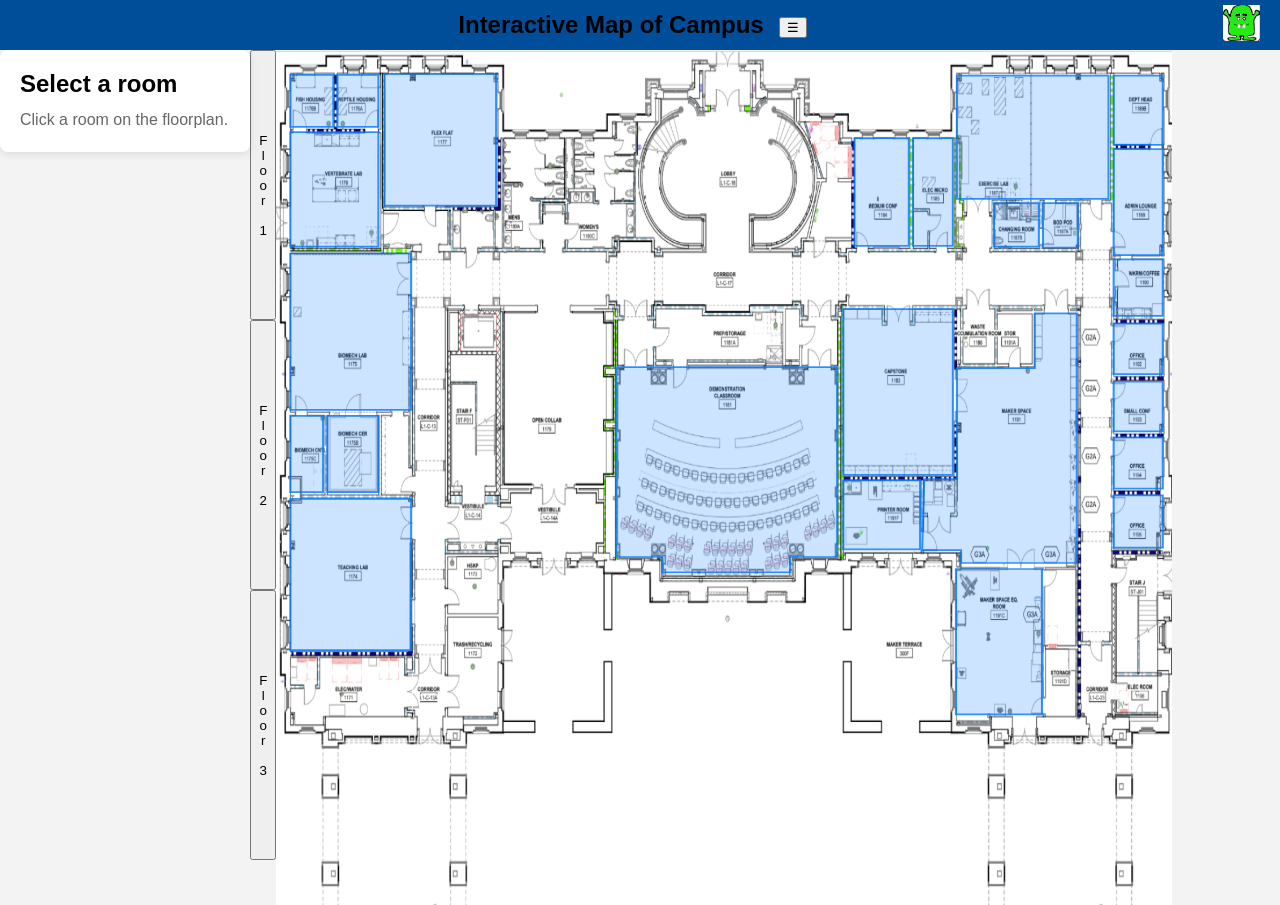
<file: website/Buildings/SERC/index.HTML>
<!DOCTYPE html>
<html lang="en">
<head>
    <meta charset="UTF-8">
    <meta name="viewport" content="width=device-width, initial-scale=1.0">
    <title>IMap: SERC</title>

    <link rel="stylesheet" href="../../style.css">
    <script src="../../script.js"></script>

    <!-- <script>alert("Please Note:\n\nSome rooms may be labeled differently then they appear");</script> -->

</head>

<body data-building="SERC">
        <!-- NavBar-->
    <nav class="navbar">
        <h1 class="navbar-title">Interactive Map of Campus</h1>

        <ul class="navbar-links">
            <li class="dropdown">
                <a href="#"><button class="menu-btn">&#9776;</button></a>
                <ul class="dropdown-menu">
                    <li><a href="../../../index.html">Home</a></li>
                    <li class="dropdown"><a href="#">Buildings</a>
                        <ul class="dropdown-menu">
                            <li><a href="../TFAC/">(TFAC) Torggler Fine Arts Center</a></li>
                            <li><a href="../FORBES/">(FORBES) Forbes</a></li>
                            <li><a href="../LUTR/">(LUTR) Luter</a></li>
                            <li><a href="../MCM/">(MCM) McMurran</a></li>
                            <li><a href="../FERG/">(FERG) Ferguson</a></li>
                            <li><a href="../SERC/">(SERC) Science and Engineering Recearch Center</a></li>
                            <li><a href="../TRIB/">(TRIB) Trible Library</a></li>
                        </ul>
                    </li>
                    <li><a href="#" id="nav-search-btn">Search</a></li>
                    <li><a href="#">About</a></li>
                </ul>
            </li>
        </ul>
        <div class="navbar-logo">
            <a href="../../../index.html">
                <img src="../../img/Wumpus.png" alt="IMAP Logo">
            </a>
        </div>
    </nav>

    <div class="main-layout">

        <!--
            INFORMATION PANEL
        -->
        <div class="room-info" id="information-panel">

            <!-- Original room-information view -->
            <section id="room-info-view">
                <h2 id="room-name">Select a room</h2>
                <p id="room-description">Click a room on the floorplan.</p>
            </section>

            <!-- Search view: replaces the room information -->
            <section id="search-info-view" hidden>
                <h2>Search &amp; Filter</h2>
                <p>Choose an option to find courses, instructors, rooms, or class times.</p>

                <form id="course-search-form">
                    <label for="filter-type">Search by:</label>
                    <select id="filter-type" name="filterType">
                        <option value="course">Course code</option>
                        <option value="crn">CRN</option>
                        <option value="instructor">Instructor</option>
                        <option value="location">Building / location</option>
                        <option value="room">Room ID</option>
                        <option value="time">Class time</option>
                    </select>

                    <div id="query-field">
                        <label for="filter-query" id="query-label">Course code:</label>
                        <input
                            type="search"
                            id="filter-query"
                            name="query"
                            placeholder="e.g., CPSC 150"
                        >
                    </div>

                    <div id="time-options" hidden>
                        <label for="filter-day">Day of week:</label>
                        <select id="filter-day" name="day">
                            <option value="M">Monday</option>
                            <option value="T">Tuesday</option>
                            <option value="W">Wednesday</option>
                            <option value="R">Thursday</option>
                            <option value="F">Friday</option>
                            <option value="S">Saturday</option>
                            <option value="U">Sunday</option>
                        </select>

                        <label for="filter-time">Time (24-hour HHMM):</label>
                        <input
                            type="text"
                            id="filter-time"
                            name="time"
                            placeholder="e.g., 1330"
                            inputmode="numeric"
                        >
                    </div>

                    <div class="search-panel-buttons">
                        <button type="submit">Search</button>
                        <button type="button" id="clear-search">Clear</button>
                        <button type="button" id="back-to-room">Back to room info</button>
                    </div>
                </form>

                <div id="search-results" aria-live="polite"></div>
            </section>

        </div>


        <!--
            FLOORPLAN
        -->
        <div class="floor-buttons">
            <button class="floor_button", onclick="showFloor(1)">Floor 1</button>
            <button class="floor_button", onclick="showFloor(2)">Floor 2</button>
            <button class="floor_button", onclick="showFloor(3)">Floor 3</button>
        </div>

        <div class="floorplan-container">

            <!-- FLOOR 1 -->
            <div class="active floor" id="floor-1">
                <img src="Floors/SERC_1.png" class="floorplan-image">
                <svg
                    class="room-overlay"
                    viewBox="0 0 1000 1000"
                    preserveAspectRatio="none"
                >

                    <!-- SERC 1174 -->
                    <polygon
                        class="room"
                        data-room="1174"
                        data-name="SERC 1174"
                        points="
                            14,525
                            132,525
                            132,702
                            14,702
                        "
                    />

                    <!-- SERC 1175 -->
                    <polygon
                        class="room"
                        data-room="1175"
                        data-name="SERC 1175"
                        points="
                            14,238
                            132,238
                            132,421
                            14,421
                        "
                    />

                    <!-- SERC 1175C -->
                    <polygon
                        class="room"
                        data-room="1175C"
                        data-name="SERC 1175C"
                        points="
                            14,428
                            46,428
                            46,517
                            14,517
                        "
                    />

                    <!-- SERC 1175B -->
                    <polygon
                        class="room"
                        data-room="1175B"
                        data-name="SERC 1175B"
                        points="
                            50,428
                            100,428
                            100,517
                            50,517
                        "
                    />

                    <!-- SERC 1176 -->
                    <polygon
                        class="room"
                        data-room="1176"
                        data-name="SERC 1176"
                        points="
                            14,96
                            100,96
                            100,230
                            14,230
                        "
                    />

                    <!-- SERC 1176B -->
                    <polygon
                        class="room"
                        data-room="1176B"
                        data-name="SERC 1176B"
                        points="
                            14,29
                            56,29
                            56,90
                            14,90
                        "
                    />

                    <!-- SERC 1176A -->
                    <polygon
                        class="room"
                        data-room="1176A"
                        data-name="SERC 1176A"
                        points="
                            60,29
                            100,29
                            100,90
                            60,90
                        "
                    />

                    <!-- SERC 1177 -->
                    <polygon
                        class="room"
                        data-room="1177"
                        data-name="SERC 1177"
                        points="
                            106,28
                            215,28
                            215,182
                            106,182
                        "
                    />

                    <!-- SERC 1181 -->
                    <polygon
                        class="room"
                        data-room="1181"
                        data-name="SERC 1181"
                        points="
                            332,371
                            548,371
                            548,593
                            502,593
                            502,611
                            377,611
                            377,593
                            332,593
                        "
                    />

                    <!-- SERC 1184 -->
                    <polygon
                        class="room"
                        data-room="1184"
                        data-name="SERC 1184"
                        points="
                            565,103
                            618,103
                            618,229
                            565,229
                        "
                    />

                    <!-- SERC 1185 -->
                    <polygon
                        class="room"
                        data-room="1185"
                        data-name="SERC 1185"
                        points="
                            622,103
                            661,103
                            661,229
                            622,229
                        "
                    />

                    <!-- SERC 1187 -->
                    <polygon
                        class="room"
                        data-room="1187"
                        data-name="SERC 1187"
                        points="
                            665,30
                            813,30
                            813,174
                            665,174
                        "
                    />

                    <!-- SERC 1187A -->
                    <polygon
                        class="room"
                        data-room="1187A"
                        data-name="SERC 1187A"
                        points="
                            749,179
                            783,179
                            783,231
                            749,231
                        "
                    />

                    <!-- SERC 1187B -->
                    <polygon
                        class="room"
                        data-room="1187B"
                        data-name="SERC 1187B"
                        points="
                            701,179
                            745,179
                            745,230
                            701,230
                        "
                    />

                    <!-- SERC 1185 -->
                    <polygon
                        class="room"
                        data-room="1185"
                        data-name="SERC 1185"
                        points="
                            554,303
                            661,303
                            661,497
                            554,497
                        "
                    />

                    <!-- SERC 1191 -->
                    <polygon
                        class="room"
                        data-room="1191"
                        data-name="SERC 1191"
                        points="
                            741,308
                            782,308
                            782,600
                            669,600
                            669,585
                            631,585
                            633,502
                            665,502
                            665,372
                            741,372
                        "
                    />

                    <!-- SERC 1191C -->
                    <polygon
                        class="room"
                        data-room="1191C"
                        data-name="SERC 1191C"
                        points="
                            664,607
                            748,607
                            748,777
                            664,777
                        "
                    />

                    <!-- SERC 1191F -->
                    <polygon
                        class="room"
                        data-room="1191F"
                        data-name="SERC 1191F"
                        points="
                            554,503
                            629,503
                            629,584
                            554,584
                        "
                    />

                    <!-- SERC 1189B -->
                    <polygon
                        class="room"
                        data-room="1189"
                        data-name="SERC 1189B"
                        points="
                            818,30
                            866,30
                            866,111
                            818,111
                        "
                    />

                    <!-- SERC 1189 -->
                    <polygon
                        class="room"
                        data-room="1189"
                        data-name="SERC 1189"
                        points="
                            818,116
                            866,116
                            866,240
                            818,240
                        "
                    />

                    <!-- SERC 1190 -->
                    <polygon
                        class="room"
                        data-room="1190"
                        data-name="SERC 1190"
                        points="
                            818,245
                            866,245
                            866,311
                            818,311
                        "
                    />

                    <!-- SERC 1192 -->
                    <polygon
                        class="room"
                        data-room="1192"
                        data-name="SERC 1192"
                        points="
                            818,320
                            866,320
                            866,379
                            818,379
                        "
                    />

                    <!-- SERC 1193 -->
                    <polygon
                        class="room"
                        data-room="1193"
                        data-name="SERC 1193"
                        points="
                            818,388
                            866,388
                            866,446
                            818,446
                        "
                    />

                    <!-- SERC 1194 -->
                    <polygon
                        class="room"
                        data-room="1194"
                        data-name="SERC 1194"
                        points="
                            818,453
                            866,453
                            866,513
                            818,513
                        "
                    />

                    <!-- SERC 1195 -->
                    <polygon
                        class="room"
                        data-room="1195"
                        data-name="SERC 1195"
                        points="
                            818,521
                            866,521
                            866,582
                            818,582
                        "
                    />

                </svg>
            </div>

            <!-- FLOOR 2 -->
            <div class="floor" id="floor-2">
                <img src="Floors/SERC_2.png" class="floorplan-image">

                <svg 
                    class="room-overlay"
                    viewBox="0 0 1000 1000"
                    preserveAspectRatio="none"
                >

                    <!-- SERC 2270 -->
                    <polygon
                        class="room"
                        data-room="2270"
                        data-name="SERC 2270"
                        points="
                            51,939
                            121,939
                            121,992
                            51,992
                        "
                    />

                    <!-- SERC 2271 -->
                    <polygon
                        class="room"
                        data-room="2271"
                        data-name="SERC 2271"
                        points="
                            51,845
                            100,845
                            100,930
                            51,930
                        "
                    />

                    <!-- SERC 2272 -->
                    <polygon
                        class="room"
                        data-room="2272"
                        data-name="SERC 2272"
                        points="
                            51,777
                            121,777
                            121,837
                            51,837
                        "
                    />

                    <!-- SERC 2274 -->
                    <polygon
                        class="room"
                        data-room="2274"
                        data-name="SERC 2274"
                        points="
                            10,316
                            129,316
                            129,758
                            10,758
                        "
                    />

                    <!-- SERC 2273 -->
                    <polygon
                        class="room"
                        data-room="2273"
                        data-name="SERC 2273"
                        points="
                            164,696
                            211,696
                            211,758
                            164,758
                        "
                    />

                    <!-- SERC 2275 -->
                    <polygon
                        class="room"
                        data-room="2275"
                        data-name="SERC 2275"
                        points="
                            164,603
                            211,603
                            211,690
                            164,690
                        "
                    />

                    <!-- SERC 2276 -->
                    <polygon
                        class="room"
                        data-room="2276"
                        data-name="SERC 2276"
                        points="
                            164,510
                            211,510
                            211,566
                            164,566
                        "
                    />

                    <!-- SERC 2278 -->
                    <polygon
                        class="room"
                        data-room="2274"
                        data-name="SERC 2274"
                        points="
                            12,28
                            61,28
                            61,240
                            12,240
                        "
                    />

                    <!-- SERC 2279 -->
                    <polygon
                        class="room"
                        data-room="2279"
                        data-name="SERC 2279"
                        points="
                            65,32
                            209,32
                            209,205
                            164,205
                            164,220
                            101,220
                            101,205
                            65,205
                        "
                    />

                    <!-- SERC 2281 -->
                    <polygon
                        class="room"
                        data-room="2281"
                        data-name="SERC 2281"
                        points="
                            217,296
                            327,296
                            327,427
                            217,427
                        "
                    />

                    <!-- SERC 2285 -->
                    <polygon
                        class="room"
                        data-room="2285"
                        data-name="SERC 2285"
                        points="
                            508,209
                            516,198
                            522,185
                            526,168
                            527,157
                            549,157
                            549,222
                            508,222
                        "
                    />

                    <!-- SERC 2286 -->
                    <polygon
                        class="room"
                        data-room="2286"
                        data-name="SERC 2286"
                        points="
                            552,295
                            660,295
                            660,429
                            552,429
                        "
                    />

                    <!-- SERC 2287 -->
                    <polygon
                        class="room"
                        data-room="2287"
                        data-name="SERC 2287"
                        points="
                            553,102
                            587,102
                            587,221
                            551,221
                        "
                    />

                    <!-- SERC 2287B -->
                    <polygon
                        class="room"
                        data-room="2287B"
                        data-name="SERC 2287B"
                        points="
                            591,102
                            661,102
                            661,169
                            591,169
                        "
                    />

                    <!-- SERC 2287A -->
                    <polygon
                        class="room"
                        data-room="2287A"
                        data-name="SERC 2287A"
                        points="
                            592,177
                            661,177
                            661,222
                            592,222
                        "
                    />

                    <!-- SERC 2288 -->
                    <polygon
                        class="room"
                        data-room="2288"
                        data-name="SERC 2288"
                        points="
                            665,28
                            731,28
                            731,222
                            665,222
                        "
                    />

                    <!-- SERC 2289 -->
                    <polygon
                        class="room"
                        data-room="2289"
                        data-name="SERC 2289"
                        points="
                            735,28
                            864,28
                            864,212
                            817,212
                            817,223
                            735,223
                        "
                    />

                    <!-- SERC 2291 -->
                    <polygon
                        class="room"
                        data-room="2291"
                        data-name="SERC 2291"
                        points="
                            668,297
                            782,297
                            782,510
                            668,510
                        "
                    />

                    <!-- SERC 2296 -->
                    <polygon
                        class="room"
                        data-room="2296"
                        data-name="SERC 2296"
                        points="
                            664,518
                            782,518
                            782,755
                            664,755
                        "
                    />

                    <!-- SERC 2290 -->
                    <polygon
                        class="room"
                        data-room="2290"
                        data-name="SERC 2290"
                        points="
                            821,219
                            865,219
                            865,298
                            821,298
                        "
                    />

                    <!-- SERC 2292 -->
                    <polygon
                        class="room"
                        data-room="2292"
                        data-name="SERC 2292"
                        points="
                            817,305
                            865,305
                            865,361
                            817,361
                        "
                    />

                    <!-- SERC 2293 -->
                    <polygon
                        class="room"
                        data-room="2293"
                        data-name="SERC 2293"
                        points="
                            817,368
                            865,368
                            865,421
                            817,421
                        "
                    />

                    <!-- SERC 2294 -->
                    <polygon
                        class="room"
                        data-room="2294"
                        data-name="SERC 2294"
                        points="
                            817,430
                            865,430
                            865,483
                            817,483
                        "
                    />

                    <!-- SERC 2295 -->
                    <polygon
                        class="room"
                        data-room="2295"
                        data-name="SERC 2295"
                        points="
                            817,490
                            865,490
                            865,569
                            817,569
                        "
                    />

                    <!-- SERC 2297 -->
                    <polygon
                        class="room"
                        data-room="2297"
                        data-name="SERC 2297"
                        points="
                            706,775
                            772,775
                            772,834
                            706,834
                        "
                    />

                    <!-- SERC 2298 -->
                    <polygon
                        class="room"
                        data-room="2298"
                        data-name="SERC 2298"
                        points="
                            706,840
                            772,840
                            772,932
                            706,932
                        "
                    />

                    <!-- SERC 2299 -->
                    <polygon
                        class="room"
                        data-room="2299"
                        data-name="SERC 2299"
                        points="
                            706,938
                            772,938
                            772,990
                            706,990
                        "
                    />

                </svg>
            </div>

            <!-- FLOOR 3 -->
            <div class="floor" id="floor-3">
                <img src="Floors/SERC_3.png" class="floorplan-image">

                <svg 
                    class="room-overlay"
                    viewBox="0 0 1000 1000"
                    preserveAspectRatio="none"
                >

                    <!-- SERC 3377 -->
                    <polygon
                        class="room"
                        data-room="3377"
                        data-name="SERC 3377"
                        points="
                            50,773
                            124,773
                            124,992
                            50,992
                        "
                    />

                    <!-- SERC 3380 -->
                    <polygon
                        class="room"
                        data-room="3380"
                        data-name="SERC 3380"
                        points="
                            10,500
                            124,500
                            124,755
                            10,755
                        "
                    />

                    <!-- SERC 3381 -->
                    <polygon
                        class="room"
                        data-room="3381"
                        data-name="SERC 3381"
                        points="
                            10,242
                            124,242
                            124,496
                            10,496
                        "
                    />

                    <!-- SERC 3382 -->
                    <polygon
                        class="room"
                        data-room="3382"
                        data-name="SERC 3382"
                        points="
                            56,18
                            209,18
                            209,186
                            56,186
                        "
                    />

                    <!-- SERC 3383 -->
                    <polygon
                        class="room"
                        data-room="3383"
                        data-name="SERC 3383"
                        points="
                            215,292
                            333,292
                            333,421
                            215,421
                        "
                    />

                    <!-- SERC 3386A -->
                    <polygon
                        class="room"
                        data-room="3386A"
                        data-name="SERC 3386A"
                        points="
                            326,74
                            368,74
                            368,228
                            344,228
                            344,136
                            326,136
                        "
                    />

                    <!-- SERC 3386 -->
                    <polygon
                        class="room"
                        data-room="3386"
                        data-name="SERC 3386"
                        points="
                            371,44
                            503,44
                            503,207
                            371,207
                        "
                    />

                    <!-- SERC 3385 -->
                    <polygon
                        class="room"
                        data-room="3385"
                        data-name="SERC 3385"
                        points="
                            337,352
                            369,352
                            369,461
                            505,461
                            505,352
                            537,352
                            537,430
                            547,430
                            547,573
                            502,573
                            502,599
                            372,599
                            372,573
                            327,573
                            327,428
                            337,428
                        "
                    />

                    <!-- SERC 3385A -->
                    <polygon
                        class="room"
                        data-room="3385A"
                        data-name="SERC 3385A"
                        points="
                            373,454
                            501,454
                            501,307
                            373,307
                        "
                    />

                    <!-- SERC 3389 -->
                    <polygon
                        class="room"
                        data-room="3389"
                        data-name="SERC 3389"
                        points="
                            507,75
                            548,75
                            548,133
                            507,133
                        "
                    />

                    <!-- SERC 3390 -->
                    <polygon
                        class="room"
                        data-room="3390"
                        data-name="SERC 3390"
                        points="
                            552,93
                            585,93
                            585,172
                            552,172
                        "
                    />

                    <!-- SERC 3391 -->
                    <polygon
                        class="room"
                        data-room="3391"
                        data-name="SERC 3391"
                        points="
                            588,93
                            623,93
                            623,172
                            588,172
                        "
                    />

                    <!-- SERC 3392 -->
                    <polygon
                        class="room"
                        data-room="3392"
                        data-name="SERC 3392"
                        points="
                            627,93
                            661,93
                            661,172
                            627,172
                        "
                    />

                    <!-- SERC 3387 -->
                    <polygon
                        class="room"
                        data-room="3387"
                        data-name="SERC 3387"
                        points="
                            541,290
                            660,290
                            660,423
                            541,423
                        "
                    />

                    <!-- SERC 3397 -->
                    <polygon
                        class="room"
                        data-room="3397"
                        data-name="SERC 3397"
                        points="
                            665,290
                            770,290
                            770,333
                            779,333
                            779,445
                            770,445
                            770,487
                            665,487
                        "
                    />

                    <!-- SERC 3393 -->
                    <polygon
                        class="room"
                        data-room="3393"
                        data-name="SERC 3393"
                        points="
                            664,17
                            713,17
                            713,132
                            664,132
                        "
                    />

                    <!-- SERC 3395 -->
                    <polygon
                        class="room"
                        data-room="3395"
                        data-name="SERC 3395"
                        points="
                            717,17
                            865,17
                            865,205
                            813,205
                            813,229
                            717,229
                        "
                    />

                    <!-- SERC 3402 -->
                    <polygon
                        class="room"
                        data-room="3402"
                        data-name="SERC 3402"
                        points="
                            663,494
                            770,494
                            770,535
                            779,535
                            779,709
                            770,709
                            770,756
                            663,756
                        "
                    />

                    <!-- SERC 3396 -->
                    <polygon
                        class="room"
                        data-room="3396"
                        data-name="SERC 3396"
                        points="
                            817,211
                            864,211
                            864,294
                            817,294
                        "
                    />

                    <!-- SERC 3398 -->
                    <polygon
                        class="room"
                        data-room="3398"
                        data-name="SERC 3398"
                        points="
                            817,297
                            864,297
                            864,358
                            817,358
                        "
                    />

                    <!-- SERC 3399 -->
                    <polygon
                        class="room"
                        data-room="3399"
                        data-name="SERC 3399"
                        points="
                            817,365
                            864,365
                            864,418
                            817,418
                        "
                    />

                    <!-- SERC 3400 -->
                    <polygon
                        class="room"
                        data-room="3400"
                        data-name="SERC 3400"
                        points="
                            817,426
                            864,426
                            864,480
                            817,480
                        "
                    />

                    <!-- SERC 3401 -->
                    <polygon
                        class="room"
                        data-room="3401"
                        data-name="SERC 3401"
                        points="
                            817,486
                            864,486
                            864,565
                            817,565
                        "
                    />

                    <!-- SERC 3403 -->
                    <polygon
                        class="room"
                        data-room="3403"
                        data-name="SERC 3403"
                        points="
                            705,772
                            780,772
                            780,991
                            705,991
                        "
                    />

                    <!-- SERC 3396 -->
                    <polygon
                        class="room"
                        data-room="3396"
                        data-name="SERC 3396"
                        points="
                            817,211
                            864,211
                            864,294
                            817,294
                        "
                    />

                </svg>
            </div>

        </div>
    </div>

</body>
</html>
</file>
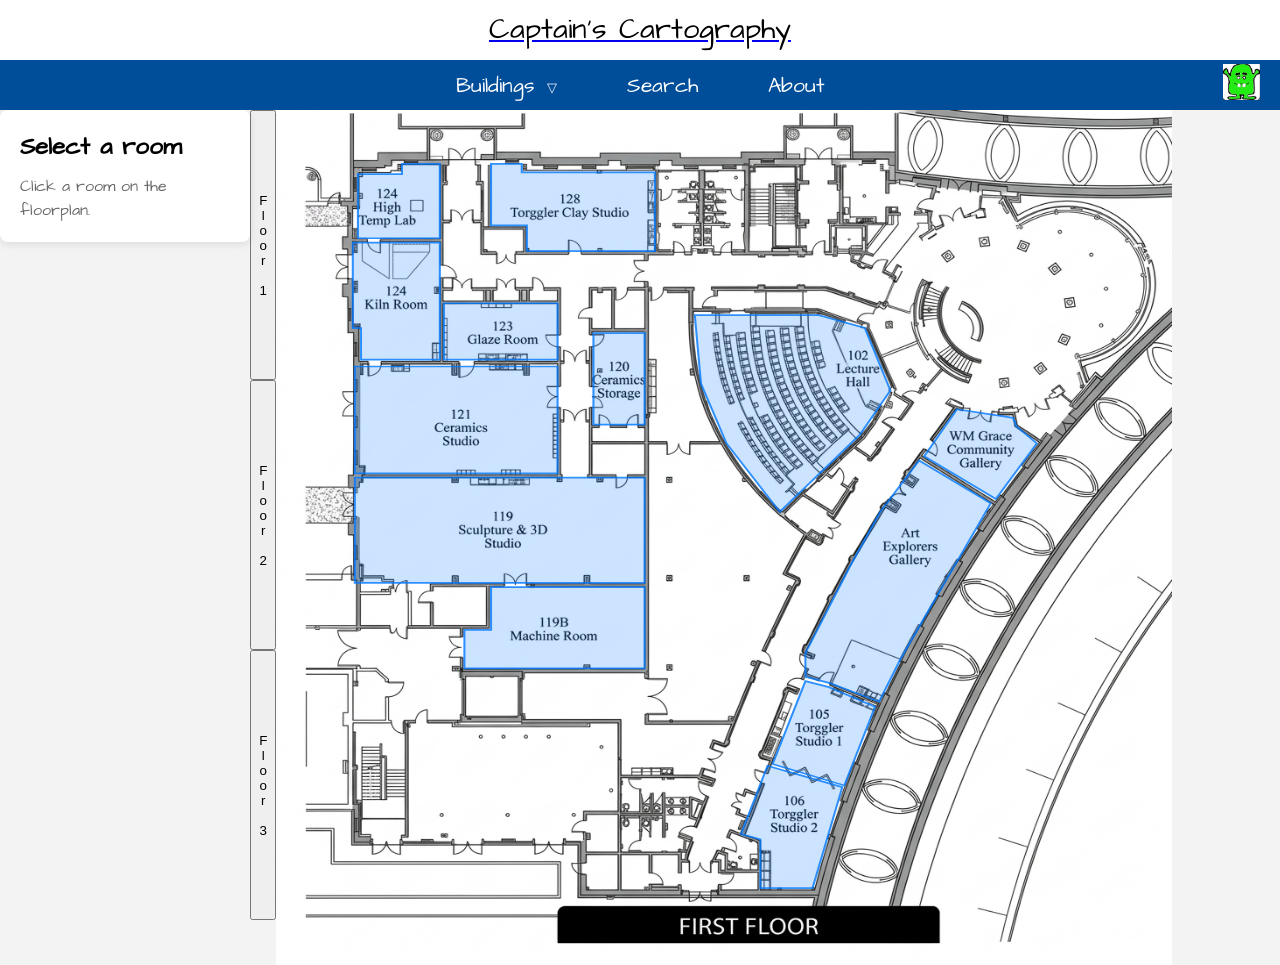
<file: website/Buildings/TFAC/index.html>
<!DOCTYPE html>
<html lang="en">
<head>
    <meta charset="UTF-8">
    <meta name="viewport" content="width=device-width, initial-scale=1.0">
    <title>IMap: TFAC</title>

    <link rel="stylesheet" href="../../style.css">
    <script src="../../script.js"></script>

</head>

<body data-building="TFAC">
    <!-- NavBar -->
    <div id="navbar-placeholder"></div>

    <div class="main-layout">

        <!--
            INFORMATION PANEL
        -->
        
                <div class="room-info" id="information-panel">
            <!-- Original room-information view -->
            <section id="room-info-view">
                <h2 id="room-name">Select a room</h2>
                <p id="room-description">Click a room on the floorplan.</p>
            </section>

            <!-- Search panel injected here -->
            <div id="searchbar-placeholder"></div>
        </div>



        <!--
            FLOORPLAN
        -->
        <div class="floor-buttons">
            <button class="floor_button", onclick="showFloor(1)">Floor 1</button>
            <button class="floor_button", onclick="showFloor(2)">Floor 2</button>
            <button class="floor_button", onclick="showFloor(3)">Floor 3</button>
        </div>

        <div class="floorplan-container">

            <!-- FLOOR 1 -->
            <div class="active floor" id="floor-1">
                <img src="Floors/TFAC_1G.jpg" class="floorplan-image">
                <svg
                    class="room-overlay"
                    viewBox="0 0 1000 1000"
                    preserveAspectRatio="none"
                >

                    <!-- TFAC 124A -->
                    <polygon
                        class="room"
                        data-room="124A"
                        data-name="TFAC 124A"
                        points="
                            80,75
                            123,75
                            123,63
                            160,63
                            160,150
                            80,150
                        "
                    />

                    <!-- TFAC 124 -->
                    <polygon
                        class="room"
                        data-room="124"
                        data-name="TFAC 124"
                        points="
                            75,155
                            160,155
                            160,292
                            83, 292
                            83, 255
                            75, 255

                        "
                    />


                    <!-- TFAC 123 -->
                    <polygon
                        class="room"
                        data-room="123"
                        data-name="TFAC 123"
                        points="
                            164,226
                            275,226
                            275,292
                            164,292
                        "
                    />


                    <!-- TFAC 121 -->
                    <polygon
                        class="room"
                        data-room="121"
                        data-name="TFAC 121"
                        points="
                            77, 300
                            275, 300
                            275, 425
                            77, 425
                        "
                    />


                    <!-- TFAC 119 -->
                    <polygon
                        class="room"
                        data-room="119"
                        data-name="TFAC 119"
                        points="
                            77, 430
                            360, 430
                            360, 553
                            77, 553
                        "
                    />

                    <!-- TFAC 120 -->
                    <polygon
                        class="room"
                        data-room="120"
                        data-name="TFAC 120"
                        points="
                            310,261
                            360,261
                            360,368
                            310,368
                        "
                    />

                    <!-- TFAC 119B -->
                    <polygon
                        class="room"
                        data-room="119B"
                        data-name="TFAC 119B"
                        points="
                            210,558
                            360,558
                            360,653
                            184,653
                            184,608
                            210,608
                        "
                    />

                    <!-- TFAC 128 -->
                    <polygon
                        class="room"
                        data-room="128"
                        data-name="TFAC 128"
                        points="
                            210,63
                            240,63
                            240,73
                            370,73
                            370,165
                            245,165
                            245,135
                            210,135
                        "
                    />

                    <!-- TFAC 102 -->
                    <polygon
                        class="room"
                        data-room="102"
                        data-name="TFAC 102"
                        points="
                            409,240
                            530,240
                            575,255
                            600,328
                            570,380
                            492,470
                            440,390
                            415,320
                        "
                    />

                    <!-- WM Grace Community Gallery -->
                    <polygon
                        class="room"
                        data-room="WM Grace Community Gallery"
                        data-name="TFAC WM Grace Community Gallery"
                        points="
                            665,350
                            720,360
                            723,370
                            743,390
                            703,455
                            633,405
                        "
                    />

                    <!-- Art Explorers Gallery -->
                    <polygon
                        class="room"
                        data-room="Art Explorers Gallery"
                        data-name="TFAC Art Explorers Gallery"
                        points="
                            628,410
                            698,460
                            610,642
                            589,692
                            540,670
                            517,663
                            517,635
                            560,535
                            590,470
                        "
                    />

                    <!-- TFAC 105 Studio 1-->
                    <polygon
                        class="room"
                        data-room="105 Studio 1"
                        data-name="TFAC 105"
                        points="
                            517,668
                            540,675
                            585,698
                            555,790
                            485,765
                        "
                    />

                    <!-- TFAC 106 Studio 2-->
                    <polygon
                        class="room"
                        data-room="106 Studio 2"
                        data-name="TFAC 106"
                        points="
                            480,767
                            553,792
                            524,910
                            473,910
                            473,853
                            454,847
                        "
                    />

                </svg>
            </div>

            <!-- FLOOR 2 -->
            <div class="floor" id="floor-2">
                <img src="Floors/TFAC_2G.jpg" class="floorplan-image">

                <svg 
                    class="room-overlay"
                    viewBox="0 0 1000 1000"
                    preserveAspectRatio="none"
                >
                    <!-- TFAC 228 -->
                    <polygon
                        class="room"
                        data-room="228"
                        data-name="TFAC 228"
                        points="
                            173,56
                            207,56
                            207,63
                            348,63
                            348,113
                            310,113
                            310,160
                            173,160
                        "
                    />

                    <!-- TFAC 226A -->
                    <polygon
                        class="room"
                        data-room="226A"
                        data-name="TFAC 226A"
                        points="
                            80,56
                            116,56
                            116,131
                            30,131
                            30,112
                            35,112
                            35,66
                            80,66
                        "
                    />

                    <!-- TFAC 226 -->
                    <polygon
                        class="room"
                        data-room="226"
                        data-name="TFAC 226"
                        points="
                            33,136
                            116,136
                            116,160
                            95,160
                            95,205
                            30,205
                            30,163
                            33,163
                        "
                    />

                    <!-- TFAC 221 -->
                    <polygon
                        class="room"
                        data-room="221"
                        data-name="TFAC 221"
                        points="
                            33,257
                            97,257
                            97,340
                            33,340
                        "
                    />

                    <!-- TFAC 220 -->
                    <polygon
                        class="room"
                        data-room="220"
                        data-name="TFAC 220"
                        points="
                            33,345
                            97,345
                            97,434
                            33,434
                        "
                    />

                    <!-- TFAC 218 -->
                    <polygon
                        class="room"
                        data-room="218"
                        data-name="TFAC 218"
                        points="
                            36,440
                            88,440
                            88,500
                            36,500
                        "
                    />

                    <!-- TFAC 216 -->
                    <polygon
                        class="room"
                        data-room="216"
                        data-name="TFAC 216"
                        points="
                            36,505
                            97,505
                            97,548
                            36,548
                        "
                    />

                    <!-- TFAC 214 -->
                    <polygon
                        class="room"
                        data-room="214"
                        data-name="TFAC 214"
                        points="
                            36,552
                            97,552
                            97,632
                            36,632
                        "
                    />

                    <!-- TFAC 212 -->
                    <polygon
                        class="room"
                        data-room="212"
                        data-name="TFAC 212"
                        points="
                            36,637
                            97,637
                            97,739
                            30,739
                            30,695
                            36,695
                        "
                    />

                    <!-- TFAC 217B -->
                    <polygon
                        class="room"
                        data-room="217B"
                        data-name="TFAC 217B"
                        points="
                            137,542
                            280,542
                            280,622
                            137,622
                        "
                    />

                    <!-- TFAC 217 -->
                    <polygon
                        class="room"
                        data-room="217"
                        data-name="TFAC 217"
                        points="
                            145,440
                            280,440
                            280,537
                            145,537
                        "
                    />

                    <!-- TFAC 219 -->
                    <polygon
                        class="room"
                        data-room="219"
                        data-name="TFAC 219"
                        points="
                            150,315
                            280,315
                            280,435
                            137,435
                            137,342
                            150,342
                        "
                    />

                    <!-- TFAC 225 -->
                    <polygon
                        class="room"
                        data-room="225"
                        data-name="TFAC 225"
                        points="
                            137,227
                            188,227
                            188,210
                            210,210
                            210,227
                            280,227
                            280,310
                            154,310
                            154,275
                            148,275
                            148,258
                            137,258
                        "
                    />

                    <!-- TFAC Main Gallery -->
                    <polygon
                        class="room"
                        data-room="Main Gallery"
                        data-name="TFAC Main Gallery"
                        points="
                            283,215
                            500,215
                            570,408
                            505,540
                            450,665
                            395,842
                            280,842
                        "
                    />

                    <!-- TFAC Student Gallery -->
                    <polygon
                        class="room"
                        data-room="Student Gallery"
                        data-name="TFAC Student Gallery"
                        points="
                            500,56
                            585,56
                            585,67
                            590,67
                            590,127
                            500,127
                        "
                    />

                    <!-- TFAC Gallery -->
                    <polygon
                        class="room"
                        data-room="Gallery"
                        data-name="TFAC Gallery"
                        points="
                            718,363
                            750,353
                            775,340
                            786,350
                            750,405
                            718,380
                        "
                    />

                    <!-- TFAC 202 -->
                    <polygon
                        class="room"
                        data-room="202"
                        data-name="TFAC 202"
                        points="
                            643,389
                            675,400
                            718,402
                            725,391
                            747,405
                            650,571
                            570,525
                        "
                    />

                    <!-- TFAC 203 -->
                    <polygon
                        class="room"
                        data-room="203"
                        data-name="TFAC 203"
                        points="
                            562,525
                            645,575
                            587,705
                            495,673
                            523,610
                        "
                    />

                    <!-- TFAC 204 -->
                    <polygon
                        class="room"
                        data-room="204"
                        data-name="TFAC 204"
                        points="
                            493,678
                            585,713
                            552,810
                            460,775
                        "
                    />

                    <!-- TFAC 205 -->
                    <polygon
                        class="room"
                        data-room="205"
                        data-name="TFAC 205"
                        points="
                            468,786
                            550,816
                            517,937
                            421,937
                            421,900
                            450,803
                            460,807
                        "
                    />

                    <!-- TFAC 206 -->
                    <polygon
                        class="room"
                        data-room="206"
                        data-name="TFAC 206"
                        points="
                            279,877
                            400,877
                            417,885
                            416,937
                            279,937
                        "
                    />

                </svg>
            </div>

            <!-- FLOOR 3 -->
            <div class="floor" id="floor-3">
                <img src="Floors/TFAC_3G.jpg" class="floorplan-image">

                <svg 
                    class="room-overlay"
                    viewBox="0 0 1000 1000"
                    preserveAspectRatio="none"
                >
                    <!-- TFAC 311 -->
                    <polygon
                        class="room"
                        data-room="311"
                        data-name="TFAC 311"
                        points="
                            40,90
                            86,90
                            86,79
                            172,79
                            172,187
                            40,187
                            40,175
                            35,175
                            35,135
                            40,135
                        "
                    />

                    <!-- TFAC 312 -->
                    <polygon
                        class="room"
                        data-room="312"
                        data-name="TFAC 312"
                        points="
                            34,189
                            105,189
                            105,234
                            83,234
                            83,255
                            34,255
                        "
                    />

                    <!-- TFAC 313 -->
                    <polygon
                        class="room"
                        data-room="313"
                        data-name="TFAC 313"
                        points="
                            34,257
                            83,257
                            83,285
                            105,285
                            105,323
                            40,323
                            40,280
                            34,280
                        "
                    />

                    <!-- TFAC 315 -->
                    <polygon
                        class="room"
                        data-room="315"
                        data-name="TFAC 315"
                        points="
                            40,329
                            105,329
                            105,433
                            40,433
                        "
                    />

                    <!-- TFAC 317 -->
                    <polygon
                        class="room"
                        data-room="317"
                        data-name="TFAC 317"
                        points="
                            40,438
                            105,438
                            105,535
                            82,535
                            82,545
                            40,545
                        "
                    />
                    
                    <!-- TFAC 319 -->
                    <polygon
                        class="room"
                        data-room="319"
                        data-name="TFAC 319"
                        points="
                            40,550
                            82,550
                            82,558
                            105,558
                            105,619
                            75,619
                            75,600
                            40,600
                        "
                    />

                    <!-- TFAC 320 -->
                    <polygon
                        class="room"
                        data-room="320"
                        data-name="TFAC 320"
                        points="
                            40,605
                            72,605
                            72,624
                            105,624
                            105,670
                            40,670
                        "
                    />

                    <!-- TFAC 321 -->
                    <polygon
                        class="room"
                        data-room="321"
                        data-name="TFAC 321"
                        points="
                            40,675
                            105,675
                            105,731
                            40,731
                        "
                    />

                    <!-- TFAC 323 -->
                    <polygon
                        class="room"
                        data-room="323"
                        data-name="TFAC 323"
                        points="
                            35,735
                            105,735
                            105,762
                            88,762
                            88,782
                            35,782  
                        "
                    />

                    <!-- TFAC 325 -->
                    <polygon
                        class="room"
                        data-room="325"
                        data-name="TFAC 325"
                        points="
                            92,826
                            106,826
                            106,838
                            285,838
                            285,930
                            92,930
                        "
                    />

                    <!-- TFAC 318 -->
                    <polygon
                        class="room"
                        data-room="318"
                        data-name="TFAC 318"
                        points="
                            208,345
                            263,345
                            263,660
                            152,660
                            152,395
                            208,395
                        "
                    />

                    <!-- TFAC 318 Storage -->
                    <polygon
                        class="room"
                        data-room="318"
                        data-name="TFAC 318"
                        points="
                            228,665
                            263,665
                            263,720
                            269,720
                            269,737
                            284,737
                            284,785
                            218,785
                            218,720
                            228,720
                        "
                    />

                    <!-- TFAC Copier -->
                    <polygon
                        class="room"
                        data-room="Copier"
                        data-name="TFAC Copier"
                        points="
                            178,78
                            218,78
                            218,190
                            178,190
                        "
                    />

                    <!-- TFAC 308 -->
                    <polygon
                        class="room"
                        data-room="308"
                        data-name="TFAC 308"
                        points="
                            221,85
                            300,85
                            300,140
                            269,140
                            269,190
                            221,190
                        "
                    />

                    <!-- TFAC 307 -->
                    <polygon
                        class="room"
                        data-room="307"
                        data-name="TFAC 307"
                        points="
                            302,85
                            355,85
                            355,190
                            273,190
                            273,144
                            302,144
                        "
                    />

                    <!-- TFAC 303 -->
                    <polygon
                        class="room"
                        data-room="303"
                        data-name="TFAC 303"
                        points="
                            510,77
                            597,77
                            597,84
                            605,84
                            605,150
                            539,150
                            539,188
                            510,188
                        "
                    />

                    <!-- TFAC 316 -->
                    <polygon
                        class="room"
                        data-room="316"
                        data-name="TFAC 316"
                        points="
                            143,238
                            332,237
                            332,340
                            143,340
                        "
                    />

                    <!-- TFAC 304 -->
                    <polygon
                        class="room"
                        data-room="304"
                        data-name="TFAC 304"
                        points="
                            336,238
                            550,238
                            550,382
                            460,382
                            460,340
                            336,340
                        "
                    />

                    <!-- TFAC 301 -->
                    <polygon
                        class="room"
                        data-room="301"
                        data-name="TFAC 301"
                        points="
                            553,237
                            605,237
                            605,382
                            553,382
                        "
                    />

                </svg>
            </div>

        </div>
    </div>

</body>
</html>
</file>
<file: website/style.css>
/* 
NOTES:

Main Colors: 
Dark Blue : #004d99
Light Blue: #2982ff
White     : #e8e8e8
Grey      : #808080
Green     : #e4ece0

*/

:root {
    --dark-blue: #004d99;
    --navy-blue: #032042;
    --light-blue: #2982ff;
    --white: #e8e8e8;
    --font-handwriting: 'Architects Daughter', cursive, sans-serif;
}

body {
    margin: 0;
    font-family: var(--font-handwriting);
    background: #f3f3f3;
    overflow-x: hidden;
}

/* Page Header Title */
.header-title {
    background-color: #ffffff;
    text-align: center;
    padding: 10px 0;
}

.header-title h1 {
    margin: 0;
    font-size: 1.8rem;
    color: #000000;
    font-weight: normal;
}

/* Navigation Bar */
.navbar {
    background-color: var(--dark-blue);
    display: flex;
    align-items: center;
    justify-content: center;
    position: sticky;
    z-index: 1000;
    top:0;
    padding: 0 20px;
    height: 50px;
}

/* Left/Center Navigation Links */
.navbar-links {
    list-style: none;
    display: flex;
    gap: 40px;
    margin: 0;
    padding: 0;
}

.navbar-links li a {
    color: white;
    text-decoration: none;
    font-size: 1.3rem;
    padding: 10px 15px;
    display: inline-block;
    transition: background-color 0.2s;
}

.navbar-links li a:hover {
    background-color: var(--light-blue);
}

/* Dropdown Container */
.dropdown {
    position: relative;
}

.dropdown-toggle .arrow {
    font-size: 0.8rem;
    margin-left: 4px;
}

/* Single-Tier Dropdown Menu */
.dropdown-menu {
    display: none;
    position: absolute;
    top: 100%;
    left: 0;
    background-color: var(--navy-blue);
    min-width: 180px;
    list-style: none;
    margin: 0;
    padding: 0;
    z-index: 1000;
    box-shadow: 0px 4px 8px rgba(0,0,0,0.3);
}

.dropdown:hover .dropdown-menu {
    display: block;
}

.dropdown-menu li {
    width: 100%;
}

.dropdown-menu li a {
    display: block;
    padding: 10px 20px;
    color: white;
    font-size: 1.1rem;
    text-decoration: none;
    white-space: nowrap;
}

.dropdown-menu li a:hover {
    background-color: var(--light-blue);
    color: white;
}

/* Rightmost Logo */
.navbar-logo {
    position: absolute;
    right: 20px;
    display: flex;
    align-items: center;
}

.navbar-logo img {
    height: 2.2em;
    width: auto;
}

/* Hero Section */
.hero-container {
    position: relative;
    width: 100%;
    height: calc(100vh - 100px);
    background-color: #a0a0a0; /* Temporary background color until image is added */
    display: flex;
    justify-content: center;
    align-items: center;
    background-size: cover;
    background-position: center;
}

.hero-image {
    width: 100%;
    height: 100%;
    object-fit: cover;
    position: absolute;
    top: 0;
    left: 0;
}

/* Overlay Text Banner */
.hero-overlay-text {
    position: relative;
    z-index: 2;
    background-color: rgba(3, 32, 66, 0.85);
    color: white;
    padding: 12px 35px;
    font-size: 2rem;
    border-radius: 4px;
    text-align: center;
}

* {
    box-sizing: border-box;
}

/*
    * Main layout
    *
    * Information = roughly 20vw
    * Floorplan   = roughly 80vw
    */
.main-layout {
    display: flex;
    align-items: flex-start;
    /* gap: 20px; */
    width: 100%;
}

/*
    * Information panel
    */
.room-info {
    width: 20vw;
    min-width: 220px;

    padding: 20px;

    background: white;
    border-radius: 8px;

    box-shadow: 0 2px 8px rgba(0,0,0,0.1);

    position: sticky;
    top: 20px;
}

.room-info h2 {
    margin: 0 0 10px;
}

.room-info p {
    margin: 0;
    color: #666;
    line-height: 1.5;

    overflow-y: scroll;
}

/*
    * Floorplan area
    */
.floorplan-container {
    position: relative;
    width: 80vw;
    height: 95vh;
    max-width: calc(80vw - 20px);
    max-height: calc(95vh - 20px);
}

/*
    * Actual floorplan image
    */
.floorplan-image {
    display: block;

    width: 80vw;
    height: 95vh;
    aspect-ratio: 1/1;
    padding-right: 10vw;

    /*
        * Keeps the image square.
        *
        * Change this to "contain" if your source image
        * isn't actually square and you don't want it cropped.
        */
}

/*
    * SVG sits exactly on top of the floorplan.
    */
.room-overlay {
    position: absolute;

    top: 0;
    left: 0;

    width: 80vw;
    height: 95vh;
}

/*
    * Individual rooms
    */
.room {
    fill: rgba(0, 120, 255, 0.20);
    stroke: rgba(0, 120, 255, 0.8);
    stroke-width: 2;

    cursor: pointer;

    transition:
        fill 0.15s ease,
        stroke 0.15s ease;
}

.room:hover {
    fill: rgba(0, 120, 255, 0.45);
    stroke: #0066cc;
}

.room.selected {
    fill: rgba(255, 170, 0, 0.50);
    stroke: #ff9900;
    stroke-width: 3;
}

/* TABLET / PHONE */
@media (max-width: 700px) {

    body {
        padding: 10px;
        overflow-y: auto;
    }

    .main-layout {
        display: flex;
        flex-direction: column;
        gap: 10px;
        width: 100%;
    }

    /* Floor buttons come first */
    .floor-buttons {
        order: 1;
        display: flex;
        width: 100%;
        justify-content: center;
        gap: 5px;
    }

    /* Map comes second */
    .floorplan-container {
        order: 2;

        width: 100%;
        max-width: 100%;
        height: auto;

        aspect-ratio: 1 / 1;
    }

    /* Information comes last */
    .room-info {
        order: 3;

        width: 100%;
        min-width: 0;

        position: static;

        padding: 15px;
    }

    /* Make the floor buttons horizontal on phones */
    .floor_button {
        height: 45px;
        width: auto;
        flex: 1;

        writing-mode: horizontal-tb;
        text-orientation: initial;
    }

    /* Make the floorplan fit the phone width */
    .floorplan-image {
        width: 100%;
        height: auto;
        padding-right: 0;
    }

    .room-overlay {
        width: 100%;
        height: 100%;
    }
}

.floor {
    display: none;
}

.floor.active {
    display: block;
}

.floor_button {
    height: 30vh;
    width: 2vw;
    padding: 0;
    writing-mode: vertical-lr;
    text-orientation: upright;
    display: flex;
    justify-content: center;
    align-items: center;
}

        
/* Hide whichever information-panel view is inactive */
#room-info-view[hidden],
#search-info-view[hidden],
#time-options[hidden] {
    display: none !important;
}

/* Space out the search controls */
#course-search-form {
    display: flex;
    flex-direction: column;
    gap: 10px;
    margin-top: 15px;
}

#course-search-form label {
    display: block;
    margin-bottom: 5px;
    font-weight: bold;
    color: #333;
}

#course-search-form input,
#course-search-form select {
    box-sizing: border-box;
    width: 100%;
    padding: 9px;
    border: 1px solid #bbb;
    border-radius: 5px;
    font: inherit;
    background: white;
}

.search-panel-buttons {
    display: flex;
    flex-wrap: wrap;
    gap: 8px;
    margin-top: 5px;
}

.search-panel-buttons button {
    padding: 9px 12px;
    border: none;
    border-radius: 5px;
    background: #004d99;
    color: white;
    cursor: pointer;
}

.search-panel-buttons button:hover {
    background: #003366;
}

#search-results {
    margin-top: 15px;
    overflow-wrap: anywhere;
    line-height: 1.5;
}

/* Keep the panel usable if its contents become long */
.room-info {
    max-height: 92vh;
    overflow-y: auto;
}
</file>
